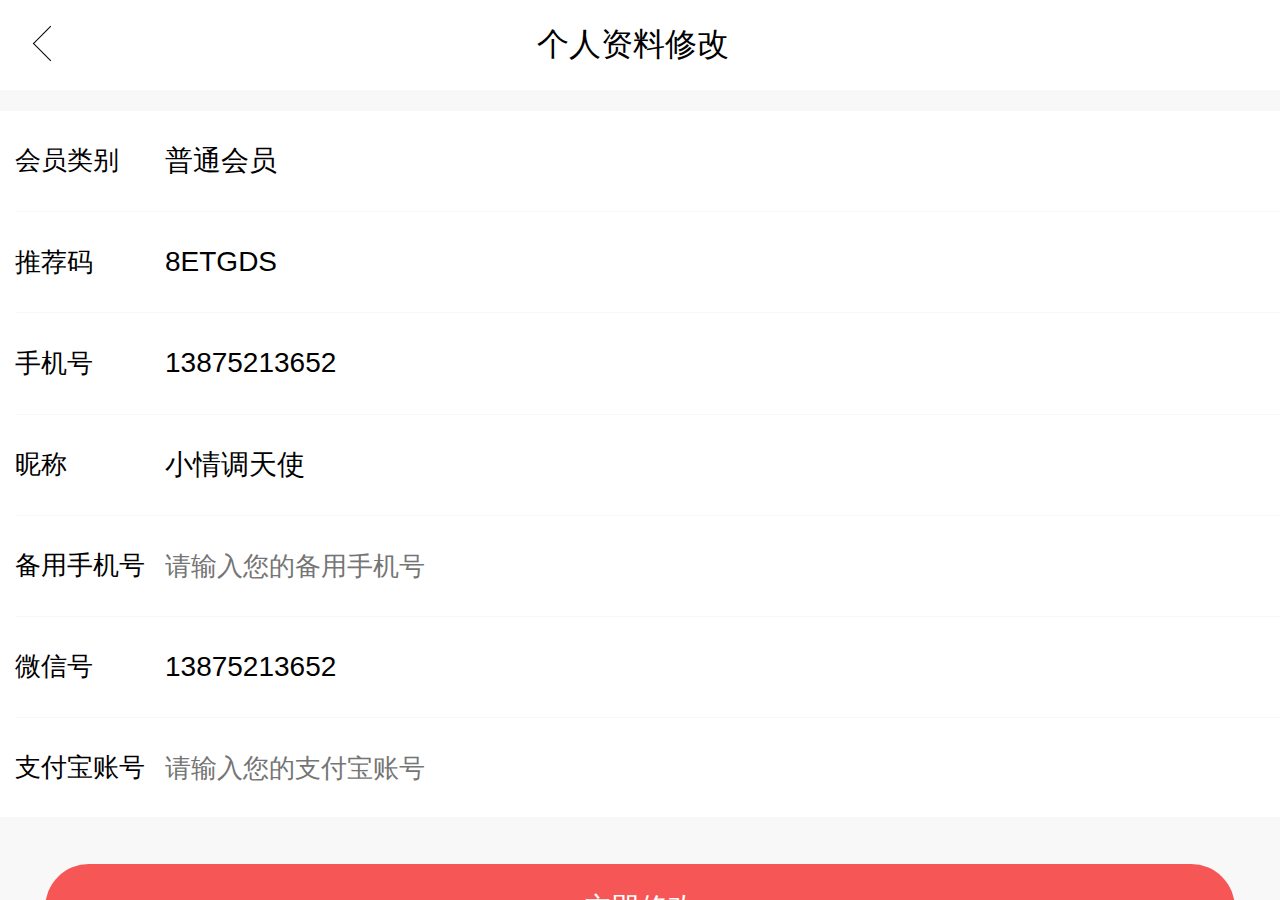
<file: pages/个人资料修改.html>
<!DOCTYPE html>
<html lang="zh-cmn-Hans">
<head>
    <meta charset="UTF-8">
<meta name="viewport" content="width=device-width,initial-scale=1,user-scalable=0,viewport-fit=cover">
<link rel="stylesheet" href="../assets/css/zpui.css"/>
<link rel="stylesheet" href="../assets/css/all.css"/>
<script src="../assets/js/page.js"></script>

    <title> 个人资料修改 </title>
    <style>
        .border-after_none:after {
            border: none!important;
        }
        .weui-label {
            width: 1rem!important;
        }
    </style>
</head>
<body>
<div class="page">
    <div class="page-hd">
        <div class="header">
    <div class="header-left">
        <a href="javascript:history.go(-1)" class="left-arrow"></a>
    </div>
    <div class="header-title">个人资料修改</div>
    <div class="header-right">
        <div class="right_menu">
            
        </div>
    </div>
</div>
    </div>
    <div class="page-bd">
        <!-- 页面内容-->
        <div class="weui-cells bg-fff">
            <div class="weui-cell">
                <div class="weui-cell__hd">
                    <label class="weui-label">会员类别</label>
                </div>
                <div class="weui-cell__bd">
                    <span>普通会员</span>
                </div>
            </div>
            <div class="weui-cell">
                <div class="weui-cell__hd">
                    <label class="weui-label">推荐码</label>
                </div>
                <div class="weui-cell__bd">
                    <span>8ETGDS</span>
                </div>
            </div>
            <div class="weui-cell">
                <div class="weui-cell__hd">
                    <label class="weui-label">手机号</label>
                </div>
                <div class="weui-cell__bd">
                    <span>13875213652</span>
                </div>
            </div>
            <div class="weui-cell">
                <div class="weui-cell__hd">
                    <label class="weui-label">昵称</label>
                </div>
                <div class="weui-cell__bd">
                    <span>小情调天使</span>
                </div>
            </div>
            <div class="weui-cell">
                <div class="weui-cell__hd">
                    <label class="weui-label">备用手机号</label>
                </div>
                <div class="weui-cell__bd">
                    <input class="weui-input" placeholder="请输入您的备用手机号" type="text">
                </div>
            </div>


            <div class="weui-cell">
                <div class="weui-cell__hd">
                    <label class="weui-label">微信号</label>
                </div>
                <div class="weui-cell__bd">
                    <span>13875213652</span>
                </div>
            </div>
            <div class="weui-cell">
                <div class="weui-cell__hd">
                    <label class="weui-label">支付宝账号</label>
                </div>
                <div class="weui-cell__bd">
                    <input class="weui-input phone_input" placeholder="请输入您的支付宝账号" type="password">
                </div>
            </div>
        </div>
        <div class="weui-btn-area">
            <a href="首页.html" class="weui-btn weui-btn_primary">立即修改</a>
        </div>
    </div>
</div>
<script src="../assets/js/lib/jquery-2.1.4.js"></script>
<script src="../assets/js/jquery-weui.min.js"></script>
<script>
    
// 举报，加入黑名单
$(function () {
    $(".header-right").on("click", ".more_icon", function (e) {
        $(".right_menu").slideToggle(200);
    })
    $(document).bind("click", function (e) {
        var flas = $(".right_menu").css("display");
        if (flas === "block") {
            if ($(e.target).closest(".header-right").length === 0) {
                $(".right_menu").slideToggle(200);
            }
        }

    });

    $("#report").on("click", function () {
        $.actions({
            onClose: function () {
                console.log("close");
            },
            actions: [
                {
                    text: "淫秽色情",
                    onClick: function () {
                        $.alert("举报内容‘淫秽色情’", "举报已提交");
                    }
                },
                {
                    text: "政治反动",
                    onClick: function () {
                        $.alert("举报内容‘政治反动’", "举报已提交");
                    }
                },
                {
                    text: "恶意谩骂",
                    onClick: function () {
                        $.alert("举报内容‘恶意谩骂’", "举报已提交");
                    }
                },
                {
                    text: "违法犯罪",
                    onClick: function () {
                        $.alert("举报内容‘违法犯罪’", "举报已提交");
                    }
                },
                {
                    text: "虚假信息",
                    onClick: function () {
                        $.alert("举报内容‘虚假信息’", "举报已提交");
                    }
                },
                {
                    text: "其他",
                    onClick: function () {
                        $.alert("举报内容‘其他’", "举报已提交");
                    }
                }
            ]
        });
    })

    $("#blacklist").on("click", function () {
        $.confirm({
            title: '加入黑名单',
            text: '你将不再收到对方发布的任何消息',
            onOK: function () {
                //点击确认
            },
            onCancel: function () {
            }
        });
    })

})
</script>
<script>

</script>
</body>
</html>
</file>
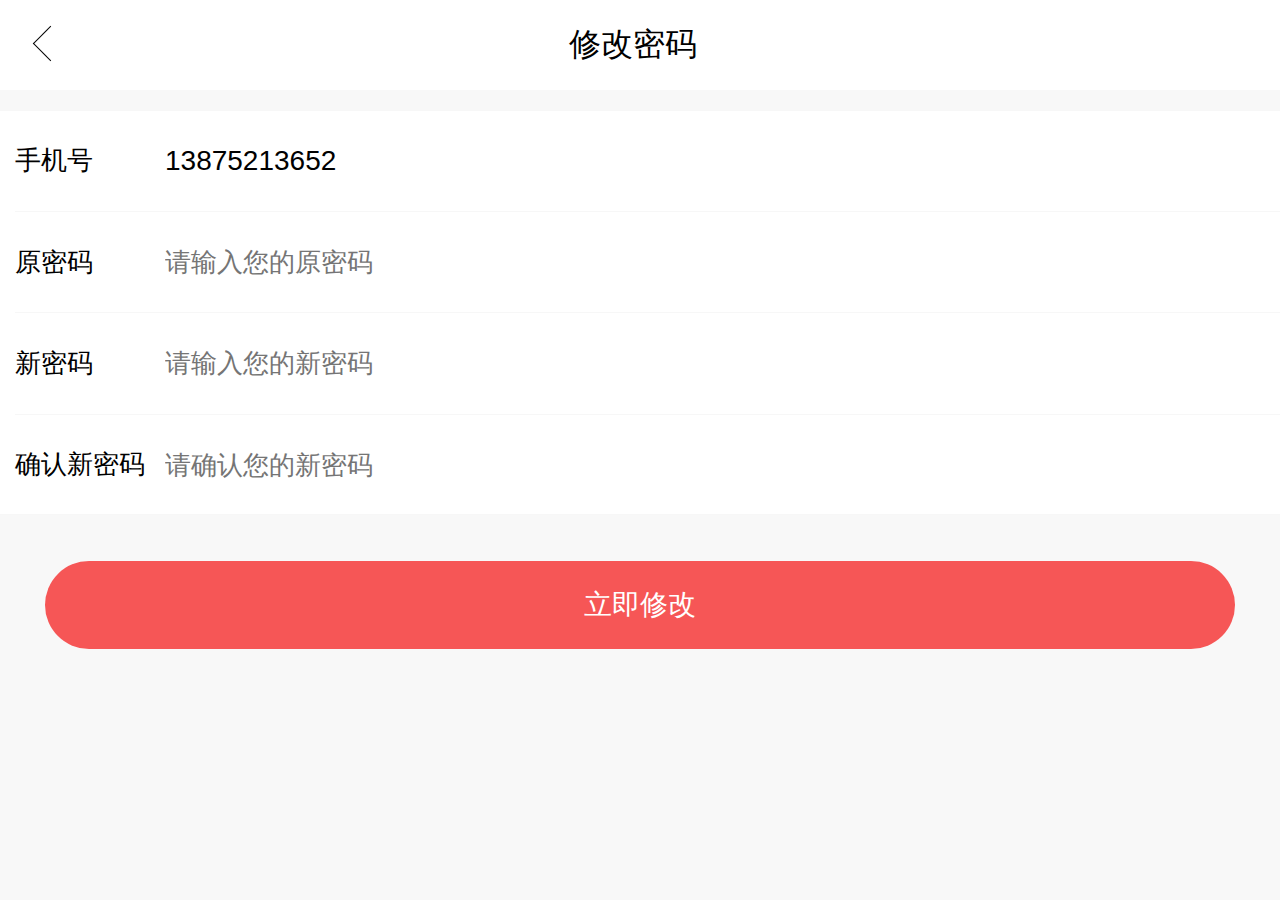
<file: pages/修改密码.html>
<!DOCTYPE html>
<html lang="zh-cmn-Hans">
<head>
    <meta charset="UTF-8">
<meta name="viewport" content="width=device-width,initial-scale=1,user-scalable=0,viewport-fit=cover">
<link rel="stylesheet" href="../assets/css/zpui.css"/>
<link rel="stylesheet" href="../assets/css/all.css"/>
<script src="../assets/js/page.js"></script>

    <title> 修改密码 </title>
    <style>
        .border-after_none:after {
            border: none!important;
        }
        .weui-label {
            width: 1rem!important;
        }
    </style>
</head>
<body>
<div class="page">
    <div class="page-hd">
        <div class="header">
    <div class="header-left">
        <a href="javascript:history.go(-1)" class="left-arrow"></a>
    </div>
    <div class="header-title">修改密码</div>
    <div class="header-right">
        <div class="right_menu">
            
        </div>
    </div>
</div>
    </div>
    <div class="page-bd">
        <!-- 页面内容-->
        <div class="weui-cells bg-fff">
            <div class="weui-cell">
                <div class="weui-cell__hd">
                    <label class="weui-label">手机号</label>
                </div>
                <div class="weui-cell__bd">
                    <span>13875213652</span>
                </div>
            </div>
            <div class="weui-cell">
                <div class="weui-cell__hd">
                    <label class="weui-label">原密码</label>
                </div>
                <div class="weui-cell__bd">
                    <input class="weui-input" placeholder="请输入您的原密码" type="password">
                </div>
            </div>
            <div class="weui-cell">
                <div class="weui-cell__hd">
                    <label class="weui-label">新密码</label>
                </div>
                <div class="weui-cell__bd">
                    <input class="weui-input" placeholder="请输入您的新密码" type="password">
                </div>
            </div>
            <div class="weui-cell">
                <div class="weui-cell__hd">
                    <label class="weui-label">确认新密码</label>
                </div>
                <div class="weui-cell__bd">
                    <input class="weui-input" placeholder="请确认您的新密码" type="password">
                </div>
            </div>
        </div>
        <div class="weui-btn-area">
            <a href="首页.html" class="weui-btn weui-btn_primary">立即修改</a>
        </div>
    </div>
</div>
<script src="../assets/js/lib/jquery-2.1.4.js"></script>
<script src="../assets/js/jquery-weui.min.js"></script>
<script>
    
// 举报，加入黑名单
$(function () {
    $(".header-right").on("click", ".more_icon", function (e) {
        $(".right_menu").slideToggle(200);
    })
    $(document).bind("click", function (e) {
        var flas = $(".right_menu").css("display");
        if (flas === "block") {
            if ($(e.target).closest(".header-right").length === 0) {
                $(".right_menu").slideToggle(200);
            }
        }

    });

    $("#report").on("click", function () {
        $.actions({
            onClose: function () {
                console.log("close");
            },
            actions: [
                {
                    text: "淫秽色情",
                    onClick: function () {
                        $.alert("举报内容‘淫秽色情’", "举报已提交");
                    }
                },
                {
                    text: "政治反动",
                    onClick: function () {
                        $.alert("举报内容‘政治反动’", "举报已提交");
                    }
                },
                {
                    text: "恶意谩骂",
                    onClick: function () {
                        $.alert("举报内容‘恶意谩骂’", "举报已提交");
                    }
                },
                {
                    text: "违法犯罪",
                    onClick: function () {
                        $.alert("举报内容‘违法犯罪’", "举报已提交");
                    }
                },
                {
                    text: "虚假信息",
                    onClick: function () {
                        $.alert("举报内容‘虚假信息’", "举报已提交");
                    }
                },
                {
                    text: "其他",
                    onClick: function () {
                        $.alert("举报内容‘其他’", "举报已提交");
                    }
                }
            ]
        });
    })

    $("#blacklist").on("click", function () {
        $.confirm({
            title: '加入黑名单',
            text: '你将不再收到对方发布的任何消息',
            onOK: function () {
                //点击确认
            },
            onCancel: function () {
            }
        });
    })

})
</script>
<script>

</script>
</body>
</html>
</file>
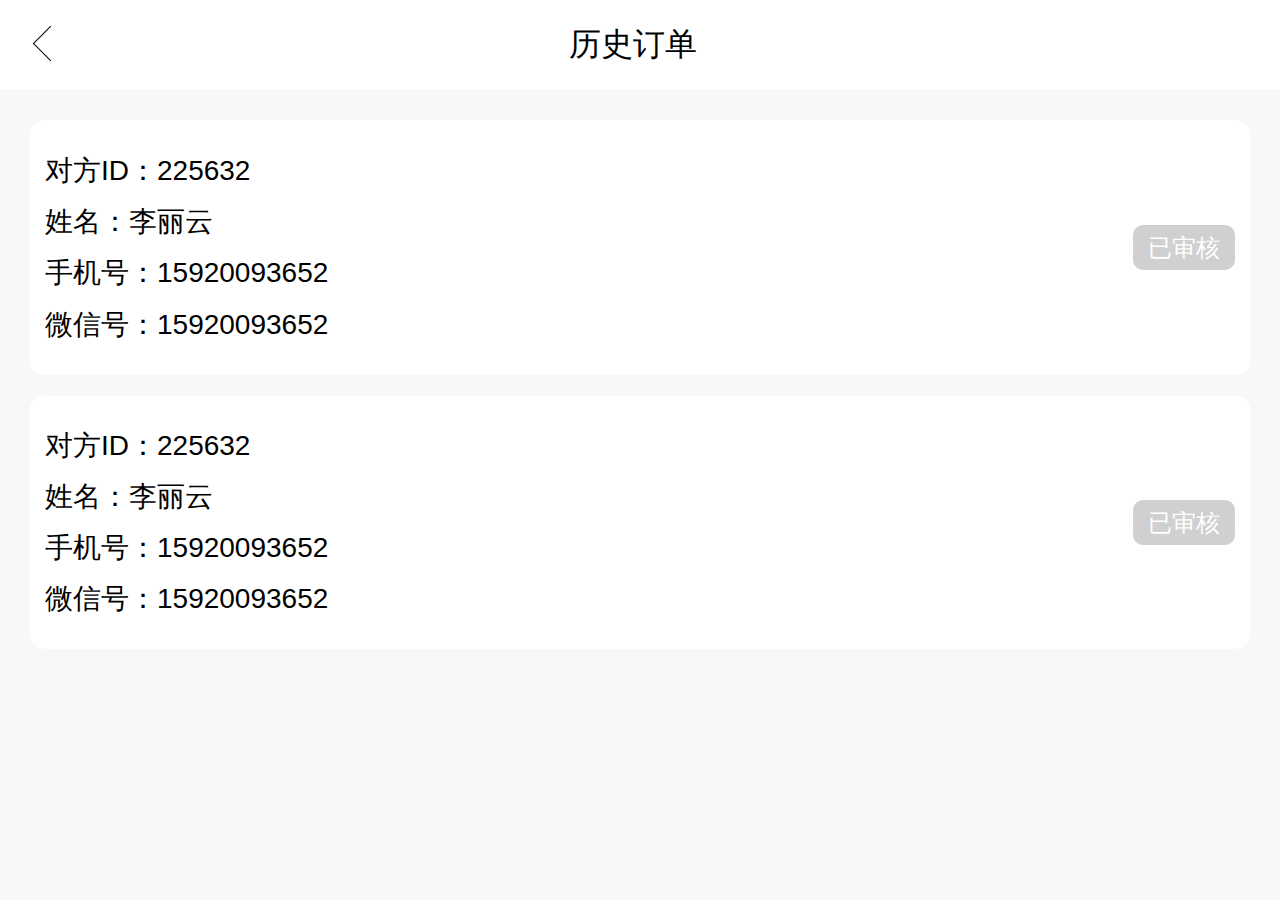
<file: pages/历史订单.html>
<!DOCTYPE html>
<html lang="zh-cmn-Hans">
<head>
    <meta charset="UTF-8">
<meta name="viewport" content="width=device-width,initial-scale=1,user-scalable=0,viewport-fit=cover">
<link rel="stylesheet" href="../assets/css/zpui.css"/>
<link rel="stylesheet" href="../assets/css/all.css"/>
<script src="../assets/js/page.js"></script>

    <title> 历史订单 </title>
    <style>
        .weui-btn {
            color: #ffffff;
            background-color: #fff;
            height: .3rem;
            min-width: .65rem;
            background-color: #d0d0d0;
            padding:0px .1rem;
            line-height:.3rem;
            border: none;
        }
    </style>
</head>
<body>
<div class="page">
    <div class="page-hd">
        <div class="header">
    <div class="header-left">
        <a href="javascript:history.go(-1)" class="left-arrow"></a>
    </div>
    <div class="header-title">历史订单</div>
    <div class="header-right">
        <div class="right_menu">
            
        </div>
    </div>
</div>
    </div>
    <div class="page-bd">
        <!-- 页面内容-->
        <div class="weui-cells pd30 mt0 border-after_none" style="background: none;">
            <div class="weui-cell bg-fff border-radius15 mb20" style="align-items: center;">
                <div class="weui-cell__bd">
                    <p>对方ID：<span>225632</span></p>
                    <p class="mt10">姓名：<span>李丽云</span></p>
                    <p class="mt10">手机号：<span>15920093652</span></p>
                    <p class="mt10">微信号：<span>15920093652</span></p>
                </div>
                <div class="weui-cell__ft" style="justify-content: space-between;align-items: center;">
                    <a href="#" class="weui-btn weui-btn_plain-default border-radius10 fs24">已审核</a>
                </div>
            </div>
            <div class="weui-cell bg-fff border-radius15 mb20" style="align-items: center;">
                <div class="weui-cell__bd">
                    <p>对方ID：<span>225632</span></p>
                    <p class="mt10">姓名：<span>李丽云</span></p>
                    <p class="mt10">手机号：<span>15920093652</span></p>
                    <p class="mt10">微信号：<span>15920093652</span></p>
                </div>
                <div class="weui-cell__ft" style="justify-content: space-between;align-items: center;">
                    <a href="#" class="weui-btn weui-btn_plain-default border-radius10 fs24">已审核</a>
                </div>
            </div>
        </div>
    </div>
</div>
<script src="../assets/js/lib/jquery-2.1.4.js"></script>
<script src="../assets/js/jquery-weui.min.js"></script>
<script>
    
// 举报，加入黑名单
$(function () {
    $(".header-right").on("click", ".more_icon", function (e) {
        $(".right_menu").slideToggle(200);
    })
    $(document).bind("click", function (e) {
        var flas = $(".right_menu").css("display");
        if (flas === "block") {
            if ($(e.target).closest(".header-right").length === 0) {
                $(".right_menu").slideToggle(200);
            }
        }

    });

    $("#report").on("click", function () {
        $.actions({
            onClose: function () {
                console.log("close");
            },
            actions: [
                {
                    text: "淫秽色情",
                    onClick: function () {
                        $.alert("举报内容‘淫秽色情’", "举报已提交");
                    }
                },
                {
                    text: "政治反动",
                    onClick: function () {
                        $.alert("举报内容‘政治反动’", "举报已提交");
                    }
                },
                {
                    text: "恶意谩骂",
                    onClick: function () {
                        $.alert("举报内容‘恶意谩骂’", "举报已提交");
                    }
                },
                {
                    text: "违法犯罪",
                    onClick: function () {
                        $.alert("举报内容‘违法犯罪’", "举报已提交");
                    }
                },
                {
                    text: "虚假信息",
                    onClick: function () {
                        $.alert("举报内容‘虚假信息’", "举报已提交");
                    }
                },
                {
                    text: "其他",
                    onClick: function () {
                        $.alert("举报内容‘其他’", "举报已提交");
                    }
                }
            ]
        });
    })

    $("#blacklist").on("click", function () {
        $.confirm({
            title: '加入黑名单',
            text: '你将不再收到对方发布的任何消息',
            onOK: function () {
                //点击确认
            },
            onCancel: function () {
            }
        });
    })

})
</script>
<script>
    $(function () {

    });
</script>
</body>
</html>
</file>
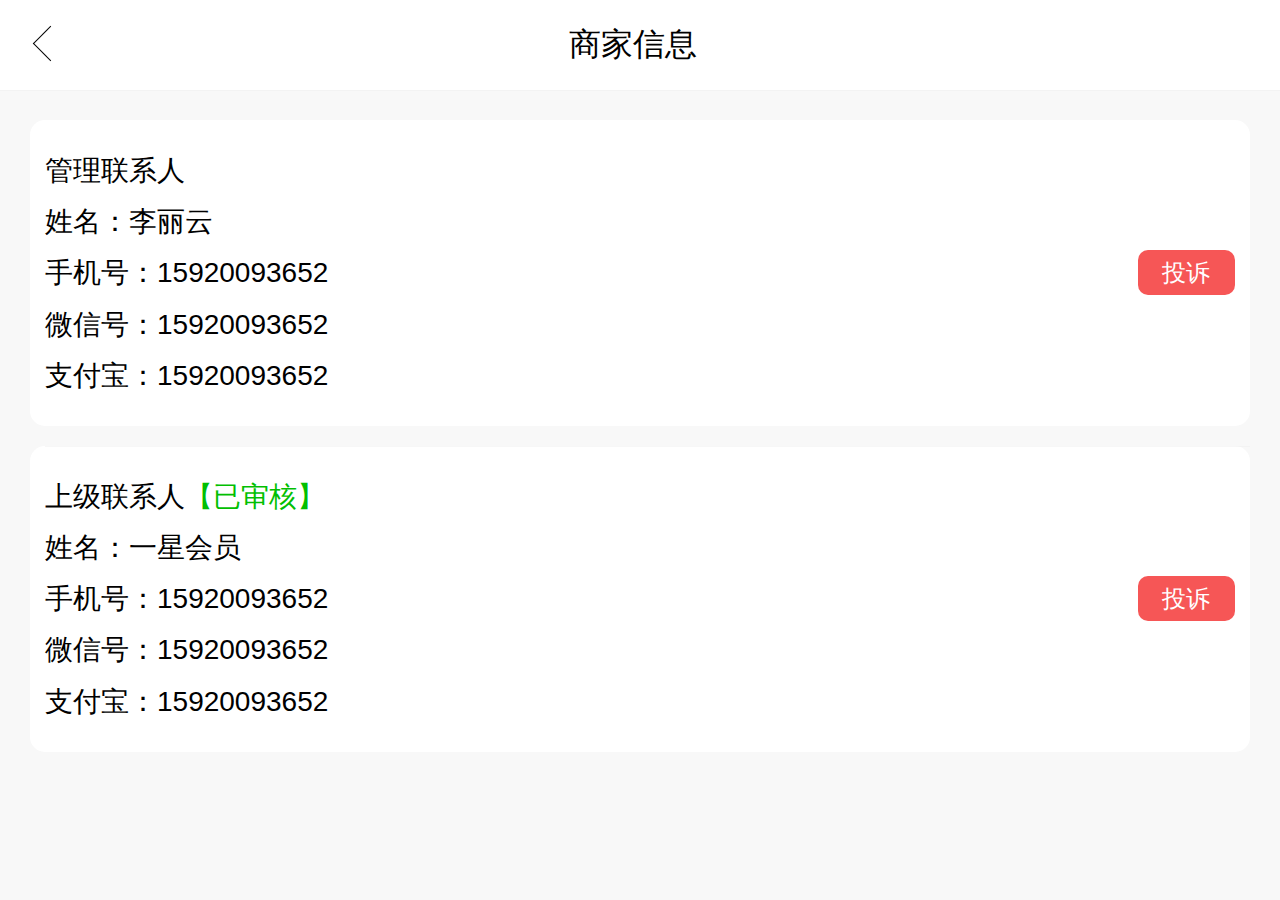
<file: pages/商家信息.html>
<!DOCTYPE html>
<html lang="zh-cmn-Hans">
<head>
    <meta charset="UTF-8">
<meta name="viewport" content="width=device-width,initial-scale=1,user-scalable=0,viewport-fit=cover">
<link rel="stylesheet" href="../assets/css/zpui.css"/>
<link rel="stylesheet" href="../assets/css/all.css"/>
<script src="../assets/js/page.js"></script>

    <title> 商家信息 </title>
    <style>
        .weui-cells .weui-btn {
            color: #ffffff;
            background-color: #fff;
            height: .3rem;
            min-width: .65rem;
            background-color: #d0d0d0;
            padding:0px .1rem;
            line-height:.3rem;
            border: none;
        }
    </style>
</head>
<body>
<div class="page">

    <div class="page-hd">
        <div class="header">
    <div class="header-left">
        <a href="javascript:history.go(-1)" class="left-arrow"></a>
    </div>
    <div class="header-title">商家信息</div>
    <div class="header-right">
        <div class="right_menu">
            
        </div>
    </div>
</div>
    </div>
    <div class="page-bd">
        <!-- 页面内容-->
        <div class="weui-cells pd30 mt0 border-after_none" style="background: none;">
            <div class="weui-cell bg-fff border-radius15 mb20" style="align-items: center;">
                <div class="weui-cell__bd">
                    <p>管理联系人</p>
                    <p class="mt10">姓名：<span>李丽云</span></p>
                    <p class="mt10">手机号：<span>15920093652</span></p>
                    <p class="mt10">微信号：<span>15920093652</span></p>
                    <p class="mt10">支付宝：<span>15920093652</span></p>
                </div>
                <div class="weui-cell__ft" style="justify-content: space-between;align-items: center;">
                    <a href="#" class="weui-btn weui-btn_plain-default border-radius10 fs24 bg-color">投诉</a>
                </div>
            </div>
            <div class="weui-cell bg-fff border-radius15 mb20" style="align-items: center;">
                <div class="weui-cell__bd">
                    <p>上级联系人<span class="color2">【已审核】</span></p>
                    <p class="mt10">姓名：<span>一星会员</span></p>
                    <p class="mt10">手机号：<span>15920093652</span></p>
                    <p class="mt10">微信号：<span>15920093652</span></p>
                    <p class="mt10">支付宝：<span>15920093652</span></p>
                </div>
                <div class="weui-cell__ft" style="justify-content: space-between;align-items: center;">
                    <a href="#" class="weui-btn weui-btn_plain-default border-radius10 fs24 bg-color">投诉</a>
                </div>
            </div>
        </div>
        <div class="fixed_style1">
            <a href="首页.html" class="weui-btn weui-btn_plain-primary weui-btn_class1">首页</a>
        </div>
    </div>
</div>
<script src="../assets/js/lib/jquery-2.1.4.js"></script>
<script src="../assets/js/jquery-weui.min.js"></script>
<script>
    
// 举报，加入黑名单
$(function () {
    $(".header-right").on("click", ".more_icon", function (e) {
        $(".right_menu").slideToggle(200);
    })
    $(document).bind("click", function (e) {
        var flas = $(".right_menu").css("display");
        if (flas === "block") {
            if ($(e.target).closest(".header-right").length === 0) {
                $(".right_menu").slideToggle(200);
            }
        }

    });

    $("#report").on("click", function () {
        $.actions({
            onClose: function () {
                console.log("close");
            },
            actions: [
                {
                    text: "淫秽色情",
                    onClick: function () {
                        $.alert("举报内容‘淫秽色情’", "举报已提交");
                    }
                },
                {
                    text: "政治反动",
                    onClick: function () {
                        $.alert("举报内容‘政治反动’", "举报已提交");
                    }
                },
                {
                    text: "恶意谩骂",
                    onClick: function () {
                        $.alert("举报内容‘恶意谩骂’", "举报已提交");
                    }
                },
                {
                    text: "违法犯罪",
                    onClick: function () {
                        $.alert("举报内容‘违法犯罪’", "举报已提交");
                    }
                },
                {
                    text: "虚假信息",
                    onClick: function () {
                        $.alert("举报内容‘虚假信息’", "举报已提交");
                    }
                },
                {
                    text: "其他",
                    onClick: function () {
                        $.alert("举报内容‘其他’", "举报已提交");
                    }
                }
            ]
        });
    })

    $("#blacklist").on("click", function () {
        $.confirm({
            title: '加入黑名单',
            text: '你将不再收到对方发布的任何消息',
            onOK: function () {
                //点击确认
            },
            onCancel: function () {
            }
        });
    })

})
</script>
<script>
    $(function () {

    });
</script>
</body>
</html>
</file>
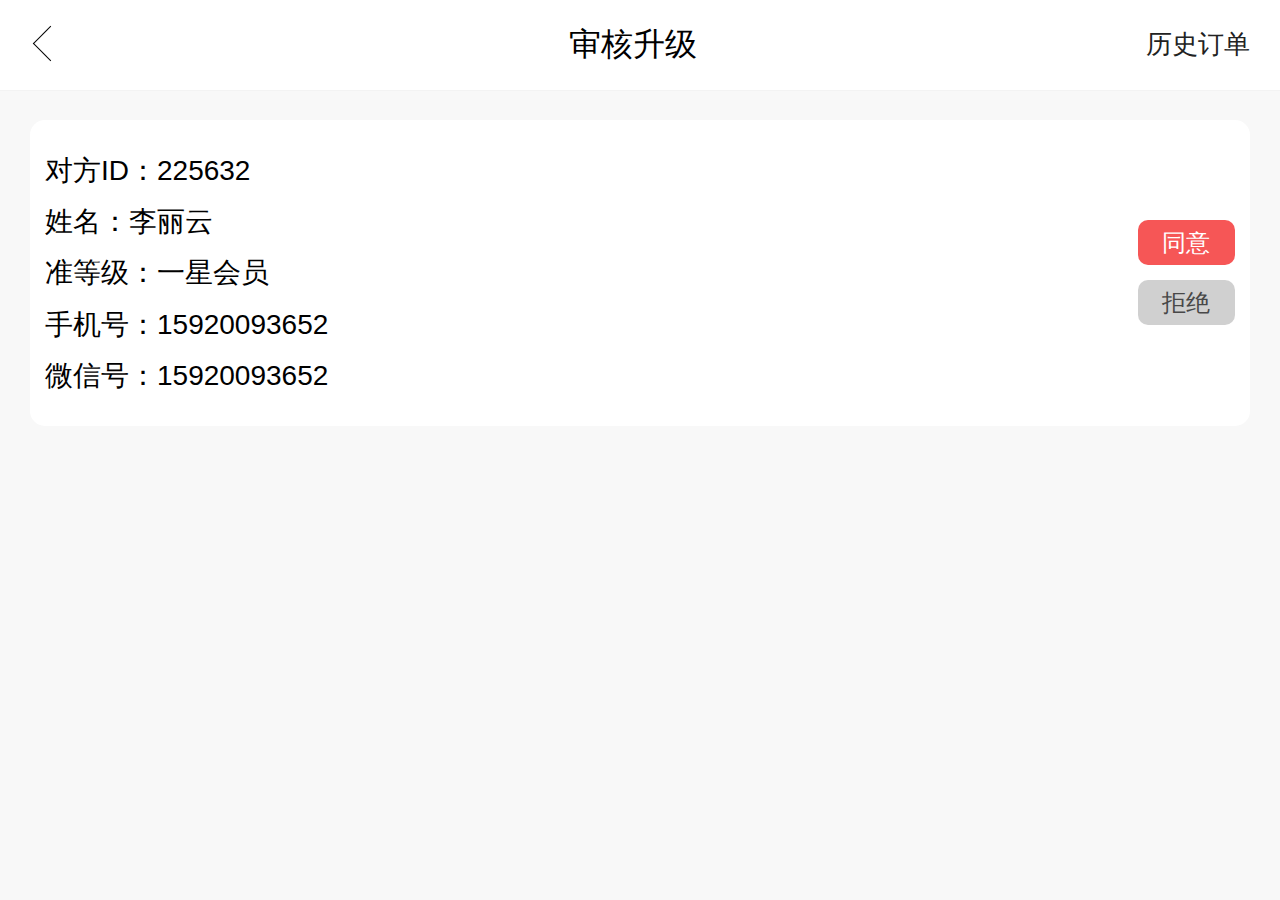
<file: pages/审核升级.html>
<!DOCTYPE html>
<html lang="zh-cmn-Hans">
<head>
    <meta charset="UTF-8">
<meta name="viewport" content="width=device-width,initial-scale=1,user-scalable=0,viewport-fit=cover">
<link rel="stylesheet" href="../assets/css/zpui.css"/>
<link rel="stylesheet" href="../assets/css/all.css"/>
<script src="../assets/js/page.js"></script>

    <title> 审核升级 </title>
    <style>
        .weui-btn {
            color: #ffffff;
            background-color: #fff;
            height: .3rem;
            min-width: .65rem;
            background-color: #d0d0d0;
            padding:0px .1rem;
            line-height:.3rem;
            border: none;
        }
    </style>
</head>
<body>
<div class="page">

    <div class="page-hd">
        <div class="header">
    <div class="header-left">
        <a href="javascript:history.go(-1)" class="left-arrow"></a>
    </div>
    <div class="header-title">审核升级</div>
    <div class="header-right">
        <div class="right_menu">
            <a href='历史订单.html'>历史订单</a>
        </div>
    </div>
</div>
    </div>
    <div class="page-bd">
        <!-- 页面内容-->
        <div class="weui-cells pd30 mt0 border-after_none" style="background: none;">
            <div class="weui-cell bg-fff border-radius15 mb20" style="align-items: center;">
                <div class="weui-cell__bd">
                    <p>对方ID：<span>225632</span></p>
                    <p class="mt10">姓名：<span>李丽云</span></p>
                    <p class="mt10">准等级：<span>一星会员</span></p>
                    <p class="mt10">手机号：<span>15920093652</span></p>
                    <p class="mt10">微信号：<span>15920093652</span></p>
                </div>
                <div class="weui-cell__ft" style="justify-content: space-between;align-items: center;">
                    <a href="#" class="weui-btn weui-btn_plain-default border-radius10 fs24 bg-color">同意</a>
                    <a href="#" class="weui-btn weui-btn_plain-default border-radius10 fs24" style="color: #484848;">拒绝</a>
                </div>
            </div>
        </div>
    </div>
</div>
<script src="../assets/js/lib/jquery-2.1.4.js"></script>
<script src="../assets/js/jquery-weui.min.js"></script>
<script>
    
// 举报，加入黑名单
$(function () {
    $(".header-right").on("click", ".more_icon", function (e) {
        $(".right_menu").slideToggle(200);
    })
    $(document).bind("click", function (e) {
        var flas = $(".right_menu").css("display");
        if (flas === "block") {
            if ($(e.target).closest(".header-right").length === 0) {
                $(".right_menu").slideToggle(200);
            }
        }

    });

    $("#report").on("click", function () {
        $.actions({
            onClose: function () {
                console.log("close");
            },
            actions: [
                {
                    text: "淫秽色情",
                    onClick: function () {
                        $.alert("举报内容‘淫秽色情’", "举报已提交");
                    }
                },
                {
                    text: "政治反动",
                    onClick: function () {
                        $.alert("举报内容‘政治反动’", "举报已提交");
                    }
                },
                {
                    text: "恶意谩骂",
                    onClick: function () {
                        $.alert("举报内容‘恶意谩骂’", "举报已提交");
                    }
                },
                {
                    text: "违法犯罪",
                    onClick: function () {
                        $.alert("举报内容‘违法犯罪’", "举报已提交");
                    }
                },
                {
                    text: "虚假信息",
                    onClick: function () {
                        $.alert("举报内容‘虚假信息’", "举报已提交");
                    }
                },
                {
                    text: "其他",
                    onClick: function () {
                        $.alert("举报内容‘其他’", "举报已提交");
                    }
                }
            ]
        });
    })

    $("#blacklist").on("click", function () {
        $.confirm({
            title: '加入黑名单',
            text: '你将不再收到对方发布的任何消息',
            onOK: function () {
                //点击确认
            },
            onCancel: function () {
            }
        });
    })

})
</script>
<script>
    $(function () {

    });
</script>
</body>
</html>
</file>
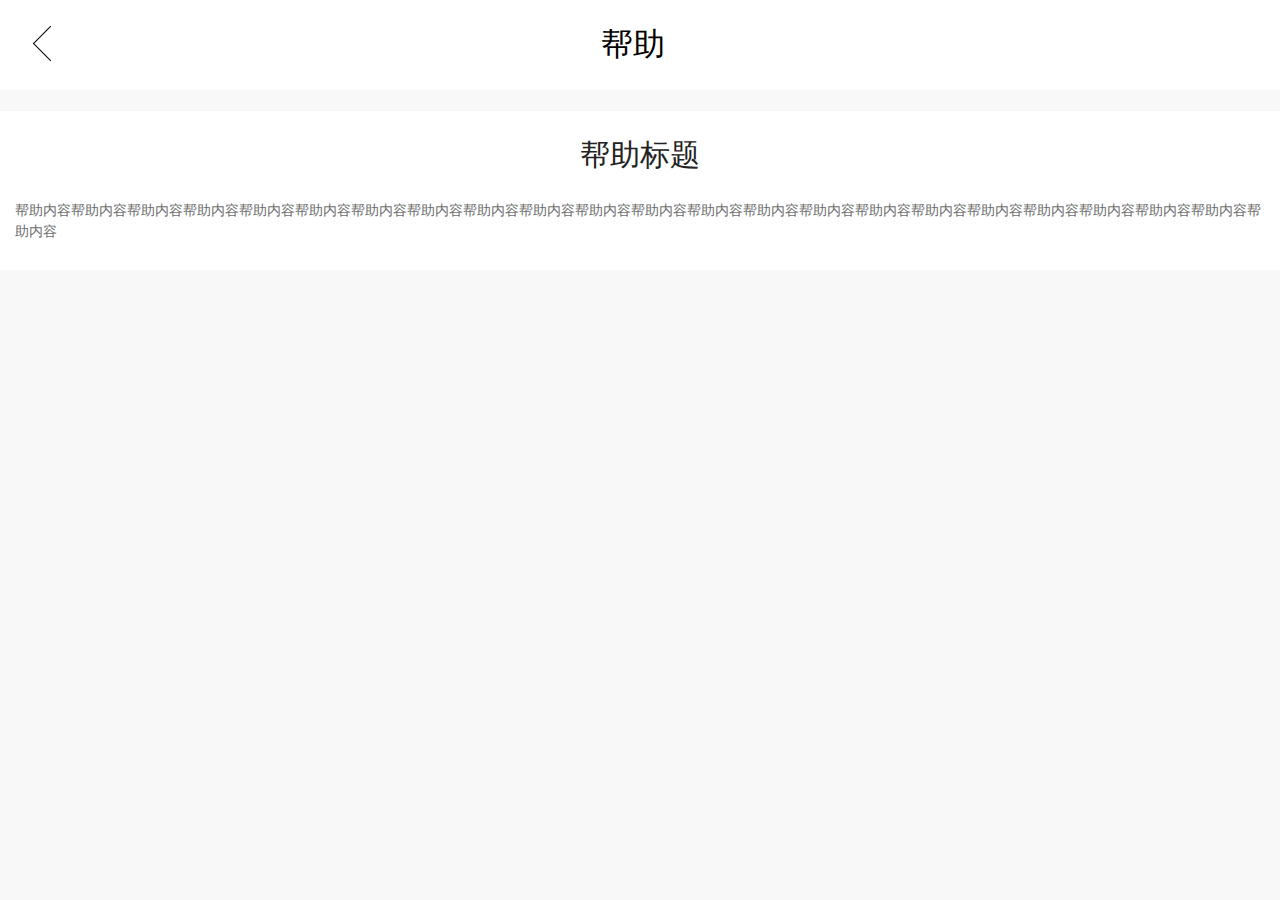
<file: pages/帮助.html>
<!DOCTYPE html>
<html lang="zh-cmn-Hans">
<head>
    <meta charset="UTF-8">
<meta name="viewport" content="width=device-width,initial-scale=1,user-scalable=0,viewport-fit=cover">
<link rel="stylesheet" href="../assets/css/zpui.css"/>
<link rel="stylesheet" href="../assets/css/all.css"/>
<script src="../assets/js/page.js"></script>

    <title> 帮助 </title>
    <style>
        .border-after_none:after {
            border: none!important;
        }
        .weui-label {
            width: 1rem!important;
        }
        .weui-agree__checkbox:checked:before {
            font-weight: bold;
        }
    </style>
</head>
<body>
<div class="page">
    <div class="page-hd">
        <div class="header">
    <div class="header-left">
        <a href="javascript:history.go(-1)" class="left-arrow"></a>
    </div>
    <div class="header-title">帮助</div>
    <div class="header-right">
        <div class="right_menu">
            
        </div>
    </div>
</div>
    </div>
    <div class="page-bd">
        <!-- 页面内容-->
        <div class="weui-cells bg-fff pb30">
            <div class="weui-cells__title tc fs30">
                帮助标题
            </div>
            <div class="weui-cells__tips">
                帮助内容帮助内容帮助内容帮助内容帮助内容帮助内容帮助内容帮助内容帮助内容帮助内容帮助内容帮助内容帮助内容帮助内容帮助内容帮助内容帮助内容帮助内容帮助内容帮助内容帮助内容帮助内容帮助内容
            </div>
        </div>
    </div>
</div>
<script src="../assets/js/lib/jquery-2.1.4.js"></script>
<script src="../assets/js/jquery-weui.min.js"></script>
<script>
    
// 举报，加入黑名单
$(function () {
    $(".header-right").on("click", ".more_icon", function (e) {
        $(".right_menu").slideToggle(200);
    })
    $(document).bind("click", function (e) {
        var flas = $(".right_menu").css("display");
        if (flas === "block") {
            if ($(e.target).closest(".header-right").length === 0) {
                $(".right_menu").slideToggle(200);
            }
        }

    });

    $("#report").on("click", function () {
        $.actions({
            onClose: function () {
                console.log("close");
            },
            actions: [
                {
                    text: "淫秽色情",
                    onClick: function () {
                        $.alert("举报内容‘淫秽色情’", "举报已提交");
                    }
                },
                {
                    text: "政治反动",
                    onClick: function () {
                        $.alert("举报内容‘政治反动’", "举报已提交");
                    }
                },
                {
                    text: "恶意谩骂",
                    onClick: function () {
                        $.alert("举报内容‘恶意谩骂’", "举报已提交");
                    }
                },
                {
                    text: "违法犯罪",
                    onClick: function () {
                        $.alert("举报内容‘违法犯罪’", "举报已提交");
                    }
                },
                {
                    text: "虚假信息",
                    onClick: function () {
                        $.alert("举报内容‘虚假信息’", "举报已提交");
                    }
                },
                {
                    text: "其他",
                    onClick: function () {
                        $.alert("举报内容‘其他’", "举报已提交");
                    }
                }
            ]
        });
    })

    $("#blacklist").on("click", function () {
        $.confirm({
            title: '加入黑名单',
            text: '你将不再收到对方发布的任何消息',
            onOK: function () {
                //点击确认
            },
            onCancel: function () {
            }
        });
    })

})
</script>
<script>

</script>
</body>
</html>
</file>
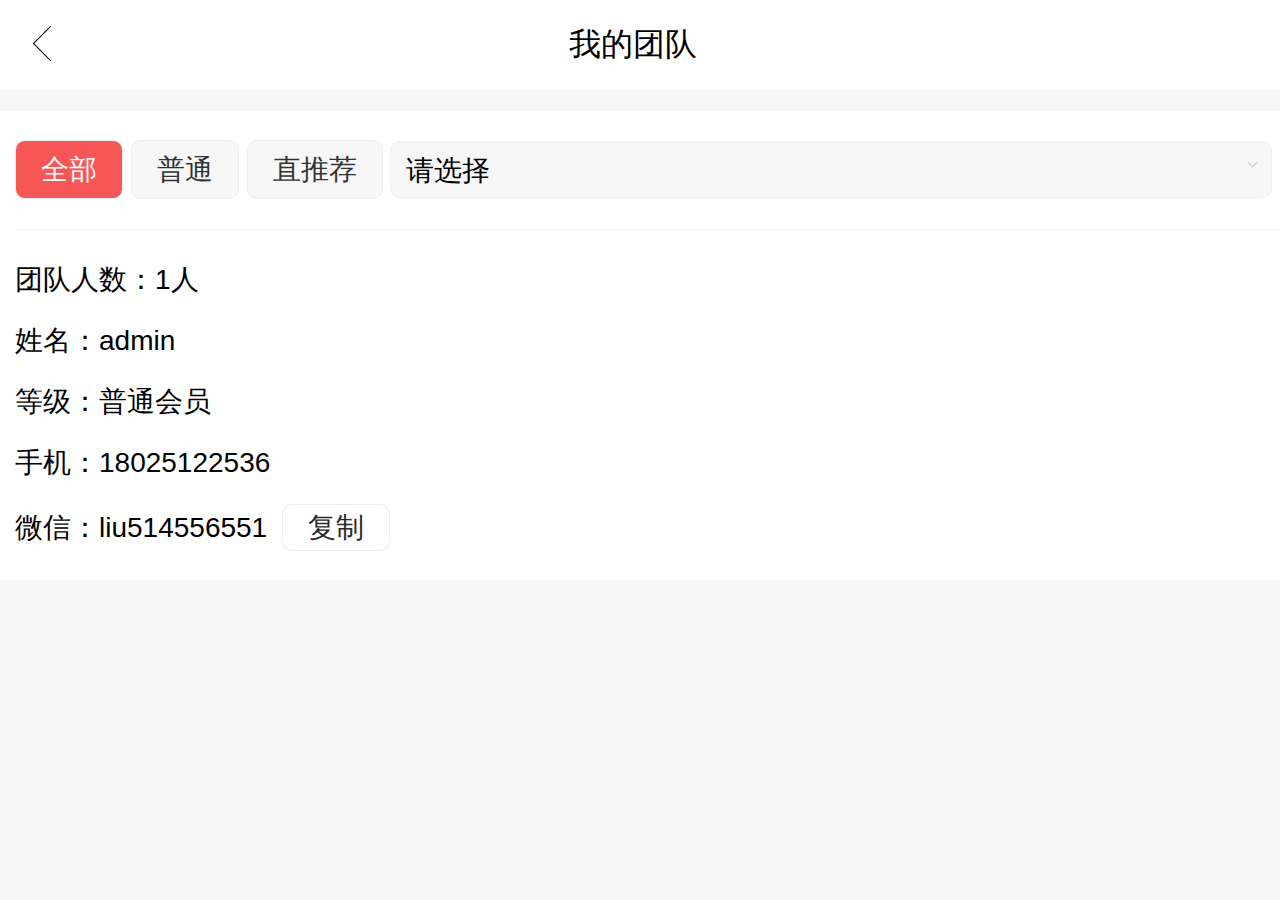
<file: pages/我的团队.html>
<!DOCTYPE html>
<html lang="zh-cmn-Hans">
<head>
    <meta charset="UTF-8">
<meta name="viewport" content="width=device-width,initial-scale=1,user-scalable=0,viewport-fit=cover">
<link rel="stylesheet" href="../assets/css/zpui.css"/>
<link rel="stylesheet" href="../assets/css/all.css"/>
<script src="../assets/js/page.js"></script>

    <title> 我的团队 </title>
    <style>
        .weui-btn_class1 {
            background-color: #f7f7f7;
            border: solid 1px #eeeeee;
            color: #333333;
        }

    </style>
</head>
<body>
<div class="page">
    <div class="page-hd">
        <div class="header">
    <div class="header-left">
        <a href="javascript:history.go(-1)" class="left-arrow"></a>
    </div>
    <div class="header-title">我的团队</div>
    <div class="header-right">
        <div class="right_menu">
            
        </div>
    </div>
</div>
    </div>
    <div class="page-bd">
        <!-- 页面内容-->
        <div class="weui-cells bg-fff">
            <div class="weui-cell">
                <div class="weui-cell__hd">
                    <a href="javascript:;" class="weui-btn_class1 border-radius10 weui-btn_active">全部</a>
                    <a href="javascript:;" class="weui-btn_class1 border-radius10">普通</a>
                    <a href="javascript:;" class="weui-btn_class1 border-radius10">直推荐</a>
                </div>
                <div class="weui-cell__bd">
                    <div class="select-btn" onclick="$('#select-box').popup();">
                        请选择
                    </div>
                </div>
            </div>
            <div class="weui-cell" style="flex-flow: column;">
                <div class="weui-cell__hd w100">
                    <p>团队人数：<span>1</span>人</p>
                </div>
                <div class="weui-cell__bd w100">
                    <p class="mt20">姓名：<span>admin</span></p>
                    <p class="mt20">等级：<span>普通会员</span></p>
                    <p class="mt20">手机：<span>18025122536</span></p>
                    <p class="mt20">微信：<span>liu514556551</span><a href="javascript:;" class="weui-btn_class2 ml15"
                                                                   style="">复制</a></p>
                </div>
            </div>
        </div>
    </div>

    <!--<div id="select-box" class="weui-popup__container popup-bottom">-->
    <div id="select-box" class="weui-popup__container popup-bottom">
        <div class="weui-mask weui-mask--visible"></div>
        <div class="weui-dialog weui-dialog--visible">
            <div class="weui-dialog__bd pt0 pb15">
                <div class="select-box_ctn">
                    <div class="weui-cells weui-cells_checkbox border-none">
                        <label class="weui-cell weui-check__label pr0" for="s11">
                            <div class="weui-cell__bd">
                                <p>请选择</p>
                            </div>
                            <div class="weui-cell__hd">
                                <input type="radio" class="weui-check" name="radio1" id="s11" checked="checked">
                                <i class="weui-icon-checked"></i>
                            </div>
                        </label>
                        <label class="weui-cell weui-check__label pr0" for="s12">
                            <div class="weui-cell__bd">
                                <p>一星会员</p>
                            </div>
                            <div class="weui-cell__hd">
                                <input type="radio" class="weui-check" name="radio1" id="s12">
                                <i class="weui-icon-checked"></i>
                            </div>
                        </label>
                        <label class="weui-cell weui-check__label pr0" for="s13">
                            <div class="weui-cell__bd">
                                <p>二星会员</p>
                            </div>
                            <div class="weui-cell__hd">
                                <input type="radio" class="weui-check" name="radio1" id="s13">
                                <i class="weui-icon-checked"></i>
                            </div>
                        </label>
                        <label class="weui-cell weui-check__label pr0" for="s14">
                            <div class="weui-cell__bd">
                                <p>三星会员</p>
                            </div>
                            <div class="weui-cell__hd">
                                <input type="radio" class="weui-check" name="radio1" id="s14">
                                <i class="weui-icon-checked"></i>
                            </div>
                        </label>
                        <label class="weui-cell weui-check__label pr0" for="s15">
                            <div class="weui-cell__bd">
                                <p>四星会员</p>
                            </div>
                            <div class="weui-cell__hd">
                                <input type="radio" class="weui-check" name="radio1" id="s15">
                                <i class="weui-icon-checked"></i>
                            </div>
                        </label>
                        <label class="weui-cell weui-check__label pr0" for="s16">
                            <div class="weui-cell__bd">
                                <p>五星会员</p>
                            </div>
                            <div class="weui-cell__hd">
                                <input type="radio" class="weui-check" name="radio1" id="s16">
                                <i class="weui-icon-checked"></i>
                            </div>
                        </label>
                        <label class="weui-cell weui-check__label pr0" for="s17">
                            <div class="weui-cell__bd">
                                <p>六星会员</p>
                            </div>
                            <div class="weui-cell__hd">
                                <input type="radio" class="weui-check" name="radio1" id="s17">
                                <i class="weui-icon-checked"></i>
                            </div>
                        </label>
                        <label class="weui-cell weui-check__label pr0" for="s18">
                            <div class="weui-cell__bd">
                                <p>七星会员</p>
                            </div>
                            <div class="weui-cell__hd">
                                <input type="radio" class="weui-check" name="radio1" id="s18">
                                <i class="weui-icon-checked"></i>
                            </div>
                        </label>
                        <label class="weui-cell weui-check__label pr0" for="s19">
                            <div class="weui-cell__bd">
                                <p>八星会员</p>
                            </div>
                            <div class="weui-cell__hd">
                                <input type="radio" class="weui-check" name="radio1" id="s19">
                                <i class="weui-icon-checked"></i>
                            </div>
                        </label>
                        <label class="weui-cell weui-check__label pr0" for="s20">
                            <div class="weui-cell__bd">
                                <p>九星会员</p>
                            </div>
                            <div class="weui-cell__hd">
                                <input type="radio" class="weui-check" name="radio1" id="s20">
                                <i class="weui-icon-checked"></i>
                            </div>
                        </label>
                    </div>
                </div>

            </div>
            <div class="weui-dialog__ft">
                <a href="javascript:;" class="weui-dialog__btn" onclick="$('#select-box').fadeOut();">取消</a>
                <a href="javascript:;" class="weui-dialog__btn" onclick="$('#select-box').fadeOut();">确认</a>
            </div>
        </div>
    </div>
    <script src="../assets/js/lib/jquery-2.1.4.js"></script>
<script src="../assets/js/jquery-weui.min.js"></script>
<script>
    
// 举报，加入黑名单
$(function () {
    $(".header-right").on("click", ".more_icon", function (e) {
        $(".right_menu").slideToggle(200);
    })
    $(document).bind("click", function (e) {
        var flas = $(".right_menu").css("display");
        if (flas === "block") {
            if ($(e.target).closest(".header-right").length === 0) {
                $(".right_menu").slideToggle(200);
            }
        }

    });

    $("#report").on("click", function () {
        $.actions({
            onClose: function () {
                console.log("close");
            },
            actions: [
                {
                    text: "淫秽色情",
                    onClick: function () {
                        $.alert("举报内容‘淫秽色情’", "举报已提交");
                    }
                },
                {
                    text: "政治反动",
                    onClick: function () {
                        $.alert("举报内容‘政治反动’", "举报已提交");
                    }
                },
                {
                    text: "恶意谩骂",
                    onClick: function () {
                        $.alert("举报内容‘恶意谩骂’", "举报已提交");
                    }
                },
                {
                    text: "违法犯罪",
                    onClick: function () {
                        $.alert("举报内容‘违法犯罪’", "举报已提交");
                    }
                },
                {
                    text: "虚假信息",
                    onClick: function () {
                        $.alert("举报内容‘虚假信息’", "举报已提交");
                    }
                },
                {
                    text: "其他",
                    onClick: function () {
                        $.alert("举报内容‘其他’", "举报已提交");
                    }
                }
            ]
        });
    })

    $("#blacklist").on("click", function () {
        $.confirm({
            title: '加入黑名单',
            text: '你将不再收到对方发布的任何消息',
            onOK: function () {
                //点击确认
            },
            onCancel: function () {
            }
        });
    })

})
</script>
    <script>

    </script>
</body>
</html>
</file>
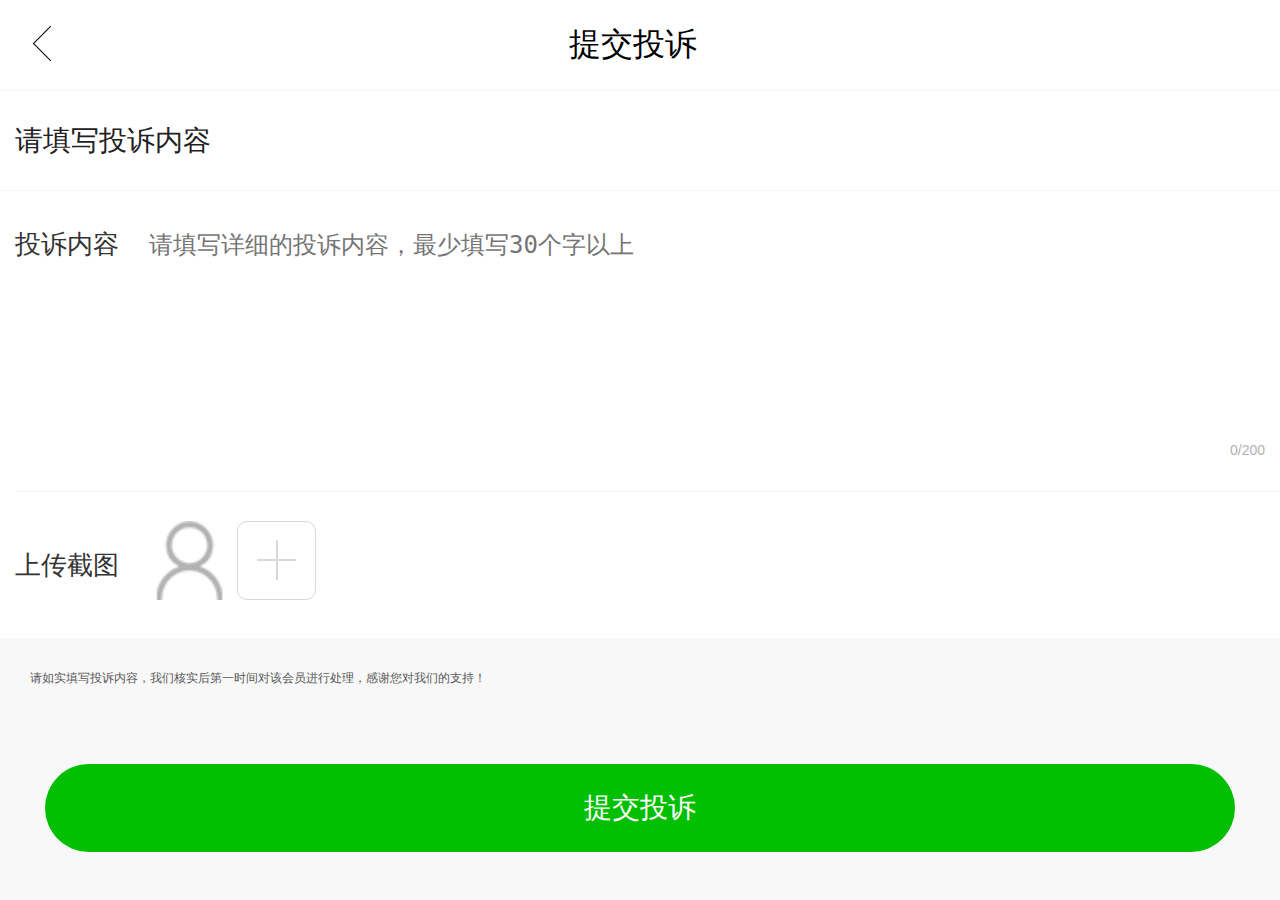
<file: pages/提交投诉.html>
<!DOCTYPE html>
<html lang="zh-cmn-Hans">
<head>
    <meta charset="UTF-8">
<meta name="viewport" content="width=device-width,initial-scale=1,user-scalable=0,viewport-fit=cover">
<link rel="stylesheet" href="../assets/css/zpui.css"/>
<link rel="stylesheet" href="../assets/css/all.css"/>
<script src="../assets/js/page.js"></script>

    <title> 提交投诉 </title>
</head>
<body>
<div class="page">
    <div class="page-hd">
        <div class="header">
    <div class="header-left">
        <a href="javascript:history.go(-1)" class="left-arrow"></a>
    </div>
    <div class="header-title">提交投诉</div>
    <div class="header-right">
        <div class="right_menu">
            
        </div>
    </div>
</div>
    </div>
    <div class="page-bd">
        <!-- 页面内容-->
        <div class="weui-cells mt0">
            <div class="weui-cells__title bor-1px-b pt30 pb30 fs28" style="margin: 0px;">
                <span>请填写投诉内容</span>
            </div>
            <div class="weui-cells__tips pd0">
                <div class="weui-cell" style="align-items: baseline;">
                    <div class="weui-cell__hd mr30">
                        <span style="color: #333333;" class="fs26">投诉内容</span>
                    </div>
                    <div class="weui-cell__bd">
                        <textarea class="weui-textarea" placeholder="请填写详细的投诉内容，最少填写30个字以上" rows="6"></textarea>
                        <div class="weui-textarea-counter"><span>0</span>/200</div>
                    </div>
                </div>
                <div class="weui-cell">
                    <div class="weui-cell__hd mr30">
                        <span style="color: #333333;" class="fs26">上传截图</span>
                    </div>
                    <div class="weui-cell__bd">
                        <ul class="weui-uploader__files" id="uploaderFiles">
                            <li class="weui-uploader__file" style="background-image:url(../assets/images/icon_3.png)">

                            </li>
                        </ul>
                        <div class="weui-uploader__input-box border-radius10" style="border-style: solid;">
                            <input id="uploaderInput" class="weui-uploader__input" type="file" accept="image/*" multiple="">
                        </div>
                    </div>
                </div>
            </div>
        </div>
        <p class="pd30" style="color: #575757;">请如实填写投诉内容，我们核实后第一时间对该会员进行处理，感谢您对我们的支持！</p>
        <div class="weui-btn-area">
            <a href="提交投诉.html" class="weui-btn weui-btn_primary bg-danger">提交投诉</a>
        </div>
        <div class="fixed_style1">
            <a href="首页.html" class="weui-btn weui-btn_plain-primary weui-btn_class1">首页</a>
        </div>

    </div>
    <script src="../assets/js/lib/jquery-2.1.4.js"></script>
<script src="../assets/js/jquery-weui.min.js"></script>
<script>
    
// 举报，加入黑名单
$(function () {
    $(".header-right").on("click", ".more_icon", function (e) {
        $(".right_menu").slideToggle(200);
    })
    $(document).bind("click", function (e) {
        var flas = $(".right_menu").css("display");
        if (flas === "block") {
            if ($(e.target).closest(".header-right").length === 0) {
                $(".right_menu").slideToggle(200);
            }
        }

    });

    $("#report").on("click", function () {
        $.actions({
            onClose: function () {
                console.log("close");
            },
            actions: [
                {
                    text: "淫秽色情",
                    onClick: function () {
                        $.alert("举报内容‘淫秽色情’", "举报已提交");
                    }
                },
                {
                    text: "政治反动",
                    onClick: function () {
                        $.alert("举报内容‘政治反动’", "举报已提交");
                    }
                },
                {
                    text: "恶意谩骂",
                    onClick: function () {
                        $.alert("举报内容‘恶意谩骂’", "举报已提交");
                    }
                },
                {
                    text: "违法犯罪",
                    onClick: function () {
                        $.alert("举报内容‘违法犯罪’", "举报已提交");
                    }
                },
                {
                    text: "虚假信息",
                    onClick: function () {
                        $.alert("举报内容‘虚假信息’", "举报已提交");
                    }
                },
                {
                    text: "其他",
                    onClick: function () {
                        $.alert("举报内容‘其他’", "举报已提交");
                    }
                }
            ]
        });
    })

    $("#blacklist").on("click", function () {
        $.confirm({
            title: '加入黑名单',
            text: '你将不再收到对方发布的任何消息',
            onOK: function () {
                //点击确认
            },
            onCancel: function () {
            }
        });
    })

})
</script>
    <script>

    </script>
</body>
</html>
</file>
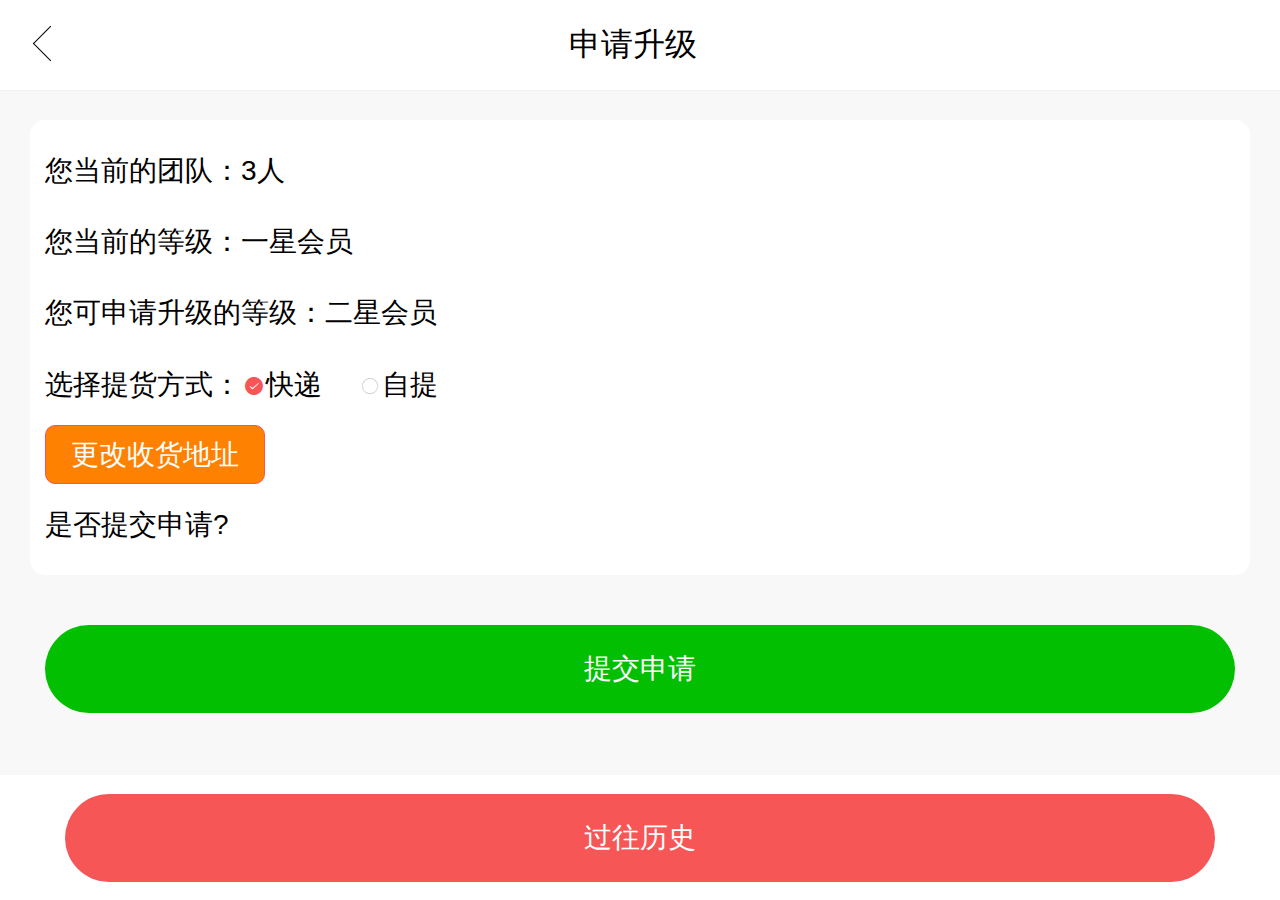
<file: pages/申请升级.html>
<!DOCTYPE html>
<html lang="zh-cmn-Hans">
<head>
    <meta charset="UTF-8">
<meta name="viewport" content="width=device-width,initial-scale=1,user-scalable=0,viewport-fit=cover">
<link rel="stylesheet" href="../assets/css/zpui.css"/>
<link rel="stylesheet" href="../assets/css/all.css"/>
<script src="../assets/js/page.js"></script>

    <title> 申请升级 </title>
    <style>
        .weui-cells_checkbox .weui-icon-checked:before {
            font-size: 18px!important;
        }
    </style>
</head>
<body>
<div class="page">
    <div class="page-hd">
        <div class="header">
    <div class="header-left">
        <a href="javascript:history.go(-1)" class="left-arrow"></a>
    </div>
    <div class="header-title">申请升级</div>
    <div class="header-right">
        <div class="right_menu">
            
        </div>
    </div>
</div>
    </div>
    <div class="page-bd">
        <!-- 页面内容-->
        <div class="weui-cells pd30 mt0 border-after_none" style="background: none;">
            <div class="weui-cell bg-fff border-radius15 mb20" style="flex-flow: column;align-items: baseline;">
                <div class="weui-cell__bd w100">
                    <p>您当前的团队：<span>3人</span></p>
                    <p class="mt30">您当前的等级：<span>一星会员</span></p>
                    <p class="mt30">您可申请升级的等级：<span>二星会员</span></p>
                    <div class="weui-cell pd0 mt30 border-before_none">
                        <div class="weui-cell_hd">
                            <span>选择提货方式：</span>
                        </div>
                        <div class="weui-cell_bd" style="flex: 1;">
                            <div class="weui-cells weui-cells_checkbox border-none weui-flex mt0">
                                <label class="weui-cell weui-check__label border-before_none pd0" for="s11">
                                    <div class="weui-cell__hd pr0">
                                        <input type="radio" class="weui-check" name="radio1" id="s11" checked="checked" data-index="1">
                                        <i class="weui-icon-checked"></i>
                                    </div>
                                    <div class="weui-cell__bd">
                                        <p>快递</p>
                                    </div>
                                </label>
                                <label class="weui-cell weui-check__label border-before_none pd0 pl35" for="s12">
                                    <div class="weui-cell__hd pr0">
                                        <input type="radio" name="radio1" class="weui-check" id="s12" data-index="2">
                                        <i class="weui-icon-checked"></i>
                                    </div>
                                    <div class="weui-cell__bd">
                                        <p>自提</p>
                                    </div>
                                </label>
                            </div>

                        </div>
                    </div>
                    <div class="ti-type">
                        <div class="ti-type_ctn" style="display: none;">
                            <div class="weui-cell pd0 mt30 border-before_none">
                                <div class="weui-cell_hd">
                                    <span>收货人姓名：</span>
                                </div>
                                <div class="weui-cell_bd" style="flex: 1;">
                                    <input type="text" placeholder="请输入收货人姓名" class="weui-input w100">
                                </div>
                            </div>
                            <div class="weui-cell pd0 mt30 border-before_none">
                                <div class="weui-cell_hd">
                                    <span>收货人电话：</span>
                                </div>
                                <div class="weui-cell_bd" style="flex: 1;">
                                    <input type="tel" placeholder="请输入收货人电话" class="weui-input w100">
                                </div>
                            </div>
                            <div class="weui-cell pd0 mt30 border-before_none">
                                <div class="weui-cell_hd">
                                    <span>收货人地址：</span>
                                </div>
                                <div class="weui-cell_bd" style="flex: 1;">
                                    <input type="text" placeholder="请输入收货人地址" class="weui-input w100">
                                </div>
                            </div>
                        </div>
                        <p class="weui-btn_class1 border-radius10 mt20" style="background-color: #ff8101;color: #ffffff;" onclick="$('.ti-type_ctn').show();">更改收货地址</p>
                    </div>
                    <p class="mt20">是否提交申请?</p>
                </div>
            </div>
        </div>
        <div class="weui-btn-area mt0">
            <a href="首页.html" class="weui-btn weui-btn_primary bg-danger">提交申请</a>
        </div>
        <div class="fixed_style1" style="bottom: 1rem;">
            <a href="首页.html" class="weui-btn weui-btn_plain-primary weui-btn_class1">首页</a>
        </div>
        <div class="bottom-btn-wrap">
            <div class="bottom-btn">
                <a href="历史订单.html" class="weui-btn weui-btn_primary">过往历史</a>
            </div>
        </div>
    </div>
</div>
<script src="../assets/js/lib/jquery-2.1.4.js"></script>
<script src="../assets/js/jquery-weui.min.js"></script>
<script>
    
// 举报，加入黑名单
$(function () {
    $(".header-right").on("click", ".more_icon", function (e) {
        $(".right_menu").slideToggle(200);
    })
    $(document).bind("click", function (e) {
        var flas = $(".right_menu").css("display");
        if (flas === "block") {
            if ($(e.target).closest(".header-right").length === 0) {
                $(".right_menu").slideToggle(200);
            }
        }

    });

    $("#report").on("click", function () {
        $.actions({
            onClose: function () {
                console.log("close");
            },
            actions: [
                {
                    text: "淫秽色情",
                    onClick: function () {
                        $.alert("举报内容‘淫秽色情’", "举报已提交");
                    }
                },
                {
                    text: "政治反动",
                    onClick: function () {
                        $.alert("举报内容‘政治反动’", "举报已提交");
                    }
                },
                {
                    text: "恶意谩骂",
                    onClick: function () {
                        $.alert("举报内容‘恶意谩骂’", "举报已提交");
                    }
                },
                {
                    text: "违法犯罪",
                    onClick: function () {
                        $.alert("举报内容‘违法犯罪’", "举报已提交");
                    }
                },
                {
                    text: "虚假信息",
                    onClick: function () {
                        $.alert("举报内容‘虚假信息’", "举报已提交");
                    }
                },
                {
                    text: "其他",
                    onClick: function () {
                        $.alert("举报内容‘其他’", "举报已提交");
                    }
                }
            ]
        });
    })

    $("#blacklist").on("click", function () {
        $.confirm({
            title: '加入黑名单',
            text: '你将不再收到对方发布的任何消息',
            onOK: function () {
                //点击确认
            },
            onCancel: function () {
            }
        });
    })

})
</script>
<script>
    $(function () {
        $("input[name='radio1']").change(function(){
            console.log($(this).data("index"));
            if($(this).data("index") == 2){
                $(".ti-type").hide();
            }
            else {
                $(".ti-type").show();
            }
        })
    });
</script>
</body>
</html>
</file>
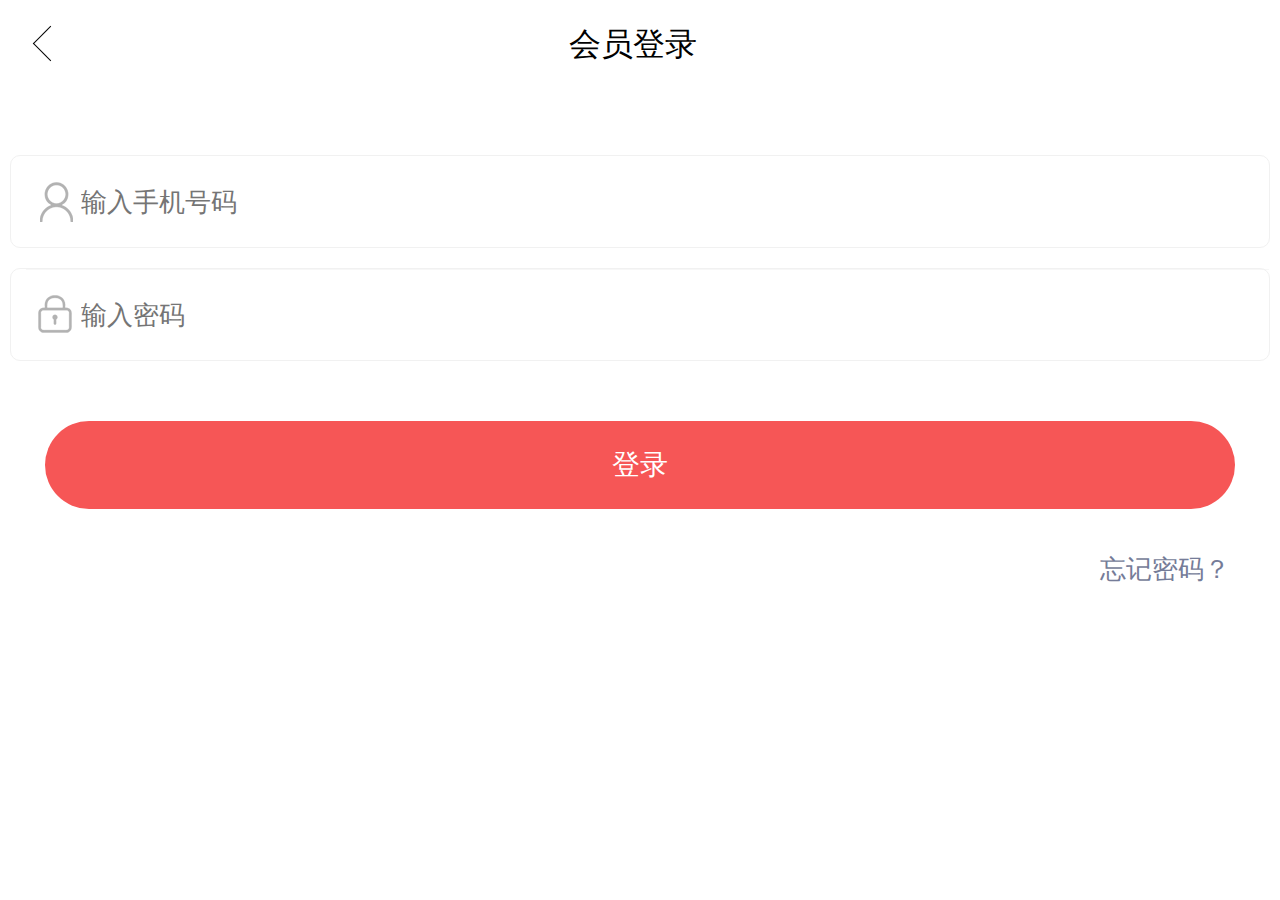
<file: pages/登录.html>
<!DOCTYPE html>
<html lang="zh-cmn-Hans">
<head>
    <meta charset="UTF-8">
<meta name="viewport" content="width=device-width,initial-scale=1,user-scalable=0,viewport-fit=cover">
<link rel="stylesheet" href="../assets/css/zpui.css"/>
<link rel="stylesheet" href="../assets/css/all.css"/>
<script src="../assets/js/page.js"></script>

    <title> 登录 </title>

</head>
<body>
<div class="page">
    <div class="page-hd">
        <div class="header">
    <div class="header-left">
        <a href="javascript:history.go(-1)" class="left-arrow"></a>
    </div>
    <div class="header-title">会员登录</div>
    <div class="header-right">
        <div class="right_menu">
            
        </div>
    </div>
</div>
    </div>
    <div class="page-bd bg-fff">
        <!-- 页面内容-->
        <div class="weui-cells pd-15 border-after_none border-before_none mt50" style="background: none;">
            <div class="weui-cell border-radius10 pd25" style="border: solid 1px #f1f1f1;">
                <div class="weui-cell__hd">
                    <img src="../assets/images/icon_3.png" alt="" class="img-40">
                </div>
                <div class="weui-cell__bd">
                    <input class="weui-input phone_input" placeholder="输入手机号码" type="tel">
                </div>
            </div>
            <div class="weui-cell mt20 border-radius10 pd25" style="border: solid 1px #f1f1f1;">
                <div class="weui-cell__hd">
                    <img src="../assets/images/icon_4.png" alt="" class="img-40">
                </div>
                <div class="weui-cell__bd">
                    <input class="weui-input phone_input" placeholder="输入密码" type="password">
                </div>
            </div>
        </div>
        <div class="weui-btn-area md45">
            <a href="首页.html" class="weui-btn weui-btn_primary">登录</a>
        </div>
        <div class="weui-cell border-none pt0 pr50" style="margin-top: -5px;">
            <div class="weui-cell__ft" style="display: block;width: 100%;">
                <a href="#" class="fs26 tr" style="color: #757c98;">忘记密码？</a>
            </div>
        </div>
    </div>
</div>
<script src="../assets/js/lib/jquery-2.1.4.js"></script>
<script src="../assets/js/jquery-weui.min.js"></script>
<script src="../assets/js/lib/fastclick.js"></script>
<script>
  $(function() {
    FastClick.attach(document.body);
  });
</script>
<script>
    $(function () {
        // 切换密码框是否可见
        $(".input_password").on('click', '.eye', function () {
            var $this = $(this);
            if ($this.hasClass('close')) {
                $this.removeClass('close');
                $this.parents('.input_password').find('input').attr('type', 'password');
            } else {
                $this.addClass('close');
                $this.parents('.input_password').find('input').attr('type', 'text');
            }
        });
    });
</script>
</body>
</html>
</file>
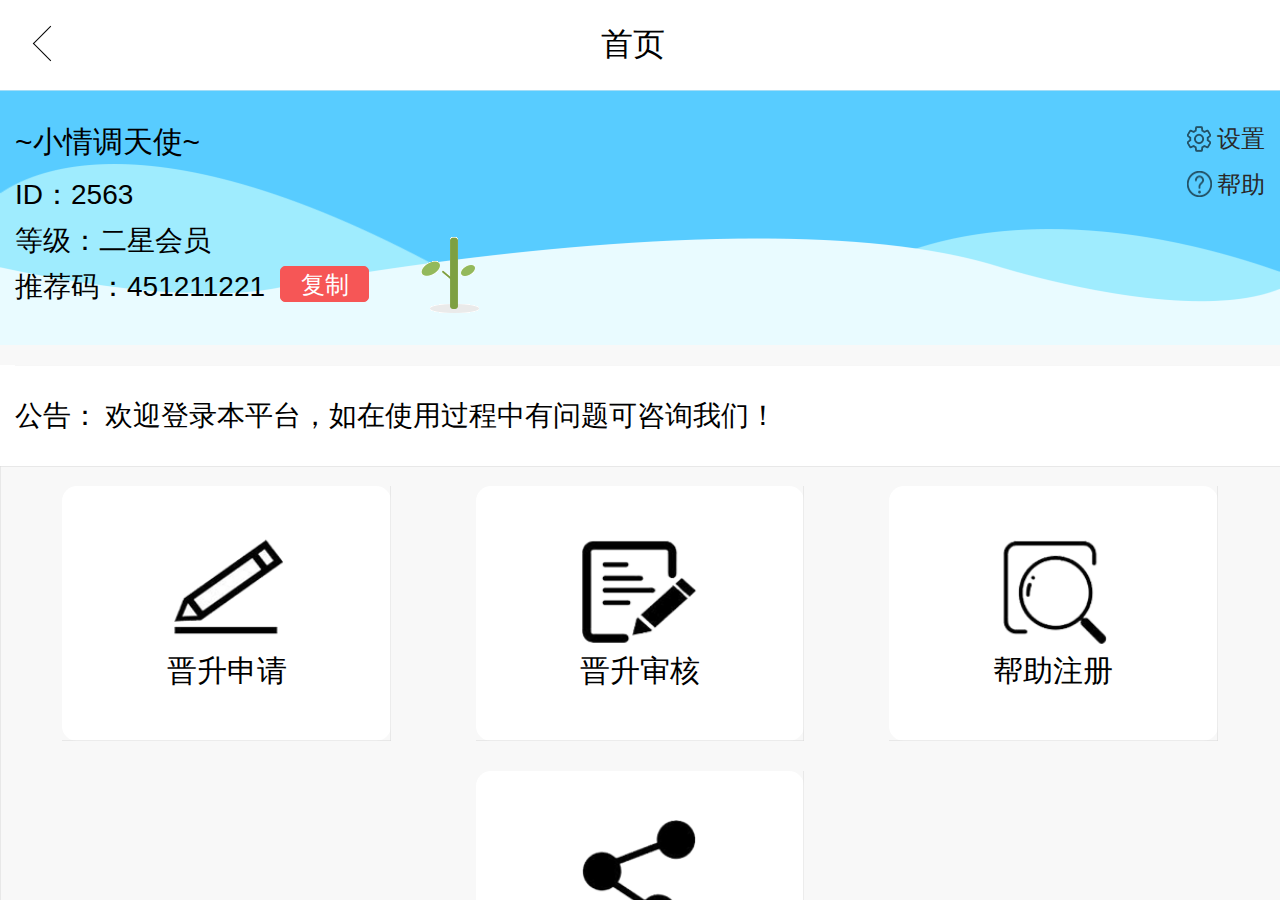
<file: pages/首页.html>
<!DOCTYPE html>
<html lang="zh-cmn-Hans">
<head>
    <meta charset="UTF-8">
<meta name="viewport" content="width=device-width,initial-scale=1,user-scalable=0,viewport-fit=cover">
<link rel="stylesheet" href="../assets/css/zpui.css"/>
<link rel="stylesheet" href="../assets/css/all.css"/>
<script src="../assets/js/page.js"></script>

    <title> 首页 </title>
    <style>
        .weui-grid {
            width: 2.193333rem;
            height: 1.7rem;
            background-color: #ffffff;
            border-radius: 0.1rem;
            display: flex;
            flex-flow: column;
            justify-content: center;
        }
    </style>
</head>
<body>
<div class="page">
    <div class="page-hd">
        <div class="header">
    <div class="header-left">
        <a href="javascript:history.go(-1)" class="left-arrow"></a>
    </div>
    <div class="header-title">首页</div>
    <div class="header-right">
        <div class="right_menu">
            
        </div>
    </div>
</div>
    </div>
    <div class="page-bd">
        <!-- 页面内容-->
        <div class="weui-cells mt0" style="background-color: transparent;">
            <div class="weui-cell home-hd">
                <div class="weui-cell__bd">
                    <p class="fs30">~小情调天使~</p>
                    <p class="mt10">ID：<span>2563</span></p>
                    <p class="mt5">等级：<span>二星会员</span></p>
                    <p class="weui-flex mt5" style="position: relative;">推荐码：<span>451211221</span>
                        <a href="#" class="weui-btn weui-btn_plain-default fs24 ml15 mr20">复制</a>
                        <img src="../assets/images/xsm.gif" alt="" class="xsm-style">
                    </p>
                </div>
                <div class="weui-cell__ft" style="color: #3d3d3d;">
                    <a href="会员设置.html" class="weui-flex mb10" style="align-items: center;"><i class="icon_set"></i><span class="ml5">设置</span></a>
                    <a href="帮助.html"  class="weui-flex" style="align-items: center;"><i class="icon_bz"></i><span class="ml5">帮助</span></a>
                </div>
            </div>
            <div class="weui-cell mt20 bg-fff">
                <div class="weui-cell__hd" style="min-width: .6rem;">
                    <span>公告：</span>
                </div>
                <div class="weui-cell__bd" style="overflow: hidden;white-space: nowrap;text-overflow:ellipsis;">
                    <p  class="w100" style="overflow: hidden;white-space: nowrap;text-overflow:ellipsis;">欢迎登录本平台，如在使用过程中有问题可咨询我们！</p>
                </div>
            </div>
            <div class="weui-grids pd20" style="background-color: transparent;display: flex;flex-wrap: wrap;justify-content: space-around;">
                <a href="申请升级.html" class="weui-grid js_grid mb30">
                    <div class="weui-grid__icon img115">
                        <img src="../assets/images/icon_5.png" alt="">
                    </div>
                    <p class="weui-grid__label fs30 mt0">
                        晋升申请
                    </p>
                </a>
                <a href="审核升级.html" class="weui-grid js_grid mb30">
                    <div class="weui-grid__icon img115">
                        <img src="../assets/images/icon_6.png" alt="">
                    </div>
                    <p class="weui-grid__label fs30 mt0">
                        晋升审核
                    </p>
                </a>
                <a href="帮助注册.html" class="weui-grid js_grid">
                    <div class="weui-grid__icon img115">
                        <img src="../assets/images/icon_7.png" alt="">
                    </div>
                    <p class="weui-grid__label fs30 mt0">
                        帮助注册
                    </p>
                </a>
                <a href="我的团队.html" class="weui-grid js_grid">
                    <div class="weui-grid__icon img115">
                        <img src="../assets/images/icon_8.png" alt="">
                    </div>
                    <p class="weui-grid__label fs30 mt0">
                        我的团队
                    </p>
                </a>
            </div>
        </div>
        <div class="weui-cells mt0 mb30">
            <div class="weui-cell">
                <div class="weui-cell__bd">
                    <span>客服</span>
                </div>
                <div class="weui-cell__ft">
                    <span style="color: #696969;">526542114</span>
                </div>
            </div>
            <a href="公告.html" class="weui-cell weui-cell_access">
                <div class="weui-cell__bd">
                    <span>公告</span>
                </div>
                <div class="weui-cell__ft">
                </div>
            </a>
            <a href="提交投诉.html" class="weui-cell weui-cell_access">
                <div class="weui-cell__bd">
                    <span>我要投诉</span>
                </div>
                <div class="weui-cell__ft">
                </div>
            </a>
            <a href="登录.html" class="weui-cell weui-cell_access">
                <div class="weui-cell__bd">
                    <span>退出登录</span>
                </div>
                <div class="weui-cell__ft">
                </div>
            </a>
        </div>
    </div>
</div>..
<script src="../assets/js/lib/jquery-2.1.4.js"></script>
<script src="../assets/js/jquery-weui.min.js"></script>
<script>
    
// 举报，加入黑名单
$(function () {
    $(".header-right").on("click", ".more_icon", function (e) {
        $(".right_menu").slideToggle(200);
    })
    $(document).bind("click", function (e) {
        var flas = $(".right_menu").css("display");
        if (flas === "block") {
            if ($(e.target).closest(".header-right").length === 0) {
                $(".right_menu").slideToggle(200);
            }
        }

    });

    $("#report").on("click", function () {
        $.actions({
            onClose: function () {
                console.log("close");
            },
            actions: [
                {
                    text: "淫秽色情",
                    onClick: function () {
                        $.alert("举报内容‘淫秽色情’", "举报已提交");
                    }
                },
                {
                    text: "政治反动",
                    onClick: function () {
                        $.alert("举报内容‘政治反动’", "举报已提交");
                    }
                },
                {
                    text: "恶意谩骂",
                    onClick: function () {
                        $.alert("举报内容‘恶意谩骂’", "举报已提交");
                    }
                },
                {
                    text: "违法犯罪",
                    onClick: function () {
                        $.alert("举报内容‘违法犯罪’", "举报已提交");
                    }
                },
                {
                    text: "虚假信息",
                    onClick: function () {
                        $.alert("举报内容‘虚假信息’", "举报已提交");
                    }
                },
                {
                    text: "其他",
                    onClick: function () {
                        $.alert("举报内容‘其他’", "举报已提交");
                    }
                }
            ]
        });
    })

    $("#blacklist").on("click", function () {
        $.confirm({
            title: '加入黑名单',
            text: '你将不再收到对方发布的任何消息',
            onOK: function () {
                //点击确认
            },
            onCancel: function () {
            }
        });
    })

})
</script>
<script>
    $(function () {
        // 切换密码框是否可见
        $(".input_password").on('click', '.eye', function () {
            var $this = $(this);
            if ($this.hasClass('close')) {
                $this.removeClass('close');
                $this.parents('.input_password').find('input').attr('type', 'password');
            } else {
                $this.addClass('close');
                $this.parents('.input_password').find('input').attr('type', 'text');
            }
        });
    });
</script>
</body>
</html>
</file>
<file: assets/css/zpui.css>
html {
  -ms-text-size-adjust: 100%;
  -webkit-text-size-adjust: 100%;
}

body {
  line-height: 1.6;
  font-family: "PingFang SC", "Hiragino Sans GB", "Microsoft YaHei", sans-serif;
  font-size: 12px;
  background-color: #f8f8f8;
}

* {
  margin: 0;
  padding: 0;
}

a img {
  border: 0;
}

a {
  text-decoration: none;
  -webkit-tap-highlight-color: rgba(0, 0, 0, 0);
  color: #292828;
}

.bor-1px,
.bor-1px-t,
.bor-1px-b,
.bor-1px-tb,
.bor-1px-l,
.bor-1px-r {
  position: relative;
}

.bor-1px:before {
  content: " ";
  position: absolute;
  left: 0;
  top: 0;
  width: 200%;
  height: 1px;
  border: 1px solid #eee;
  color: #eee;
  height: 200%;
  -webkit-transform-origin: left top;
          transform-origin: left top;
  -webkit-transform: scale(0.5);
          transform: scale(0.5);
}

.bor-1px-t:before {
  content: " ";
  position: absolute;
  left: 0;
  top: 0;
  right: 0;
  height: 0.006667rem;
  border-top: 0.006667rem solid #eee;
  color: #eee;
  -webkit-transform-origin: 0 0;
          transform-origin: 0 0;
  -webkit-transform: scaleY(0.5);
          transform: scaleY(0.5);
}

.bor-1px-b:after {
  content: " ";
  position: absolute;
  left: 0;
  bottom: 0;
  right: 0;
  height: 0.006667rem;
  border-bottom: 0.006667rem solid #eee;
  color: #eee;
  -webkit-transform-origin: 0 100%;
          transform-origin: 0 100%;
  -webkit-transform: scaleY(0.5);
          transform: scaleY(0.5);
}

.bor-1px-tb:before {
  content: " ";
  position: absolute;
  left: 0;
  top: 0;
  right: 0;
  height: 0.006667rem;
  border-top: 0.006667rem solid #eee;
  color: #eee;
  -webkit-transform-origin: 0 0;
          transform-origin: 0 0;
  -webkit-transform: scaleY(0.5);
          transform: scaleY(0.5);
}

.bor-1px-tb:after {
  content: " ";
  position: absolute;
  left: 0;
  bottom: 0;
  right: 0;
  height: 0.006667rem;
  border-bottom: 0.006667rem solid #eee;
  color: #eee;
  -webkit-transform-origin: 0 100%;
          transform-origin: 0 100%;
  -webkit-transform: scaleY(0.5);
          transform: scaleY(0.5);
}

.bor-1px-l:before {
  content: " ";
  position: absolute;
  left: 0;
  top: 0;
  width: 0.006667rem;
  bottom: 0;
  border-left: 0.006667rem solid #eee;
  color: #eee;
  -webkit-transform-origin: 0 0;
          transform-origin: 0 0;
  -webkit-transform: scaleX(0.5);
          transform: scaleX(0.5);
}

.bor-1px-r:after {
  content: " ";
  position: absolute;
  right: 0;
  top: 0;
  width: 0.006667rem;
  bottom: 0;
  border-right: 0.006667rem solid #eee;
  color: #eee;
  -webkit-transform-origin: 100% 0;
          transform-origin: 100% 0;
  -webkit-transform: scaleX(0.5);
          transform: scaleX(0.5);
}

@font-face {
  font-weight: normal;
  font-style: normal;
  font-family: "weui";
  src: url('[data-uri]') format('truetype');
}

[class^="weui-icon-"],
[class*=" weui-icon-"] {
  display: inline-block;
  vertical-align: middle;
  font: normal normal normal 14px/1 "weui";
  font-size: inherit;
  text-rendering: auto;
  -webkit-font-smoothing: antialiased;
}

[class^="weui-icon-"]:before,
[class*=" weui-icon-"]:before {
  display: inline-block;
  margin-left: .2em;
  margin-right: .2em;
}

.weui-icon-circle:before {
  content: "\EA01";
}

/* '' */

.weui-icon-download:before {
  content: "\EA02";
}

/* '' */

.weui-icon-info:before {
  content: "\EA03";
}

/* '' */

.weui-icon-safe-success:before {
  content: "\EA04";
}

/* '' */

.weui-icon-safe-warn:before {
  content: "\EA05";
}

/* '' */

.weui-icon-success:before {
  content: "\EA06";
}

/* '' */

.weui-icon-success-circle:before {
  content: "\EA07";
}

/* '' */

.weui-icon-success-no-circle:before {
  content: "\EA08";
}

/* '' */

.weui-icon-waiting:before {
  content: "\EA09";
}

/* '' */

.weui-icon-waiting-circle:before {
  content: "\EA0A";
}

/* '' */

.weui-icon-warn:before {
  content: "\EA0B";
}

/* '' */

.weui-icon-info-circle:before {
  content: "\EA0C";
}

/* '' */

.weui-icon-cancel:before {
  content: "\EA0D";
}

/* '' */

.weui-icon-search:before {
  content: "\EA0E";
}

/* '' */

.weui-icon-clear:before {
  content: "\EA0F";
}

/* '' */

.weui-icon-back:before {
  content: "\EA10";
}

/* '' */

.weui-icon-delete:before {
  content: "\EA11";
}

/* '' */

[class^="weui-icon_"]:before,
[class*=" weui-icon_"]:before {
  margin: 0;
}

.weui-icon-success {
  font-size: 23px;
  color: #09BB07;
}

.weui-icon-waiting {
  font-size: 23px;
  color: #10AEFF;
}

.weui-icon-warn {
  font-size: 23px;
  color: #F43530;
}

.weui-icon-info {
  font-size: 23px;
  color: #10AEFF;
}

.weui-icon-success-circle {
  font-size: 23px;
  color: #09BB07;
}

.weui-icon-success-no-circle {
  font-size: 23px;
  color: #09BB07;
}

.weui-icon-waiting-circle {
  font-size: 23px;
  color: #10AEFF;
}

.weui-icon-circle {
  font-size: 23px;
  color: #C9C9C9;
}

.weui-icon-download {
  font-size: 23px;
  color: #09BB07;
}

.weui-icon-info-circle {
  font-size: 23px;
  color: #09BB07;
}

.weui-icon-safe-success {
  color: #09BB07;
}

.weui-icon-safe-warn {
  color: #FFBE00;
}

.weui-icon-cancel {
  color: #F43530;
  font-size: 22px;
}

.weui-icon-search {
  color: #B2B2B2;
  font-size: 14px;
}

.weui-icon-clear {
  color: #B2B2B2;
  font-size: 14px;
}

.weui-icon-delete.weui-icon_gallery-delete {
  color: #FFFFFF;
  font-size: 22px;
}

.weui-icon_msg {
  font-size: 93px;
}

.weui-icon_msg.weui-icon-warn {
  color: #F76260;
}

.weui-icon_msg-primary {
  font-size: 93px;
}

.weui-icon_msg-primary.weui-icon-warn {
  color: #FFBE00;
}

.weui-btn {
  position: relative;
  display: block;
  margin-left: auto;
  margin-right: auto;
  padding-left: 14px;
  padding-right: 14px;
  box-sizing: border-box;
  font-size: 18px;
  text-align: center;
  text-decoration: none;
  color: #FFFFFF;
  line-height: 2.55555556;
  /*no*/
  border-radius: 5px;
  -webkit-tap-highlight-color: rgba(0, 0, 0, 0);
  overflow: hidden;
}

.weui-btn:after {
  display: none;
  content: " ";
  width: 200%;
  height: 200%;
  position: absolute;
  top: 0;
  left: 0;
  border: 1px solid rgba(0, 0, 0, 0.2);
  -webkit-transform: scale(0.5);
          transform: scale(0.5);
  -webkit-transform-origin: 0 0;
          transform-origin: 0 0;
  box-sizing: border-box;
  border-radius: 10px;
}

.weui-btn_inline {
  display: inline-block;
}

.weui-btn_default {
  color: #000000;
  background-color: #F8F8F8;
}

.weui-btn_default:not(.weui-btn_disabled):visited {
  color: #000000;
}

.weui-btn_default:not(.weui-btn_disabled):active {
  color: rgba(0, 0, 0, 0.6);
  background-color: #DEDEDE;
}

.weui-btn_primary {
  background-color: #1AAD19;
}

.weui-btn_primary:not(.weui-btn_disabled):visited {
  color: #FFFFFF;
}

.weui-btn_primary:not(.weui-btn_disabled):active {
  color: rgba(255, 255, 255, 0.6);
  background-color: #179B16;
}

.weui-btn_warn {
  background-color: #E64340;
}

.weui-btn_warn:not(.weui-btn_disabled):visited {
  color: #FFFFFF;
}

.weui-btn_warn:not(.weui-btn_disabled):active {
  color: rgba(255, 255, 255, 0.6);
  background-color: #CE3C39;
}

.weui-btn_disabled {
  color: rgba(255, 255, 255, 0.6);
}

.weui-btn_disabled.weui-btn_default {
  color: rgba(0, 0, 0, 0.3);
  background-color: #F7F7F7;
}

.weui-btn_disabled.weui-btn_primary {
  background-color: #9ED99D;
}

.weui-btn_disabled.weui-btn_warn {
  background-color: #EC8B89;
}

.weui-btn_loading .weui-loading {
  margin: -0.2em 0.34em 0 0;
}

.weui-btn_loading.weui-btn_primary,
.weui-btn_loading.weui-btn_warn {
  color: rgba(255, 255, 255, 0.6);
}

.weui-btn_loading.weui-btn_primary {
  background-color: #179B16;
}

.weui-btn_loading.weui-btn_warn {
  background-color: #CE3C39;
}

.weui-btn_plain-primary {
  color: #1aad19;
  border: 0.006667rem solid #1aad19;
}

.weui-btn_plain-primary:not(.weui-btn_plain-disabled):active {
  color: rgba(26, 173, 25, 0.6);
  border-color: rgba(26, 173, 25, 0.6);
}

.weui-btn_plain-primary:after {
  border-width: 0;
}

.weui-btn_plain-default {
  color: #353535;
  border: 0.006667rem solid #353535;
}

.weui-btn_plain-default:not(.weui-btn_plain-disabled):active {
  color: rgba(53, 53, 53, 0.6);
  border-color: rgba(53, 53, 53, 0.6);
}

.weui-btn_plain-default:after {
  border-width: 0;
}

.weui-btn_plain-disabled {
  color: rgba(0, 0, 0, 0.2);
  border-color: rgba(0, 0, 0, 0.2);
}

button.weui-btn,
input.weui-btn {
  width: 100%;
  border-width: 0;
  outline: 0;
  -webkit-appearance: none;
}

button.weui-btn:focus,
input.weui-btn:focus {
  outline: 0;
}

button.weui-btn_inline,
input.weui-btn_inline,
button.weui-btn_mini,
input.weui-btn_mini {
  width: auto;
}

button.weui-btn_plain-primary,
input.weui-btn_plain-primary,
button.weui-btn_plain-default,
input.weui-btn_plain-default {
  border-width: 1px;
  background-color: transparent;
}

button {
  display: inline-block;
  border: 1px solid #eee;
  background-color: #fff;
  border-radius: 3px;
  position: relative;
  height: 36px;
  line-height: 36px;
  min-width: 60px;
}

.weui-btn_mini {
  display: inline-block;
  padding: 0 1.32em;
  line-height: 2.3;
  font-size: 0.086667rem;
}

/*gap between btn*/

.weui-btn + .weui-btn {
  margin-top: 0.1rem;
}

.weui-btn.weui-btn_inline + .weui-btn.weui-btn_inline {
  margin-top: auto;
  margin-left: 0.1rem;
}

.weui-btn-area {
  margin: 1.17647059em 0.1rem 0.3em;
}

.weui-btn-area_inline {
  display: -webkit-box;
  display: -webkit-flex;
  display: flex;
}

.weui-btn-area_inline .weui-btn {
  margin-top: auto;
  margin-right: 0.1rem;
  width: 100%;
  -webkit-box-flex: 1;
  -webkit-flex: 1;
          flex: 1;
}

.weui-btn-area_inline .weui-btn:last-child {
  margin-right: 0;
}

/*
z-index:
0: .weui-swiped-btn
1: .weui-cell_swiped .weui-cell__bd
2: .weui-cells和.weui-cell的1px线
*/

.weui-cells {
  margin-top: 1.17647059em;
  /*no*/
  background-color: #FFFFFF;
  line-height: 1.47058824;
  /*no*/
  font-size: 17px;
  overflow: hidden;
  position: relative;
}

.weui-cells:before {
  content: " ";
  position: absolute;
  left: 0;
  top: 0;
  right: 0;
  height: 0.006667rem;
  border-top: 0.006667rem solid #eeeeee;
  color: #eeeeee;
  -webkit-transform-origin: 0 0;
          transform-origin: 0 0;
  -webkit-transform: scaleY(0.5);
          transform: scaleY(0.5);
  z-index: 2;
}

.weui-cells:after {
  content: " ";
  position: absolute;
  left: 0;
  bottom: 0;
  right: 0;
  height: 0.006667rem;
  border-bottom: 0.006667rem solid #eeeeee;
  color: #eeeeee;
  -webkit-transform-origin: 0 100%;
          transform-origin: 0 100%;
  -webkit-transform: scaleY(0.5);
          transform: scaleY(0.5);
  z-index: 2;
}

.weui-cells__title {
  margin-top: .77em;
  margin-bottom: .77em;
  padding-left: 15px;
  padding-right: 15px;
  color: #6e6e6e;
  font-size: 14px;
}

.weui-cells__title + .weui-cells {
  margin-top: 0;
}

.weui-cells__tips {
  margin-top: .3em;
  color: #6e6e6e;
  padding-left: 15px;
  padding-right: 15px;
  font-size: 14px;
}

.weui-cell {
  padding: 10px 15px;
  position: relative;
  display: -webkit-box;
  display: -webkit-flex;
  display: flex;
  -webkit-box-align: center;
  -webkit-align-items: center;
          align-items: center;
}

.weui-cell:before {
  content: " ";
  position: absolute;
  left: 0;
  top: 0;
  right: 0;
  height: 0.006667rem;
  border-top: 0.006667rem solid #eeeeee;
  color: #eeeeee;
  -webkit-transform-origin: 0 0;
          transform-origin: 0 0;
  -webkit-transform: scaleY(0.5);
          transform: scaleY(0.5);
  left: 15px;
  z-index: 2;
}

.weui-cell:first-child:before {
  display: none;
}

.weui-cell_primary {
  -webkit-box-align: start;
  -webkit-align-items: flex-start;
          align-items: flex-start;
}

.weui-cell__bd {
  -webkit-box-flex: 1;
  -webkit-flex: 1;
          flex: 1;
}

.weui-cell__ft {
  text-align: right;
  color: #6e6e6e;
}

.weui-cell_swiped {
  display: block;
  padding: 0;
}

.weui-cell_swiped > .weui-cell__bd {
  position: relative;
  z-index: 1;
  background-color: #FFFFFF;
}

.weui-cell_swiped > .weui-cell__ft {
  position: absolute;
  right: 0;
  top: 0;
  bottom: 0;
  display: -webkit-box;
  display: -webkit-flex;
  display: flex;
  color: #FFFFFF;
}

.weui-swiped-btn {
  display: block;
  padding: 0.066667rem 1em;
  line-height: 1.47058824;
  /*no*/
  color: inherit;
}

.weui-swiped-btn_default {
  background-color: #C7C7CC;
}

.weui-swiped-btn_warn {
  background-color: #FF3B30;
}

.weui-cell_access {
  -webkit-tap-highlight-color: rgba(0, 0, 0, 0);
  color: inherit;
}

.weui-cell_access:active {
  background-color: rgba(246, 246, 246, 0.6);
}

.weui-cell_access .weui-cell__ft {
  padding-right: 13px;
  position: relative;
}

.weui-cell_access .weui-cell__ft:after {
  content: " ";
  display: inline-block;
  height: 6px;
  width: 6px;
  border-width: 0.006667rem 0.006667rem 0 0;
  border-color: #C8C8CD;
  border-style: solid;
  -webkit-transform: matrix(0.71, 0.71, -0.71, 0.71, 0, 0);
          transform: matrix(0.71, 0.71, -0.71, 0.71, 0, 0);
  position: relative;
  top: -2px;
  /*no*/
  position: absolute;
  top: 50%;
  margin-top: -4px;
  right: 2px;
}

.weui-cell_link {
  color: #586C94;
  font-size: 14px;
}

.weui-cell_link:first-child:before {
  display: block;
}

.weui-check__label {
  -webkit-tap-highlight-color: rgba(0, 0, 0, 0);
}

.weui-check__label:active {
  background-color: rgba(246, 246, 246, 0.6);
}

.weui-check {
  position: absolute;
  left: -9999em;
}

.weui-cells_radio .weui-cell__ft {
  padding-left: 0.35em;
  /*no*/
}

.weui-cells_radio .weui-check:checked + .weui-icon-checked:before {
  display: block;
  content: '\EA08';
  color: #09BB07;
  font-size: 16px;
}

.weui-cells_checkbox .weui-cell__hd {
  padding-right: 0.35em;
  /*no*/
}

.weui-cells_checkbox .weui-icon-checked:before {
  content: '\EA01';
  color: #C9C9C9;
  font-size: 23px;
  display: block;
}

.weui-cells_checkbox .weui-check:checked + .weui-icon-checked:before {
  content: '\EA06';
  color: #ff768d;
}

.weui-label {
  display: block;
  width: 0.7rem;
  word-wrap: break-word;
  word-break: break-all;
}

.weui-input {
  width: 100%;
  border: 0;
  outline: 0;
  -webkit-appearance: none;
  background-color: transparent;
  font-size: inherit;
  color: inherit;
  height: 1.47058824em;
  /*no*/
  line-height: 1.47058824;
  /*no*/
  font-family: "PingFang SC", "Hiragino Sans GB", "Microsoft YaHei";
}

.weui-input::-webkit-outer-spin-button,
.weui-input::-webkit-inner-spin-button {
  -webkit-appearance: none;
  margin: 0;
}

.weui-textarea {
  display: block;
  border: 0;
  resize: none;
  width: 100%;
  color: inherit;
  font-size: 1em;
  line-height: inherit;
  outline: 0;
}

.weui-textarea-counter {
  color: #B2B2B2;
  text-align: right;
}

.weui-cell_warn .weui-textarea-counter {
  color: #E64340;
}

.weui-toptips {
  display: none;
  position: fixed;
  -webkit-transform: translateZ(0);
          transform: translateZ(0);
  top: 0;
  left: 0;
  right: 0;
  padding: 5px;
  font-size: 14px;
  text-align: center;
  color: #FFF;
  z-index: 5000;
  word-wrap: break-word;
  word-break: break-all;
}

.weui-toptips_warn {
  background-color: #E64340;
}

.weui-cells_form .weui-cell__ft {
  font-size: 0;
}

.weui-cells_form .weui-icon-warn {
  display: none;
}

.weui-cells_form input,
.weui-cells_form textarea,
.weui-cells_form label[for] {
  -webkit-tap-highlight-color: rgba(0, 0, 0, 0);
}

.weui-cell_warn {
  color: #E64340;
}

.weui-cell_warn .weui-icon-warn {
  display: inline-block;
}

.weui-form-preview {
  position: relative;
  background-color: #FFFFFF;
}

.weui-form-preview:before {
  content: " ";
  position: absolute;
  left: 0;
  top: 0;
  right: 0;
  height: 0.006667rem;
  border-top: 0.006667rem solid #eeeeee;
  color: #eeeeee;
  -webkit-transform-origin: 0 0;
          transform-origin: 0 0;
  -webkit-transform: scaleY(0.5);
          transform: scaleY(0.5);
}

.weui-form-preview:after {
  content: " ";
  position: absolute;
  left: 0;
  bottom: 0;
  right: 0;
  height: 0.006667rem;
  border-bottom: 0.006667rem solid #eeeeee;
  color: #eeeeee;
  -webkit-transform-origin: 0 100%;
          transform-origin: 0 100%;
  -webkit-transform: scaleY(0.5);
          transform: scaleY(0.5);
}

.weui-form-preview__hd {
  position: relative;
  padding: 0.066667rem 0.1rem;
  text-align: right;
  line-height: 2.5em;
}

.weui-form-preview__hd:after {
  content: " ";
  position: absolute;
  left: 0;
  bottom: 0;
  right: 0;
  height: 0.006667rem;
  border-bottom: 0.006667rem solid #eeeeee;
  color: #eeeeee;
  -webkit-transform-origin: 0 100%;
          transform-origin: 0 100%;
  -webkit-transform: scaleY(0.5);
          transform: scaleY(0.5);
  left: 0.1rem;
}

.weui-form-preview__hd .weui-form-preview__value {
  font-style: normal;
  font-size: 1.6em;
}

.weui-form-preview__bd {
  padding: 0.066667rem 0.1rem;
  font-size: .9em;
  text-align: right;
  color: #6e6e6e;
  line-height: 2;
}

.weui-form-preview__ft {
  position: relative;
  line-height: 50px;
  display: -webkit-box;
  display: -webkit-flex;
  display: flex;
}

.weui-form-preview__ft:before {
  content: " ";
  position: absolute;
  left: 0;
  top: 0;
  right: 0;
  height: 0.006667rem;
  border-top: 0.006667rem solid #D5D5D6;
  color: #D5D5D6;
  -webkit-transform-origin: 0 0;
          transform-origin: 0 0;
  -webkit-transform: scaleY(0.5);
          transform: scaleY(0.5);
}

.weui-form-preview__item {
  overflow: hidden;
}

.weui-form-preview__label {
  float: left;
  margin-right: 1em;
  min-width: 4em;
  color: #6e6e6e;
  text-align: justify;
  text-align-last: justify;
}

.weui-form-preview__value {
  display: block;
  overflow: hidden;
  word-break: normal;
  word-wrap: break-word;
}

.weui-form-preview__btn {
  position: relative;
  display: block;
  -webkit-box-flex: 1;
  -webkit-flex: 1;
          flex: 1;
  color: #3CC51F;
  text-align: center;
  -webkit-tap-highlight-color: rgba(0, 0, 0, 0);
}

button.weui-form-preview__btn {
  background-color: transparent;
  border: 0;
  outline: 0;
  line-height: inherit;
  font-size: inherit;
}

.weui-form-preview__btn:active {
  background-color: #EEEEEE;
}

.weui-form-preview__btn:after {
  content: " ";
  position: absolute;
  left: 0;
  top: 0;
  width: 0.006667rem;
  bottom: 0;
  border-left: 0.006667rem solid #D5D5D6;
  color: #D5D5D6;
  -webkit-transform-origin: 0 0;
          transform-origin: 0 0;
  -webkit-transform: scaleX(0.5);
          transform: scaleX(0.5);
}

.weui-form-preview__btn:first-child:after {
  display: none;
}

.weui-form-preview__btn_default {
  color: #6e6e6e;
}

.weui-form-preview__btn_primary {
  color: #0BB20C;
}

.weui-cell_select {
  padding: 0;
}

.weui-cell_select .weui-select {
  padding-right: 30px;
}

.weui-cell_select .weui-cell__bd:after {
  content: " ";
  display: inline-block;
  height: 6px;
  width: 6px;
  border-width: 0.013333rem 0.013333rem 0 0;
  border-color: #C8C8CD;
  border-style: solid;
  -webkit-transform: matrix(0.71, 0.71, -0.71, 0.71, 0, 0);
          transform: matrix(0.71, 0.71, -0.71, 0.71, 0, 0);
  position: relative;
  top: -2px;
  /*no*/
  position: absolute;
  top: 50%;
  right: 0.1rem;
  margin-top: -4px;
}

.weui-select {
  -webkit-appearance: none;
  border: 0;
  outline: 0;
  background-color: transparent;
  width: 100%;
  font-size: inherit;
  height: 45px;
  line-height: 45px;
  position: relative;
  z-index: 1;
  padding-left: 15px;
}

.weui-cell_select-before {
  padding-right: 15px;
}

.weui-cell_select-before .weui-select {
  width: 105px;
  box-sizing: border-box;
}

.weui-cell_select-before .weui-cell__hd {
  position: relative;
}

.weui-cell_select-before .weui-cell__hd:after {
  content: " ";
  position: absolute;
  right: 0;
  top: 0;
  width: 0.006667rem;
  bottom: 0;
  border-right: 0.006667rem solid #eeeeee;
  color: #eeeeee;
  -webkit-transform-origin: 100% 0;
          transform-origin: 100% 0;
  -webkit-transform: scaleX(0.5);
          transform: scaleX(0.5);
}

.weui-cell_select-before .weui-cell__hd:before {
  content: " ";
  display: inline-block;
  height: 6px;
  width: 6px;
  border-width: 0.013333rem 0.013333rem 0 0;
  border-color: #C8C8CD;
  border-style: solid;
  -webkit-transform: matrix(0.71, 0.71, -0.71, 0.71, 0, 0);
          transform: matrix(0.71, 0.71, -0.71, 0.71, 0, 0);
  position: relative;
  top: -2px;
  /*no*/
  position: absolute;
  top: 50%;
  right: 0.1rem;
  margin-top: -4px;
}

.weui-cell_select-before .weui-cell__bd {
  padding-left: 0.1rem;
}

.weui-cell_select-before .weui-cell__bd:after {
  display: none;
}

.weui-cell_select-after {
  padding-left: 0.1rem;
}

.weui-cell_select-after .weui-select {
  padding-left: 0;
}

.weui-cell_vcode {
  padding-top: 0;
  padding-right: 0;
  padding-bottom: 0;
}

.weui-vcode-img {
  margin-left: 5px;
  height: 0.3rem;
  vertical-align: middle;
}

.weui-vcode-btn {
  display: inline-block;
  height: 45px;
  margin-left: 5px;
  padding: 0 0.6em 0 0.7em;
  border-left: 1px solid #E5E5E5;
  line-height: 45px;
  vertical-align: middle;
  font-size: 17px;
  color: #3CC51F;
}

button.weui-vcode-btn {
  background-color: transparent;
  border-top: 0;
  border-right: 0;
  border-bottom: 0;
  outline: 0;
}

.weui-vcode-btn:active {
  color: #52a341;
}

/*no*/

.weui-gallery {
  display: none;
  position: fixed;
  top: 0;
  right: 0;
  bottom: 0;
  left: 0;
  background-color: #000000;
  z-index: 1000;
}

.weui-gallery__img {
  position: absolute;
  top: 0;
  right: 0;
  bottom: 0.4rem;
  left: 0;
  background: center center no-repeat;
  background-size: contain;
}

.weui-gallery__opr {
  position: absolute;
  right: 0;
  bottom: 0;
  left: 0;
  background-color: #0D0D0D;
  color: #FFFFFF;
  line-height: 0.4rem;
  text-align: center;
}

.weui-gallery__del {
  display: block;
}

.weui-cell_switch {
  padding-top: 6.5px;
  padding-bottom: 6.5px;
}

.weui-switch {
  -webkit-appearance: none;
          appearance: none;
}

.weui-switch,
.weui-switch-cp__box {
  position: relative;
  width: 52px;
  height: 0.213333rem;
  border: 0.006667rem solid #DFDFDF;
  outline: 0;
  border-radius: 16px;
  box-sizing: border-box;
  background-color: #DFDFDF;
  -webkit-transition: background-color 0.1s, border 0.1s;
  transition: background-color 0.1s, border 0.1s;
}

.weui-switch:before,
.weui-switch-cp__box:before {
  content: " ";
  position: absolute;
  top: 0;
  left: 0;
  width: 50px;
  height: 0.2rem;
  border-radius: 15px;
  background-color: #FDFDFD;
  -webkit-transition: -webkit-transform 0.35s cubic-bezier(0.45, 1, 0.4, 1);
  transition: -webkit-transform 0.35s cubic-bezier(0.45, 1, 0.4, 1);
  transition: transform 0.35s cubic-bezier(0.45, 1, 0.4, 1);
  transition: transform 0.35s cubic-bezier(0.45, 1, 0.4, 1), -webkit-transform 0.35s cubic-bezier(0.45, 1, 0.4, 1);
}

.weui-switch:after,
.weui-switch-cp__box:after {
  content: " ";
  position: absolute;
  top: 0;
  left: 0;
  width: 0.2rem;
  height: 0.2rem;
  border-radius: 0.1rem;
  background-color: #FFFFFF;
  box-shadow: 0 1px 3px rgba(0, 0, 0, 0.4);
  -webkit-transition: -webkit-transform 0.35s cubic-bezier(0.4, 0.4, 0.25, 1.35);
  transition: -webkit-transform 0.35s cubic-bezier(0.4, 0.4, 0.25, 1.35);
  transition: transform 0.35s cubic-bezier(0.4, 0.4, 0.25, 1.35);
  transition: transform 0.35s cubic-bezier(0.4, 0.4, 0.25, 1.35), -webkit-transform 0.35s cubic-bezier(0.4, 0.4, 0.25, 1.35);
}

.weui-switch:checked,
.weui-switch-cp__input:checked ~ .weui-switch-cp__box {
  border-color: #04BE02;
  background-color: #04BE02;
}

.weui-switch:checked:before,
.weui-switch-cp__input:checked ~ .weui-switch-cp__box:before {
  -webkit-transform: scale(0);
          transform: scale(0);
}

.weui-switch:checked:after,
.weui-switch-cp__input:checked ~ .weui-switch-cp__box:after {
  -webkit-transform: translateX(20px);
          transform: translateX(20px);
}

.weui-switch-cp__input {
  position: absolute;
  left: -9999px;
}

.weui-switch-cp__box {
  display: block;
}

.weui-uploader__hd {
  display: -webkit-box;
  display: -webkit-flex;
  display: flex;
  padding-bottom: 10px;
  -webkit-box-align: center;
  -webkit-align-items: center;
          align-items: center;
}

.weui-uploader__title {
  -webkit-box-flex: 1;
  -webkit-flex: 1;
          flex: 1;
}

.weui-uploader__info {
  color: #B2B2B2;
}

.weui-uploader__bd {
  margin-bottom: -4px;
  margin-right: -9px;
  overflow: hidden;
}

.weui-uploader__files {
  list-style: none;
}

.weui-uploader__file {
  float: left;
  margin-right: 9px;
  margin-bottom: 9px;
  width: 79px;
  height: 79px;
  background: no-repeat center center;
  background-size: cover;
}

.weui-uploader__file_status {
  position: relative;
}

.weui-uploader__file_status:before {
  content: " ";
  position: absolute;
  top: 0;
  right: 0;
  bottom: 0;
  left: 0;
  background-color: rgba(0, 0, 0, 0.5);
}

.weui-uploader__file_status .weui-uploader__file-content {
  display: block;
}

.weui-uploader__file-content {
  display: none;
  position: absolute;
  top: 50%;
  left: 50%;
  -webkit-transform: translate(-50%, -50%);
          transform: translate(-50%, -50%);
  color: #FFFFFF;
}

.weui-uploader__file-content .weui-icon-warn {
  display: inline-block;
}

.weui-uploader__input-box {
  float: left;
  position: relative;
  margin-right: 9px;
  margin-bottom: 9px;
  width: 77px;
  height: 77px;
  border: 1px solid #D9D9D9;
}

.weui-uploader__input-box:before,
.weui-uploader__input-box:after {
  content: " ";
  position: absolute;
  top: 50%;
  left: 50%;
  -webkit-transform: translate(-50%, -50%);
          transform: translate(-50%, -50%);
  background-color: #D9D9D9;
}

.weui-uploader__input-box:before {
  width: 2px;
  height: 39.5px;
}

.weui-uploader__input-box:after {
  width: 39.5px;
  height: 2px;
}

.weui-uploader__input-box:active {
  border-color: #999999;
}

.weui-uploader__input-box:active:before,
.weui-uploader__input-box:active:after {
  background-color: #999999;
}

.weui-uploader__input {
  position: absolute;
  z-index: 1;
  top: 0;
  left: 0;
  width: 100%;
  height: 100%;
  opacity: 0;
  -webkit-tap-highlight-color: rgba(0, 0, 0, 0);
}

.weui-msg {
  padding-top: 36px;
  text-align: center;
}

.weui-msg__icon-area {
  margin-bottom: 30px;
}

.weui-msg__text-area {
  margin-bottom: 25px;
  padding: 0 20px;
}

.weui-msg__text-area a {
  color: #586C94;
}

.weui-msg__title {
  margin-bottom: 5px;
  font-weight: 400;
  font-size: 20px;
}

.weui-msg__desc {
  font-size: 14px;
  color: #6e6e6e;
}

.weui-msg__opr-area {
  margin-bottom: 25px;
}

.weui-msg__extra-area {
  margin-bottom: 15px;
  font-size: 14px;
  color: #6e6e6e;
}

.weui-msg__extra-area a {
  color: #586C94;
}

@media screen and (min-height: 438px) {
  .weui-msg__extra-area {
    position: fixed;
    left: 0;
    bottom: 0;
    width: 100%;
    text-align: center;
  }
}

.weui-article {
  padding: 20px 15px;
  font-size: 15px;
}

.weui-article section {
  margin-bottom: 1.5em;
}

.weui-article h1 {
  font-size: 18px;
  font-weight: 400;
  margin-bottom: .9em;
}

.weui-article h2 {
  font-size: 16px;
  font-weight: 400;
  margin-bottom: .34em;
}

.weui-article h3 {
  font-weight: 400;
  font-size: 15px;
  margin-bottom: .34em;
}

.weui-article * {
  max-width: 100%;
  box-sizing: border-box;
  word-wrap: break-word;
}

.weui-article p {
  margin: 0 0 .8em;
}

.weui-tabbar {
  display: -webkit-box;
  display: -webkit-flex;
  display: flex;
  position: absolute;
  z-index: 500;
  bottom: 0;
  width: 100%;
  background-color: #F7F7FA;
}

.weui-tabbar__item {
  display: block;
  -webkit-box-flex: 1;
  -webkit-flex: 1;
          flex: 1;
  padding: 5px 0 0;
  font-size: 0;
  color: #6e6e6e;
  text-align: center;
  -webkit-tap-highlight-color: rgba(0, 0, 0, 0);
}

.weui-tabbar__item.weui-bar__item_on .weui-tabbar__icon,
.weui-tabbar__item.weui-bar__item_on .weui-tabbar__icon > i,
.weui-tabbar__item.weui-bar__item_on .weui-tabbar__label {
  color: #09BB07;
}

.weui-tabbar__icon {
  display: inline-block;
  width: 27px;
  height: 27px;
}

i.weui-tabbar__icon,
.weui-tabbar__icon > i {
  font-size: 24px;
  color: #6e6e6e;
}

.weui-tabbar__icon img {
  width: 100%;
  height: 100%;
}

.weui-tabbar__label {
  text-align: center;
  color: #6e6e6e;
  font-size: 10px;
  line-height: 1.8;
}

.weui-navbar {
  display: -webkit-box;
  display: -webkit-flex;
  display: flex;
  position: absolute;
  z-index: 500;
  top: 0;
  width: 100%;
  background-color: #fff;
}

.weui-navbar + .weui-tab__panel {
  padding-top: 50px;
  padding-bottom: 0;
}

.weui-navbar__item {
  position: relative;
  display: block;
  -webkit-box-flex: 1;
  -webkit-flex: 1;
          flex: 1;
  text-align: center;
  font-size: 15px;
  -webkit-tap-highlight-color: rgba(0, 0, 0, 0);
}

.weui-navbar__item:active {
  background-color: #EDEDED;
}

.weui-navbar__item.weui-bar__item_on {
  background-color: #fff;
  color: #ff5a76;
}

.weui-tab {
  position: relative;
  height: 100%;
}

.weui-tab__panel {
  box-sizing: border-box;
  height: 100%;
  padding-bottom: 50px;
  overflow: auto;
  -webkit-overflow-scrolling: touch;
}

.weui-tab__content {
  display: none;
}

.weui-progress {
  display: -webkit-box;
  display: -webkit-flex;
  display: flex;
  -webkit-box-align: center;
  -webkit-align-items: center;
          align-items: center;
}

.weui-progress__bar {
  background-color: #EBEBEB;
  height: 3px;
  -webkit-box-flex: 1;
  -webkit-flex: 1;
          flex: 1;
}

.weui-progress__inner-bar {
  width: 0;
  height: 100%;
  background-color: #09BB07;
}

.weui-progress__opr {
  display: block;
  margin-left: 15px;
  font-size: 0;
}

.weui-panel {
  background-color: #FFFFFF;
  margin-top: 10px;
  position: relative;
  overflow: hidden;
}

.weui-panel:before {
  content: " ";
  position: absolute;
  left: 0;
  top: 0;
  right: 0;
  height: 0.006667rem;
  border-top: 0.006667rem solid #f5f5f5;
  color: #f5f5f5;
  -webkit-transform-origin: 0 0;
          transform-origin: 0 0;
  -webkit-transform: scaleY(0.5);
          transform: scaleY(0.5);
}

.weui-panel:after {
  content: " ";
  position: absolute;
  left: 0;
  bottom: 0;
  right: 0;
  height: 0.006667rem;
  border-bottom: 0.006667rem solid #f5f5f5;
  color: #f5f5f5;
  -webkit-transform-origin: 0 100%;
          transform-origin: 0 100%;
  -webkit-transform: scaleY(0.5);
          transform: scaleY(0.5);
}

.weui-panel__hd {
  padding: 14px 15px 14px;
  color: #6e6e6e;
  font-size: 13px;
  position: relative;
  display: -webkit-box;
  display: -webkit-flex;
  display: flex;
  -webkit-box-pack: justify;
  -webkit-justify-content: space-between;
          justify-content: space-between;
}

.weui-panel__hd:after {
  content: " ";
  position: absolute;
  left: 0;
  bottom: 0;
  right: 0;
  height: 0.006667rem;
  border-bottom: 0.006667rem solid #f5f5f5;
  color: #f5f5f5;
  -webkit-transform-origin: 0 100%;
          transform-origin: 0 100%;
  -webkit-transform: scaleY(0.5);
          transform: scaleY(0.5);
  left: 15px;
}

.weui-media-box {
  padding: 15px;
  position: relative;
}

.weui-media-box:before {
  content: " ";
  position: absolute;
  left: 0;
  top: 0;
  right: 0;
  height: 0.006667rem;
  border-top: 0.006667rem solid #f5f5f5;
  color: #f5f5f5;
  -webkit-transform-origin: 0 0;
          transform-origin: 0 0;
  -webkit-transform: scaleY(0.5);
          transform: scaleY(0.5);
  left: 15px;
}

.weui-media-box:first-child:before {
  display: none;
}

a.weui-media-box {
  color: #000000;
  -webkit-tap-highlight-color: rgba(0, 0, 0, 0);
}

a.weui-media-box:active {
  background-color: rgba(246, 246, 246, 0.6);
}

.weui-media-box__title {
  font-weight: 400;
  font-size: 17px;
  width: auto;
  overflow: hidden;
  text-overflow: ellipsis;
  white-space: nowrap;
  word-wrap: normal;
  word-wrap: break-word;
  word-break: break-all;
}

.weui-media-box__desc {
  color: #6e6e6e;
  font-size: 13px;
  line-height: 1.2;
  overflow: hidden;
  text-overflow: ellipsis;
  display: -webkit-box;
  -webkit-box-orient: vertical;
  -webkit-line-clamp: 2;
}

.weui-media-box__info {
  margin-top: 15px;
  padding-bottom: 5px;
  font-size: 13px;
  color: #CECECE;
  line-height: 1em;
  list-style: none;
  overflow: hidden;
}

.weui-media-box__info__meta {
  float: left;
  padding-right: 1em;
}

.weui-media-box__info__meta_extra {
  padding-left: 1em;
  border-left: 1px solid #CECECE;
}

.weui-media-box_text .weui-media-box__title {
  margin-bottom: 8px;
}

.weui-media-box_appmsg {
  display: -webkit-box;
  display: -webkit-flex;
  display: flex;
  -webkit-box-align: center;
  -webkit-align-items: center;
          align-items: center;
}

.weui-media-box_appmsg .weui-media-box__hd {
  margin-right: .8em;
  width: 60px;
  height: 60px;
  line-height: 60px;
  text-align: center;
}

.weui-media-box_appmsg .weui-media-box__thumb {
  width: 100%;
  max-height: 100%;
  vertical-align: top;
}

.weui-media-box_appmsg .weui-media-box__bd {
  -webkit-box-flex: 1;
  -webkit-flex: 1;
          flex: 1;
  min-width: 0;
}

.weui-media-box_small-appmsg {
  padding: 0;
}

.weui-media-box_small-appmsg .weui-cells {
  margin-top: 0;
}

.weui-media-box_small-appmsg .weui-cells:before {
  display: none;
}

.weui-grids {
  position: relative;
  overflow: hidden;
}

.weui-grids:before {
  content: " ";
  position: absolute;
  left: 0;
  top: 0;
  right: 0;
  height: 0.006667rem;
  border-top: 0.006667rem solid #D9D9D9;
  color: #D9D9D9;
  -webkit-transform-origin: 0 0;
          transform-origin: 0 0;
  -webkit-transform: scaleY(0.5);
          transform: scaleY(0.5);
}

.weui-grids:after {
  content: " ";
  position: absolute;
  left: 0;
  top: 0;
  width: 0.006667rem;
  bottom: 0;
  border-left: 0.006667rem solid #D9D9D9;
  color: #D9D9D9;
  -webkit-transform-origin: 0 0;
          transform-origin: 0 0;
  -webkit-transform: scaleX(0.5);
          transform: scaleX(0.5);
}

.weui-grid {
  position: relative;
  float: left;
  padding: 20px 10px;
  width: 33.33333333%;
  /*no*/
  box-sizing: border-box;
}

.weui-grid:before {
  content: " ";
  position: absolute;
  right: 0;
  top: 0;
  width: 0.006667rem;
  bottom: 0;
  border-right: 0.006667rem solid #D9D9D9;
  color: #D9D9D9;
  -webkit-transform-origin: 100% 0;
          transform-origin: 100% 0;
  -webkit-transform: scaleX(0.5);
          transform: scaleX(0.5);
}

.weui-grid:after {
  content: " ";
  position: absolute;
  left: 0;
  bottom: 0;
  right: 0;
  height: 0.006667rem;
  border-bottom: 0.006667rem solid #D9D9D9;
  color: #D9D9D9;
  -webkit-transform-origin: 0 100%;
          transform-origin: 0 100%;
  -webkit-transform: scaleY(0.5);
          transform: scaleY(0.5);
}

.weui-grid:active {
  background-color: #ECECEC;
}

.weui-grid__icon {
  width: 28px;
  height: 28px;
  margin: 0 auto;
}

.weui-grid__icon img {
  display: block;
  width: 100%;
  height: 100%;
}

.weui-grid__icon + .weui-grid__label {
  margin-top: 5px;
}

.weui-grid__label {
  display: block;
  text-align: center;
  color: #000000;
  font-size: 14px;
  white-space: nowrap;
  text-overflow: ellipsis;
  overflow: hidden;
}

.weui-footer {
  color: #6e6e6e;
  font-size: 14px;
  text-align: center;
}

.weui-footer a {
  color: #586C94;
}

.weui-footer_fixed-bottom {
  position: fixed;
  bottom: .52em;
  left: 0;
  right: 0;
}

.weui-footer__links {
  font-size: 0;
}

.weui-footer__link {
  display: inline-block;
  vertical-align: top;
  margin: 0 .62em;
  position: relative;
  font-size: 14px;
}

.weui-footer__link:before {
  content: " ";
  position: absolute;
  left: 0;
  top: 0;
  width: 0.006667rem;
  bottom: 0;
  border-left: 0.006667rem solid #eee;
  color: #eee;
  -webkit-transform-origin: 0 0;
          transform-origin: 0 0;
  -webkit-transform: scaleX(0.5);
          transform: scaleX(0.5);
  left: -0.65em;
  top: .36em;
  bottom: .36em;
}

.weui-footer__link:first-child:before {
  display: none;
}

.weui-footer__text {
  padding: 0 .34em;
  font-size: 12px;
}

.weui-flex {
  display: -webkit-box;
  display: -webkit-flex;
  display: flex;
}

.weui-flex__item {
  -webkit-box-flex: 1;
  -webkit-flex: 1;
          flex: 1;
}

.weui-dialog {
  position: fixed;
  z-index: 5000;
  width: 80%;
  max-width: 300px;
  top: 50%;
  left: 50%;
  -webkit-transform: translate(-50%, -50%);
          transform: translate(-50%, -50%);
  background-color: #FFFFFF;
  text-align: center;
  border-radius: 3px;
  overflow: hidden;
}

.weui-dialog__hd {
  padding: 1.3em 1.6em 0.5em;
}

.weui-dialog__title {
  font-weight: 400;
  font-size: 18px;
}

.weui-dialog__bd {
  padding: 0 1.6em 0.8em;
  min-height: 40px;
  font-size: 15px;
  line-height: 1.3;
  word-wrap: break-word;
  word-break: break-all;
  color: #6e6e6e;
}

.weui-dialog__bd:first-child {
  padding: 2.7em 0.133333rem 1.7em;
  color: #353535;
}

.weui-dialog__ft {
  position: relative;
  line-height: 48px;
  font-size: 18px;
  display: -webkit-box;
  display: -webkit-flex;
  display: flex;
}

.weui-dialog__ft:after {
  content: " ";
  position: absolute;
  left: 0;
  top: 0;
  right: 0;
  height: 0.006667rem;
  border-top: 0.006667rem solid #D5D5D6;
  color: #D5D5D6;
  -webkit-transform-origin: 0 0;
          transform-origin: 0 0;
  -webkit-transform: scaleY(0.5);
          transform: scaleY(0.5);
}

.weui-dialog__btn {
  display: block;
  -webkit-box-flex: 1;
  -webkit-flex: 1;
          flex: 1;
  color: #3CC51F;
  text-decoration: none;
  -webkit-tap-highlight-color: rgba(0, 0, 0, 0);
  position: relative;
}

.weui-dialog__btn:active {
  background-color: #EEEEEE;
}

.weui-dialog__btn:after {
  content: " ";
  position: absolute;
  left: 0;
  top: 0;
  width: 0.006667rem;
  bottom: 0;
  border-left: 0.006667rem solid #D5D5D6;
  color: #D5D5D6;
  -webkit-transform-origin: 0 0;
          transform-origin: 0 0;
  -webkit-transform: scaleX(0.5);
          transform: scaleX(0.5);
}

.weui-dialog__btn:first-child:after {
  display: none;
}

.weui-dialog__btn_default {
  color: #353535;
}

.weui-dialog__btn_primary {
  color: #0BB20C;
}

.weui-skin_android .weui-dialog {
  text-align: left;
  box-shadow: 0 6px 30px 0 rgba(0, 0, 0, 0.1);
}

.weui-skin_android .weui-dialog__title {
  font-size: 21px;
}

.weui-skin_android .weui-dialog__hd {
  text-align: left;
}

.weui-skin_android .weui-dialog__bd {
  color: #6e6e6e;
  padding: 0.25em 1.6em 2em;
  font-size: 17px;
  text-align: left;
}

.weui-skin_android .weui-dialog__bd:first-child {
  padding: 1.6em 1.6em 2em;
  color: #353535;
}

.weui-skin_android .weui-dialog__ft {
  display: block;
  text-align: right;
  line-height: 42px;
  font-size: 16px;
  padding: 0 1.6em 0.7em;
  /*no*/
}

.weui-skin_android .weui-dialog__ft:after {
  display: none;
}

.weui-skin_android .weui-dialog__btn {
  display: inline-block;
  vertical-align: top;
  padding: 0 .8em;
}

.weui-skin_android .weui-dialog__btn:after {
  display: none;
}

.weui-skin_android .weui-dialog__btn:active {
  background-color: rgba(0, 0, 0, 0.06);
}

.weui-skin_android .weui-dialog__btn:visited {
  background-color: rgba(0, 0, 0, 0.06);
}

.weui-skin_android .weui-dialog__btn:last-child {
  margin-right: -0.8em;
}

.weui-skin_android .weui-dialog__btn_default {
  color: #808080;
}

@media screen and (min-width: 1024px) {
  .weui-dialog {
    width: 35%;
  }
}

.weui-toast {
  position: fixed;
  z-index: 5000;
  width: 7.6em;
  min-height: 7.6em;
  top: 180px;
  left: 50%;
  margin-left: -3.8em;
  background: rgba(17, 17, 17, 0.7);
  text-align: center;
  border-radius: 5px;
  color: #FFFFFF;
}

.weui-icon_toast {
  margin: 22px 0 0;
  display: block;
}

.weui-icon_toast.weui-icon-success-no-circle:before {
  color: #FFFFFF;
  font-size: 55px;
}

.weui-icon_toast.weui-loading {
  margin: 30px 0 0;
  width: 38px;
  height: 38px;
  vertical-align: baseline;
}

.weui-toast__content {
  margin: 0 0 15px;
}

.weui-mask {
  position: fixed;
  z-index: 1000;
  top: 0;
  right: 0;
  left: 0;
  bottom: 0;
  background: rgba(0, 0, 0, 0.6);
}

.weui-mask_transparent {
  position: fixed;
  z-index: 1000;
  top: 0;
  right: 0;
  left: 0;
  bottom: 0;
}

.weui-actionsheet {
  position: fixed;
  left: 0;
  bottom: 0;
  -webkit-transform: translate(0, 100%);
          transform: translate(0, 100%);
  -webkit-backface-visibility: hidden;
          backface-visibility: hidden;
  z-index: 5000;
  width: 100%;
  background-color: #EFEFF4;
  -webkit-transition: -webkit-transform .3s;
  transition: -webkit-transform .3s;
  transition: transform .3s;
  transition: transform .3s, -webkit-transform .3s;
}

.weui-actionsheet__title {
  position: relative;
  height: 65px;
  padding: 0 20px;
  line-height: 1.4;
  display: -webkit-box;
  display: -webkit-flex;
  display: flex;
  -webkit-box-pack: center;
  -webkit-justify-content: center;
          justify-content: center;
  -webkit-box-orient: vertical;
  -webkit-box-direction: normal;
  -webkit-flex-direction: column;
          flex-direction: column;
  text-align: center;
  font-size: 14px;
  color: #888;
  background: #FCFCFD;
}

.weui-actionsheet__title:before {
  content: " ";
  position: absolute;
  left: 0;
  bottom: 0;
  right: 0;
  height: 0.006667rem;
  border-bottom: 0.006667rem solid #eeeeee;
  color: #eeeeee;
  -webkit-transform-origin: 0 100%;
          transform-origin: 0 100%;
  -webkit-transform: scaleY(0.5);
          transform: scaleY(0.5);
}

.weui-actionsheet__title .weui-actionsheet__title-text {
  overflow: hidden;
  text-overflow: ellipsis;
  display: -webkit-box;
  -webkit-box-orient: vertical;
  -webkit-line-clamp: 2;
}

.weui-actionsheet__menu {
  background-color: #FCFCFD;
}

.weui-actionsheet__action {
  margin-top: 6px;
  background-color: #FCFCFD;
}

.weui-actionsheet__cell {
  position: relative;
  padding: 0.066667rem 0;
  text-align: center;
  font-size: 18px;
}

.weui-actionsheet__cell:before {
  content: " ";
  position: absolute;
  left: 0;
  top: 0;
  right: 0;
  height: 0.006667rem;
  border-top: 0.006667rem solid #eeeeee;
  color: #eeeeee;
  -webkit-transform-origin: 0 0;
          transform-origin: 0 0;
  -webkit-transform: scaleY(0.5);
          transform: scaleY(0.5);
}

.weui-actionsheet__cell:active {
  background-color: #ECECEC;
}

.weui-actionsheet__cell:first-child:before {
  display: none;
}

.weui-skin_android .weui-actionsheet {
  position: fixed;
  left: 50%;
  top: 50%;
  bottom: auto;
  -webkit-transform: translate(-50%, -50%);
          transform: translate(-50%, -50%);
  width: 274px;
  box-sizing: border-box;
  -webkit-backface-visibility: hidden;
          backface-visibility: hidden;
  background: transparent;
  -webkit-transition: -webkit-transform .3s;
  transition: -webkit-transform .3s;
  transition: transform .3s;
  transition: transform .3s, -webkit-transform .3s;
}

.weui-skin_android .weui-actionsheet__action {
  display: none;
}

.weui-skin_android .weui-actionsheet__menu {
  border-radius: 0.013333rem;
  box-shadow: 0 6px 30px 0 rgba(0, 0, 0, 0.1);
}

.weui-skin_android .weui-actionsheet__cell {
  padding: 13px 24px;
  font-size: 16px;
  line-height: 1.4;
  text-align: left;
}

.weui-skin_android .weui-actionsheet__cell:first-child {
  border-top-left-radius: 2px;
  border-top-right-radius: 2px;
}

.weui-skin_android .weui-actionsheet__cell:last-child {
  border-bottom-left-radius: 2px;
  border-bottom-right-radius: 2px;
}

.weui-actionsheet_toggle {
  -webkit-transform: translate(0, 0);
          transform: translate(0, 0);
}

.weui-loadmore {
  width: 65%;
  margin: 1.5em auto;
  line-height: 1.6em;
  font-size: 14px;
  text-align: center;
}

.weui-loadmore__tips {
  display: inline-block;
  vertical-align: middle;
}

.weui-loadmore_line {
  border-top: 1px solid #E5E5E5;
  margin-top: 2.4em;
}

.weui-loadmore_line .weui-loadmore__tips {
  position: relative;
  top: -0.9em;
  padding: 0 .55em;
  background-color: #FFFFFF;
  color: #6e6e6e;
}

.weui-loadmore_dot .weui-loadmore__tips {
  padding: 0 .16em;
}

.weui-loadmore_dot .weui-loadmore__tips:before {
  content: " ";
  width: 4px;
  height: 4px;
  border-radius: 50%;
  background-color: #E5E5E5;
  display: inline-block;
  position: relative;
  vertical-align: 0;
  top: -0.16em;
}

.weui-badge {
  display: inline-block;
  padding: .15em .4em;
  min-width: 8px;
  border-radius: 18px;
  background-color: #F43530;
  color: #FFFFFF;
  line-height: 1.2;
  text-align: center;
  font-size: 12px;
  vertical-align: middle;
}

.weui-badge_dot {
  padding: .4em;
  min-width: 0;
}

.weui-search-bar {
  position: relative;
  padding: 8px 10px;
  display: -webkit-box;
  display: -webkit-flex;
  display: flex;
  box-sizing: border-box;
  background-color: #EFEFF4;
}

.weui-search-bar:before {
  content: " ";
  position: absolute;
  left: 0;
  top: 0;
  right: 0;
  height: 0.006667rem;
  border-top: 0.006667rem solid #D7D6DC;
  color: #D7D6DC;
  -webkit-transform-origin: 0 0;
          transform-origin: 0 0;
  -webkit-transform: scaleY(0.5);
          transform: scaleY(0.5);
}

.weui-search-bar:after {
  content: " ";
  position: absolute;
  left: 0;
  bottom: 0;
  right: 0;
  height: 0.006667rem;
  border-bottom: 0.006667rem solid #D7D6DC;
  color: #D7D6DC;
  -webkit-transform-origin: 0 100%;
          transform-origin: 0 100%;
  -webkit-transform: scaleY(0.5);
          transform: scaleY(0.5);
}

.weui-search-bar.weui-search-bar_focusing .weui-search-bar__cancel-btn {
  display: block;
}

.weui-search-bar.weui-search-bar_focusing .weui-search-bar__label {
  display: none;
}

.weui-search-bar__form {
  position: relative;
  -webkit-box-flex: 1;
  -webkit-flex: auto;
          flex: auto;
  background-color: #EFEFF4;
}

.weui-search-bar__form:after {
  content: '';
  position: absolute;
  left: 0;
  top: 0;
  width: 200%;
  height: 200%;
  -webkit-transform: scale(0.5);
          transform: scale(0.5);
  -webkit-transform-origin: 0 0;
          transform-origin: 0 0;
  border-radius: 0.066667rem;
  border: 1px solid #E6E6EA;
  box-sizing: border-box;
  background: #FFFFFF;
}

.weui-search-bar__box {
  position: relative;
  padding-left: 30px;
  padding-right: 30px;
  height: 100%;
  width: 100%;
  box-sizing: border-box;
  z-index: 1;
}

.weui-search-bar__box .weui-search-bar__input {
  padding: 4px 0;
  width: 100%;
  height: 1.42857143em;
  border: 0;
  font-size: 14px;
  line-height: 1.42857143em;
  box-sizing: content-box;
  background: transparent;
}

.weui-search-bar__box .weui-search-bar__input:focus {
  outline: none;
}

.weui-search-bar__box .weui-icon-search {
  position: absolute;
  left: 10px;
  top: 0;
  line-height: 28px;
}

.weui-search-bar__box .weui-icon-clear {
  position: absolute;
  top: 0;
  right: 0;
  padding: 0 10px;
  line-height: 28px;
}

.weui-search-bar__label {
  position: absolute;
  top: 1px;
  right: 1px;
  bottom: 1px;
  left: 1px;
  z-index: 2;
  border-radius: 3px;
  text-align: center;
  color: #9B9B9B;
  background: #FFFFFF;
}

.weui-search-bar__label span {
  display: inline-block;
  font-size: 14px;
  vertical-align: middle;
}

.weui-search-bar__label .weui-icon-search {
  margin-right: 5px;
}

.weui-search-bar__cancel-btn {
  display: none;
  margin-left: 10px;
  line-height: 28px;
  color: #09BB07;
  white-space: nowrap;
}

.weui-search-bar__input:not(:valid) ~ .weui-icon-clear {
  display: none;
}

input[type="search"]::-webkit-search-decoration,
input[type="search"]::-webkit-search-cancel-button,
input[type="search"]::-webkit-search-results-button,
input[type="search"]::-webkit-search-results-decoration {
  display: none;
}

.weui-picker {
  position: fixed;
  width: 100%;
  left: 0;
  bottom: 0;
  z-index: 5000;
  -webkit-backface-visibility: hidden;
          backface-visibility: hidden;
  -webkit-transform: translate(0, 100%);
          transform: translate(0, 100%);
  -webkit-transition: -webkit-transform .3s;
  transition: -webkit-transform .3s;
  transition: transform .3s;
  transition: transform .3s, -webkit-transform .3s;
}

.weui-picker__hd {
  display: -webkit-box;
  display: -webkit-flex;
  display: flex;
  padding: 9px 15px;
  background-color: #fff;
  position: relative;
  text-align: center;
  font-size: 17px;
}

.weui-picker__hd:after {
  content: " ";
  position: absolute;
  left: 0;
  bottom: 0;
  right: 0;
  height: 0.006667rem;
  border-bottom: 0.006667rem solid #E5E5E5;
  color: #E5E5E5;
  -webkit-transform-origin: 0 100%;
          transform-origin: 0 100%;
  -webkit-transform: scaleY(0.5);
          transform: scaleY(0.5);
}

.weui-picker__action {
  display: block;
  -webkit-box-flex: 1;
  -webkit-flex: 1;
          flex: 1;
  color: #1AAD19;
}

.weui-picker__action:first-child {
  text-align: left;
  color: #888;
}

.weui-picker__action:last-child {
  text-align: right;
}

.weui-picker__bd {
  display: -webkit-box;
  display: -webkit-flex;
  display: flex;
  position: relative;
  background-color: #fff;
  height: 1.586667rem;
  overflow: hidden;
}

.weui-picker__group {
  -webkit-box-flex: 1;
  -webkit-flex: 1;
          flex: 1;
  position: relative;
  height: 100%;
}

.weui-picker__mask {
  position: absolute;
  top: 0;
  left: 0;
  width: 100%;
  height: 100%;
  margin: 0 auto;
  z-index: 3;
  background: -webkit-linear-gradient(top, rgba(255, 255, 255, 0.95), rgba(255, 255, 255, 0.6)), -webkit-linear-gradient(bottom, rgba(255, 255, 255, 0.95), rgba(255, 255, 255, 0.6));
  background: linear-gradient(180deg, rgba(255, 255, 255, 0.95), rgba(255, 255, 255, 0.6)), linear-gradient(0deg, rgba(255, 255, 255, 0.95), rgba(255, 255, 255, 0.6));
  background-position: top, bottom;
  background-size: 100% 0.68rem;
  background-repeat: no-repeat;
  -webkit-transform: translateZ(0);
          transform: translateZ(0);
}

.weui-picker__indicator {
  width: 100%;
  height: 0.226667rem;
  position: absolute;
  left: 0;
  top: 0.68rem;
  z-index: 3;
}

.weui-picker__indicator:before {
  content: " ";
  position: absolute;
  left: 0;
  top: 0;
  right: 0;
  height: 0.006667rem;
  border-top: 0.006667rem solid #E5E5E5;
  color: #E5E5E5;
  -webkit-transform-origin: 0 0;
          transform-origin: 0 0;
  -webkit-transform: scaleY(0.5);
          transform: scaleY(0.5);
}

.weui-picker__indicator:after {
  content: " ";
  position: absolute;
  left: 0;
  bottom: 0;
  right: 0;
  height: 0.006667rem;
  border-bottom: 0.006667rem solid #E5E5E5;
  color: #E5E5E5;
  -webkit-transform-origin: 0 100%;
          transform-origin: 0 100%;
  -webkit-transform: scaleY(0.5);
          transform: scaleY(0.5);
}

.weui-picker__content {
  position: absolute;
  top: 0;
  left: 0;
  width: 100%;
}

.weui-picker__item {
  padding: 0;
  height: 0.226667rem;
  line-height: 0.226667rem;
  text-align: center;
  color: #000;
  text-overflow: ellipsis;
  white-space: nowrap;
  overflow: hidden;
}

.weui-picker__item_disabled {
  color: #6e6e6e;
}

.picker-mask.picker-mask--visible {
  opacity: 1;
  visibility: visible;
}

.picker-mask {
  opacity: 0;
  -webkit-transition-duration: .3s;
  transition-duration: .3s;
  visibility: hidden;
  background: rgba(0, 0, 0, 0.6);
  position: fixed;
  top: 0;
  right: 0;
  left: 0;
  bottom: 0;
  z-index: 1000;
}

@-webkit-keyframes slideUp {
  from {
    -webkit-transform: translate3d(0, 100%, 0);
            transform: translate3d(0, 100%, 0);
  }

  to {
    -webkit-transform: translate3d(0, 0, 0);
            transform: translate3d(0, 0, 0);
  }
}

@keyframes slideUp {
  from {
    -webkit-transform: translate3d(0, 100%, 0);
            transform: translate3d(0, 100%, 0);
  }

  to {
    -webkit-transform: translate3d(0, 0, 0);
            transform: translate3d(0, 0, 0);
  }
}

.weui-animate-slide-up {
  -webkit-animation: slideUp ease .3s forwards;
          animation: slideUp ease .3s forwards;
}

@-webkit-keyframes slideDown {
  from {
    -webkit-transform: translate3d(0, 0, 0);
            transform: translate3d(0, 0, 0);
  }

  to {
    -webkit-transform: translate3d(0, 100%, 0);
            transform: translate3d(0, 100%, 0);
  }
}

@keyframes slideDown {
  from {
    -webkit-transform: translate3d(0, 0, 0);
            transform: translate3d(0, 0, 0);
  }

  to {
    -webkit-transform: translate3d(0, 100%, 0);
            transform: translate3d(0, 100%, 0);
  }
}

.weui-animate-slide-down {
  -webkit-animation: slideDown ease .3s forwards;
          animation: slideDown ease .3s forwards;
}

@-webkit-keyframes fadeIn {
  from {
    opacity: 0;
  }

  to {
    opacity: 1;
  }
}

@keyframes fadeIn {
  from {
    opacity: 0;
  }

  to {
    opacity: 1;
  }
}

.weui-animate-fade-in {
  -webkit-animation: fadeIn ease .3s forwards;
          animation: fadeIn ease .3s forwards;
}

@-webkit-keyframes fadeOut {
  from {
    opacity: 1;
  }

  to {
    opacity: 0;
  }
}

@keyframes fadeOut {
  from {
    opacity: 1;
  }

  to {
    opacity: 0;
  }
}

.weui-animate-fade-out {
  -webkit-animation: fadeOut ease .3s forwards;
          animation: fadeOut ease .3s forwards;
}

.weui-agree {
  display: block;
  padding: .5em 15px;
  font-size: 13px;
}

.weui-agree a {
  color: #586C94;
}

.weui-agree__text {
  color: #6e6e6e;
}

.weui-agree__checkbox {
  -webkit-appearance: none;
          appearance: none;
  outline: 0;
  font-size: 0;
  border: 1px solid #D1D1D1;
  background-color: #FFFFFF;
  border-radius: 3px;
  width: 13px;
  height: 13px;
  position: relative;
  vertical-align: 0;
  top: 2px;
}

.weui-agree__checkbox:checked:before {
  font-family: "weui";
  font-style: normal;
  font-weight: normal;
  font-variant: normal;
  text-transform: none;
  text-align: center;
  speak: none;
  display: inline-block;
  vertical-align: middle;
  text-decoration: inherit;
  content: "\EA08";
  color: #09BB07;
  font-size: 13px;
  position: absolute;
  top: 50%;
  left: 50%;
  -webkit-transform: translate(-50%, -48%) scale(0.73);
          transform: translate(-50%, -48%) scale(0.73);
}

.weui-agree__checkbox:disabled {
  background-color: #E1E1E1;
}

.weui-agree__checkbox:disabled:before {
  color: #ADADAD;
}

.weui-loading {
  width: 20px;
  height: 20px;
  display: inline-block;
  vertical-align: middle;
  -webkit-animation: weuiLoading 1s steps(12, end) infinite;
          animation: weuiLoading 1s steps(12, end) infinite;
  background: transparent url("data:image/svg+xml;charset=utf8, %3Csvg xmlns='http://www.w3.org/2000/svg' width='120' height='120' viewBox='0 0 100 100'%3E%3Cpath fill='none' d='M0 0h100v100H0z'/%3E%3Crect width='7' height='20' x='46.5' y='40' fill='%23E9E9E9' rx='5' ry='5' transform='translate(0 -30)'/%3E%3Crect width='7' height='20' x='46.5' y='40' fill='%23989697' rx='5' ry='5' transform='rotate(30 105.98 65)'/%3E%3Crect width='7' height='20' x='46.5' y='40' fill='%239B999A' rx='5' ry='5' transform='rotate(60 75.98 65)'/%3E%3Crect width='7' height='20' x='46.5' y='40' fill='%23A3A1A2' rx='5' ry='5' transform='rotate(90 65 65)'/%3E%3Crect width='7' height='20' x='46.5' y='40' fill='%23ABA9AA' rx='5' ry='5' transform='rotate(120 58.66 65)'/%3E%3Crect width='7' height='20' x='46.5' y='40' fill='%23B2B2B2' rx='5' ry='5' transform='rotate(150 54.02 65)'/%3E%3Crect width='7' height='20' x='46.5' y='40' fill='%23BAB8B9' rx='5' ry='5' transform='rotate(180 50 65)'/%3E%3Crect width='7' height='20' x='46.5' y='40' fill='%23C2C0C1' rx='5' ry='5' transform='rotate(-150 45.98 65)'/%3E%3Crect width='7' height='20' x='46.5' y='40' fill='%23CBCBCB' rx='5' ry='5' transform='rotate(-120 41.34 65)'/%3E%3Crect width='7' height='20' x='46.5' y='40' fill='%23D2D2D2' rx='5' ry='5' transform='rotate(-90 35 65)'/%3E%3Crect width='7' height='20' x='46.5' y='40' fill='%23DADADA' rx='5' ry='5' transform='rotate(-60 24.02 65)'/%3E%3Crect width='7' height='20' x='46.5' y='40' fill='%23E2E2E2' rx='5' ry='5' transform='rotate(-30 -5.98 65)'/%3E%3C/svg%3E") no-repeat;
  background-size: 100%;
}

.weui-loading.weui-loading_transparent,
.weui-btn_loading.weui-btn_primary .weui-loading,
.weui-btn_loading.weui-btn_warn .weui-loading {
  background-image: url("data:image/svg+xml;charset=utf8, %3Csvg xmlns='http://www.w3.org/2000/svg' width='120' height='120' viewBox='0 0 100 100'%3E%3Cpath fill='none' d='M0 0h100v100H0z'/%3E%3Crect xmlns='http://www.w3.org/2000/svg' width='7' height='20' x='46.5' y='40' fill='rgba(255,255,255,.56)' rx='5' ry='5' transform='translate(0 -30)'/%3E%3Crect width='7' height='20' x='46.5' y='40' fill='rgba(255,255,255,.5)' rx='5' ry='5' transform='rotate(30 105.98 65)'/%3E%3Crect width='7' height='20' x='46.5' y='40' fill='rgba(255,255,255,.43)' rx='5' ry='5' transform='rotate(60 75.98 65)'/%3E%3Crect width='7' height='20' x='46.5' y='40' fill='rgba(255,255,255,.38)' rx='5' ry='5' transform='rotate(90 65 65)'/%3E%3Crect width='7' height='20' x='46.5' y='40' fill='rgba(255,255,255,.32)' rx='5' ry='5' transform='rotate(120 58.66 65)'/%3E%3Crect width='7' height='20' x='46.5' y='40' fill='rgba(255,255,255,.28)' rx='5' ry='5' transform='rotate(150 54.02 65)'/%3E%3Crect width='7' height='20' x='46.5' y='40' fill='rgba(255,255,255,.25)' rx='5' ry='5' transform='rotate(180 50 65)'/%3E%3Crect width='7' height='20' x='46.5' y='40' fill='rgba(255,255,255,.2)' rx='5' ry='5' transform='rotate(-150 45.98 65)'/%3E%3Crect width='7' height='20' x='46.5' y='40' fill='rgba(255,255,255,.17)' rx='5' ry='5' transform='rotate(-120 41.34 65)'/%3E%3Crect width='7' height='20' x='46.5' y='40' fill='rgba(255,255,255,.14)' rx='5' ry='5' transform='rotate(-90 35 65)'/%3E%3Crect width='7' height='20' x='46.5' y='40' fill='rgba(255,255,255,.1)' rx='5' ry='5' transform='rotate(-60 24.02 65)'/%3E%3Crect width='7' height='20' x='46.5' y='40' fill='rgba(255,255,255,.03)' rx='5' ry='5' transform='rotate(-30 -5.98 65)'/%3E%3C/svg%3E");
}

@-webkit-keyframes weuiLoading {
  0% {
    -webkit-transform: rotate3d(0, 0, 1, 0deg);
            transform: rotate3d(0, 0, 1, 0deg);
  }

  100% {
    -webkit-transform: rotate3d(0, 0, 1, 360deg);
            transform: rotate3d(0, 0, 1, 360deg);
  }
}

@keyframes weuiLoading {
  0% {
    -webkit-transform: rotate3d(0, 0, 1, 0deg);
            transform: rotate3d(0, 0, 1, 0deg);
  }

  100% {
    -webkit-transform: rotate3d(0, 0, 1, 360deg);
            transform: rotate3d(0, 0, 1, 360deg);
  }
}

.weui-slider {
  padding: 15px 18px;
  -webkit-user-select: none;
          user-select: none;
}

.weui-slider__inner {
  position: relative;
  height: 2px;
  background-color: #E9E9E9;
}

.weui-slider__track {
  height: 2px;
  background-color: #1AAD19;
  width: 0;
}

.weui-slider__handler {
  position: absolute;
  left: 0;
  top: 50%;
  width: 28px;
  height: 28px;
  margin-left: -14px;
  margin-top: -14px;
  border-radius: 50%;
  background-color: #FFFFFF;
  box-shadow: 0 0 4px rgba(0, 0, 0, 0.2);
}

.weui-slider-box {
  display: -webkit-box;
  display: -webkit-flex;
  display: flex;
  -webkit-box-align: center;
  -webkit-align-items: center;
          align-items: center;
}

.weui-slider-box .weui-slider {
  -webkit-box-flex: 1;
  -webkit-flex: 1;
          flex: 1;
}

.weui-slider-box__value {
  margin-left: .5em;
  min-width: 24px;
  color: #888888;
  text-align: center;
  font-size: 14px;
}

.preloader {
  width: 20px;
  height: 0.133333rem;
  -webkit-transform-origin: 50%;
          transform-origin: 50%;
  -webkit-animation: preloader-spin 1s steps(12, end) infinite;
          animation: preloader-spin 1s steps(12, end) infinite;
}

.preloader:after {
  display: block;
  width: 100%;
  height: 100%;
  content: "";
  background-image: url("data:image/svg+xml;charset=utf-8,%3Csvg%20viewBox%3D'0%200%20120%20120'%20xmlns%3D'http%3A%2F%2Fwww.w3.org%2F2000%2Fsvg'%20xmlns%3Axlink%3D'http%3A%2F%2Fwww.w3.org%2F1999%2Fxlink'%3E%3Cdefs%3E%3Cline%20id%3D'l'%20x1%3D'60'%20x2%3D'60'%20y1%3D'7'%20y2%3D'27'%20stroke%3D'%236c6c6c'%20stroke-width%3D'11'%20stroke-linecap%3D'round'%2F%3E%3C%2Fdefs%3E%3Cg%3E%3Cuse%20xlink%3Ahref%3D'%23l'%20opacity%3D'.27'%2F%3E%3Cuse%20xlink%3Ahref%3D'%23l'%20opacity%3D'.27'%20transform%3D'rotate(30%2060%2C60)'%2F%3E%3Cuse%20xlink%3Ahref%3D'%23l'%20opacity%3D'.27'%20transform%3D'rotate(60%2060%2C60)'%2F%3E%3Cuse%20xlink%3Ahref%3D'%23l'%20opacity%3D'.27'%20transform%3D'rotate(90%2060%2C60)'%2F%3E%3Cuse%20xlink%3Ahref%3D'%23l'%20opacity%3D'.27'%20transform%3D'rotate(120%2060%2C60)'%2F%3E%3Cuse%20xlink%3Ahref%3D'%23l'%20opacity%3D'.27'%20transform%3D'rotate(150%2060%2C60)'%2F%3E%3Cuse%20xlink%3Ahref%3D'%23l'%20opacity%3D'.37'%20transform%3D'rotate(180%2060%2C60)'%2F%3E%3Cuse%20xlink%3Ahref%3D'%23l'%20opacity%3D'.46'%20transform%3D'rotate(210%2060%2C60)'%2F%3E%3Cuse%20xlink%3Ahref%3D'%23l'%20opacity%3D'.56'%20transform%3D'rotate(240%2060%2C60)'%2F%3E%3Cuse%20xlink%3Ahref%3D'%23l'%20opacity%3D'.66'%20transform%3D'rotate(270%2060%2C60)'%2F%3E%3Cuse%20xlink%3Ahref%3D'%23l'%20opacity%3D'.75'%20transform%3D'rotate(300%2060%2C60)'%2F%3E%3Cuse%20xlink%3Ahref%3D'%23l'%20opacity%3D'.85'%20transform%3D'rotate(330%2060%2C60)'%2F%3E%3C%2Fg%3E%3C%2Fsvg%3E");
  background-repeat: no-repeat;
  background-position: 50%;
  background-size: 100%;
}

@-webkit-keyframes preloader-spin {
  100% {
    -webkit-transform: rotate(360deg);
            transform: rotate(360deg);
  }
}

@keyframes preloader-spin {
  100% {
    -webkit-transform: rotate(360deg);
            transform: rotate(360deg);
  }
}

/*
.hairline(@position, @color) when (@position = top) {
  border-top: 1px solid @color;
}
.hairline(@position, @color) when (@position = left) {
  border-left: 1px solid @color;
}
.hairline(@position, @color) when (@position = bottom) {
  border-bottom: 1px solid @color;
}
.hairline(@position, @color) when (@position = right) {
  border-right: 1px solid @color;
}
// For right and bottom
.hairline-remove(@position) when not (@position = left) and not (@position = top) {
  border-left: 0;
  border-bottom: 0;
}
// For left and top
.hairline-remove(@position) when not (@position = right) and not (@position = bottom) {
  border-right: 0;
  border-top: 0;
}
// For right and bottom
.hairline-color(@position, @color) when not (@position = left) and not (@position = top) {
  border-right-color: @color;
  border-bottom-color: @color;
}
// For left and top
.hairline-color(@position, @color) when not (@position = right) and not (@position = bottom) {
  border-left-color: @color;
  border-top-color: @color;
}
*/

label > * {
  pointer-events: none;
}

.weui_navbar {
  z-index: 10;
}

.weui-popup-overlay,
.weui-popup-container {
  z-index: 1000;
}

.weui-mask {
  z-index: 1000;
}

/* === Grid === */

.weui-row {
  display: -webkit-box;
  display: -webkit-flex;
  display: flex;
  -webkit-box-pack: justify;
  -webkit-justify-content: space-between;
  justify-content: space-between;
  -webkit-box-lines: multiple;
  -moz-box-lines: multiple;
  -webkit-flex-wrap: wrap;
  flex-wrap: wrap;
  -webkit-box-align: start;
  -webkit-align-items: flex-start;
  align-items: flex-start;
}

.weui-row > [class*="col-"] {
  box-sizing: border-box;
}

.weui-row .col-auto {
  width: 100%;
}

.weui-row .weui-col-100 {
  width: 100%;
  width: calc((100% - 15px*0) / 1);
}

.weui-row.weui-no-gutter .weui-col-100 {
  width: 100%;
  /*no*/
}

.weui-row .weui-col-95 {
  width: 95%;
  width: calc((100% - 15px*0.05263157894736836) / 1.0526315789473684);
}

.weui-row.weui-no-gutter .weui-col-95 {
  width: 95%;
  /*no*/
}

.weui-row .weui-col-90 {
  width: 90%;
  width: calc((100% - 15px*0.11111111111111116) / 1.1111111111111112);
}

.weui-row.weui-no-gutter .weui-col-90 {
  width: 90%;
  /*no*/
}

.weui-row .weui-col-85 {
  width: 85%;
  width: calc((100% - 15px*0.17647058823529416) / 1.1764705882352942);
}

.weui-row.weui-no-gutter .weui-col-85 {
  width: 85%;
  /*no*/
}

.weui-row .weui-col-80 {
  width: 80%;
  width: calc((100% - 15px*0.25) / 1.25);
}

.weui-row.weui-no-gutter .weui-col-80 {
  width: 80%;
  /*no*/
}

.weui-row .weui-col-75 {
  width: 75%;
  width: calc((100% - 15px*0.33333333333333326) / 1.3333333333333333);
}

.weui-row.weui-no-gutter .weui-col-75 {
  width: 75%;
  /*no*/
}

.weui-row .weui-col-66 {
  width: 66.66666666666666%;
  width: calc((100% - 15px*0.5000000000000002) / 1.5000000000000002);
}

.weui-row.weui-no-gutter .weui-col-66 {
  width: 66.66666666666666%;
  /*no*/
}

.weui-row .weui-col-60 {
  width: 60%;
  width: calc((100% - 15px*0.6666666666666667) / 1.6666666666666667);
}

.weui-row.weui-no-gutter .weui-col-60 {
  width: 60%;
  /*no*/
}

.weui-row .weui-col-50 {
  width: 50%;
  width: calc((100% - 15px*1) / 2);
}

.weui-row.weui-no-gutter .weui-col-50 {
  width: 50%;
  /*no*/
}

.weui-row .weui-col-40 {
  width: 40%;
  width: calc((100% - 15px*1.5) / 2.5);
}

.weui-row.weui-no-gutter .weui-col-40 {
  width: 40%;
  /*no*/
}

.weui-row .weui-col-33 {
  width: 33.333333333333336%;
  width: calc((100% - 15px*2) / 3);
}

.weui-row.weui-no-gutter .weui-col-33 {
  width: 33.333333333333336%;
  /*no*/
}

.weui-row .weui-col-25 {
  width: 25%;
  width: calc((100% - 15px*3) / 4);
}

.weui-row.weui-no-gutter .weui-col-25 {
  width: 25%;
  /*no*/
}

.weui-row .weui-col-20 {
  width: 20%;
  width: calc((100% - 15px*4) / 5);
}

.weui-row.weui-no-gutter .weui-col-20 {
  width: 20%;
  /*no*/
}

.weui-row .weui-col-15 {
  width: 15%;
  width: calc((100% - 15px*5.666666666666667) / 6.666666666666667);
}

.weui-row.weui-no-gutter .weui-col-15 {
  width: 15%;
  /*no*/
}

.weui-row .weui-col-10 {
  width: 10%;
  width: calc((100% - 15px*9) / 10);
}

.weui-row.weui-no-gutter .weui-col-10 {
  width: 10%;
  /*no*/
}

.weui-row .weui-col-5 {
  width: 5%;
  width: calc((100% - 15px*19) / 20);
}

.weui-row.weui-no-gutter .weui-col-5 {
  width: 5%;
  /*no*/
}

.weui-row .weui-col-auto:nth-last-child(1),
.weui-row .weui-col-auto:nth-last-child(1) ~ .weui-col-auto {
  width: 100%;
  /*no*/
  width: calc((100% - 15px*0) / 1);
}

.weui-row.weui-no-gutter .weui-col-auto:nth-last-child(1),
.weui-row.weui-no-gutter .weui-col-auto:nth-last-child(1) ~ .weui-col-auto {
  width: 100%;
  /*no*/
}

.weui-row .weui-col-auto:nth-last-child(2),
.weui-row .weui-col-auto:nth-last-child(2) ~ .weui-col-auto {
  width: 50%;
  /*no*/
  width: calc((100% - 15px*1) / 2);
}

.weui-row.weui-no-gutter .weui-col-auto:nth-last-child(2),
.weui-row.weui-no-gutter .weui-col-auto:nth-last-child(2) ~ .weui-col-auto {
  width: 50%;
  /*no*/
}

.weui-row .weui-col-auto:nth-last-child(3),
.weui-row .weui-col-auto:nth-last-child(3) ~ .weui-col-auto {
  width: 33.33333333%;
  /*no*/
  width: calc((100% - 15px*2) / 3);
}

.weui-row.weui-no-gutter .weui-col-auto:nth-last-child(3),
.weui-row.weui-no-gutter .weui-col-auto:nth-last-child(3) ~ .weui-col-auto {
  width: 33.33333333%;
  /*no*/
}

.weui-row .weui-col-auto:nth-last-child(4),
.weui-row .weui-col-auto:nth-last-child(4) ~ .weui-col-auto {
  width: 25%;
  /*no*/
  width: calc((100% - 15px*3) / 4);
}

.weui-row.weui-no-gutter .weui-col-auto:nth-last-child(4),
.weui-row.weui-no-gutter .weui-col-auto:nth-last-child(4) ~ .weui-col-auto {
  width: 25%;
  /*no*/
}

.weui-row .weui-col-auto:nth-last-child(5),
.weui-row .weui-col-auto:nth-last-child(5) ~ .weui-col-auto {
  width: 20%;
  /*no*/
  width: calc((100% - 15px*4) / 5);
}

.weui-row.weui-no-gutter .weui-col-auto:nth-last-child(5),
.weui-row.weui-no-gutter .weui-col-auto:nth-last-child(5) ~ .weui-col-auto {
  width: 20%;
  /*no*/
}

.weui-row .weui-col-auto:nth-last-child(6),
.weui-row .weui-col-auto:nth-last-child(6) ~ .weui-col-auto {
  width: 16.66666667%;
  /*no*/
  width: calc((100% - 15px*5) / 6);
}

.weui-row.weui-no-gutter .weui-col-auto:nth-last-child(6),
.weui-row.weui-no-gutter .weui-col-auto:nth-last-child(6) ~ .weui-col-auto {
  width: 16.66666667%;
  /*no*/
}

.weui-row .weui-col-auto:nth-last-child(7),
.weui-row .weui-col-auto:nth-last-child(7) ~ .weui-col-auto {
  width: 14.28571429%;
  /*no*/
  width: calc((100% - 15px*6) / 7);
}

.weui-row.weui-no-gutter .weui-col-auto:nth-last-child(7),
.weui-row.weui-no-gutter .weui-col-auto:nth-last-child(7) ~ .weui-col-auto {
  width: 14.28571429%;
  /*no*/
}

.weui-row .weui-col-auto:nth-last-child(8),
.weui-row .weui-col-auto:nth-last-child(8) ~ .weui-col-auto {
  width: 12.5%;
  /*no*/
  width: calc((100% - 15px*7) / 8);
}

.weui-row.weui-no-gutter .weui-col-auto:nth-last-child(8),
.weui-row.weui-no-gutter .weui-col-auto:nth-last-child(8) ~ .weui-col-auto {
  width: 12.5%;
  /*no*/
}

.weui-row .weui-col-auto:nth-last-child(9),
.weui-row .weui-col-auto:nth-last-child(9) ~ .weui-col-auto {
  width: 11.11111111%;
  /*no*/
  width: calc((100% - 15px*8) / 9);
}

.weui-row.weui-no-gutter .weui-col-auto:nth-last-child(9),
.weui-row.weui-no-gutter .weui-col-auto:nth-last-child(9) ~ .weui-col-auto {
  width: 11.11111111%;
  /*no*/
}

.weui-row .weui-col-auto:nth-last-child(10),
.weui-row .weui-col-auto:nth-last-child(10) ~ .weui-col-auto {
  width: 10%;
  /*no*/
  width: calc((100% - 15px*9) / 10);
}

.weui-row.weui-no-gutter .weui-col-auto:nth-last-child(10),
.weui-row.weui-no-gutter .weui-col-auto:nth-last-child(10) ~ .weui-col-auto {
  width: 10%;
  /*no*/
}

.weui-row .weui-col-auto:nth-last-child(11),
.weui-row .weui-col-auto:nth-last-child(11) ~ .weui-col-auto {
  width: 9.09090909%;
  /*no*/
  width: calc((100% - 15px*10) / 11);
}

.weui-row.weui-no-gutter .weui-col-auto:nth-last-child(11),
.weui-row.weui-no-gutter .weui-col-auto:nth-last-child(11) ~ .weui-col-auto {
  width: 9.09090909%;
  /*no*/
}

.weui-row .weui-col-auto:nth-last-child(12),
.weui-row .weui-col-auto:nth-last-child(12) ~ .weui-col-auto {
  width: 8.33333333%;
  /*no*/
  width: calc((100% - 15px*11) / 12);
}

.weui-row.weui-no-gutter .weui-col-auto:nth-last-child(12),
.weui-row.weui-no-gutter .weui-col-auto:nth-last-child(12) ~ .weui-col-auto {
  width: 8.33333333%;
  /*no*/
}

.weui-row .weui-col-auto:nth-last-child(13),
.weui-row .weui-col-auto:nth-last-child(13) ~ .weui-col-auto {
  width: 7.69230769%;
  /*no*/
  width: calc((100% - 15px*12) / 13);
}

.weui-row.weui-no-gutter .weui-col-auto:nth-last-child(13),
.weui-row.weui-no-gutter .weui-col-auto:nth-last-child(13) ~ .weui-col-auto {
  width: 7.69230769%;
  /*no*/
}

.weui-row .weui-col-auto:nth-last-child(14),
.weui-row .weui-col-auto:nth-last-child(14) ~ .weui-col-auto {
  width: 7.14285714%;
  /*no*/
  width: calc((100% - 15px*13) / 14);
}

.weui-row.weui-no-gutter .weui-col-auto:nth-last-child(14),
.weui-row.weui-no-gutter .weui-col-auto:nth-last-child(14) ~ .weui-col-auto {
  width: 7.14285714%;
  /*no*/
}

.weui-row .weui-col-auto:nth-last-child(15),
.weui-row .weui-col-auto:nth-last-child(15) ~ .weui-col-auto {
  width: 6.66666667%;
  /*no*/
  width: calc((100% - 15px*14) / 15);
}

.weui-row.weui-no-gutter .weui-col-auto:nth-last-child(15),
.weui-row.weui-no-gutter .weui-col-auto:nth-last-child(15) ~ .weui-col-auto {
  width: 6.66666667%;
  /*no*/
}

@media all and (min-width: 768px) {
  .row .tablet-100 {
    width: 100%;
    /*no*/
    width: calc((100% - 15px*0) / 1);
  }

  .row.no-gutter .tablet-100 {
    width: 100%;
    /*no*/
  }

  .row .tablet-95 {
    width: 95%;
    /*no*/
    width: calc((100% - 15px*0.05263157894736836) / 1.0526315789473684);
  }

  .row.no-gutter .tablet-95 {
    width: 95%;
    /*no*/
  }

  .row .tablet-90 {
    width: 90%;
    /*no*/
    width: calc((100% - 15px*0.11111111111111116) / 1.1111111111111112);
  }

  .row.no-gutter .tablet-90 {
    width: 90%;
    /*no*/
  }

  .row .tablet-85 {
    width: 85%;
    /*no*/
    width: calc((100% - 15px*0.17647058823529416) / 1.1764705882352942);
  }

  .row.no-gutter .tablet-85 {
    width: 85%;
    /*no*/
  }

  .row .tablet-80 {
    width: 80%;
    /*no*/
    width: calc((100% - 15px*0.25) / 1.25);
  }

  .row.no-gutter .tablet-80 {
    width: 80%;
    /*no*/
  }

  .row .tablet-75 {
    width: 75%;
    /*no*/
    width: calc((100% - 15px*0.33333333333333326) / 1.3333333333333333);
  }

  .row.no-gutter .tablet-75 {
    width: 75%;
    /*no*/
  }

  .row .tablet-66 {
    width: 66.66666666666666%;
    /*no*/
    width: calc((100% - 15px*0.5000000000000002) / 1.5000000000000002);
  }

  .row.no-gutter .tablet-66 {
    width: 66.66666666666666%;
    /*no*/
  }

  .row .tablet-60 {
    width: 60%;
    /*no*/
    width: calc((100% - 15px*0.6666666666666667) / 1.6666666666666667);
  }

  .row.no-gutter .tablet-60 {
    width: 60%;
    /*no*/
  }

  .row .tablet-50 {
    width: 50%;
    /*no*/
    width: calc((100% - 15px*1) / 2);
  }

  .row.no-gutter .tablet-50 {
    width: 50%;
    /*no*/
  }

  .row .tablet-40 {
    width: 40%;
    /*no*/
    width: calc((100% - 15px*1.5) / 2.5);
  }

  .row.no-gutter .tablet-40 {
    width: 40%;
    /*no*/
  }

  .row .tablet-33 {
    width: 33.333333333333336%;
    /*no*/
    width: calc((100% - 15px*2) / 3);
  }

  .row.no-gutter .tablet-33 {
    width: 33.333333333333336%;
    /*no*/
  }

  .row .tablet-25 {
    width: 25%;
    /*no*/
    width: calc((100% - 15px*3) / 4);
  }

  .row.no-gutter .tablet-25 {
    width: 25%;
    /*no*/
  }

  .row .tablet-20 {
    width: 20%;
    /*no*/
    width: calc((100% - 15px*4) / 5);
  }

  .row.no-gutter .tablet-20 {
    width: 20%;
    /*no*/
  }

  .row .tablet-15 {
    width: 15%;
    /*no*/
    width: calc((100% - 15px*5.666666666666667) / 6.666666666666667);
  }

  .row.no-gutter .tablet-15 {
    width: 15%;
    /*no*/
  }

  .row .tablet-10 {
    width: 10%;
    /*no*/
    width: calc((100% - 15px*9) / 10);
  }

  .row.no-gutter .tablet-10 {
    width: 10%;
    /*no*/
  }

  .row .tablet-5 {
    width: 5%;
    /*no*/
    width: calc((100% - 15px*19) / 20);
  }

  .row.no-gutter .tablet-5 {
    width: 5%;
    /*no*/
  }

  .row .tablet-auto:nth-last-child(1),
  .row .tablet-auto:nth-last-child(1) ~ .col-auto {
    width: 100%;
    /*no*/
    width: calc((100% - 15px*0) / 1);
  }

  .row.no-gutter .tablet-auto:nth-last-child(1),
  .row.no-gutter .tablet-auto:nth-last-child(1) ~ .tablet-auto {
    width: 100%;
    /*no*/
  }

  .row .tablet-auto:nth-last-child(2),
  .row .tablet-auto:nth-last-child(2) ~ .col-auto {
    width: 50%;
    /*no*/
    width: calc((100% - 15px*1) / 2);
  }

  .row.no-gutter .tablet-auto:nth-last-child(2),
  .row.no-gutter .tablet-auto:nth-last-child(2) ~ .tablet-auto {
    width: 50%;
    /*no*/
  }

  .row .tablet-auto:nth-last-child(3),
  .row .tablet-auto:nth-last-child(3) ~ .col-auto {
    width: 33.33333333%;
    /*no*/
    width: calc((100% - 15px*2) / 3);
  }

  .row.no-gutter .tablet-auto:nth-last-child(3),
  .row.no-gutter .tablet-auto:nth-last-child(3) ~ .tablet-auto {
    width: 33.33333333%;
    /*no*/
  }

  .row .tablet-auto:nth-last-child(4),
  .row .tablet-auto:nth-last-child(4) ~ .col-auto {
    width: 25%;
    /*no*/
    width: calc((100% - 15px*3) / 4);
  }

  .row.no-gutter .tablet-auto:nth-last-child(4),
  .row.no-gutter .tablet-auto:nth-last-child(4) ~ .tablet-auto {
    width: 25%;
    /*no*/
  }

  .row .tablet-auto:nth-last-child(5),
  .row .tablet-auto:nth-last-child(5) ~ .col-auto {
    width: 20%;
    /*no*/
    width: calc((100% - 15px*4) / 5);
  }

  .row.no-gutter .tablet-auto:nth-last-child(5),
  .row.no-gutter .tablet-auto:nth-last-child(5) ~ .tablet-auto {
    width: 20%;
    /*no*/
  }

  .row .tablet-auto:nth-last-child(6),
  .row .tablet-auto:nth-last-child(6) ~ .col-auto {
    width: 16.66666667%;
    /*no*/
    width: calc((100% - 15px*5) / 6);
  }

  .row.no-gutter .tablet-auto:nth-last-child(6),
  .row.no-gutter .tablet-auto:nth-last-child(6) ~ .tablet-auto {
    width: 16.66666667%;
    /*no*/
  }

  .row .tablet-auto:nth-last-child(7),
  .row .tablet-auto:nth-last-child(7) ~ .col-auto {
    width: 14.28571429%;
    /*no*/
    width: calc((100% - 15px*6) / 7);
  }

  .row.no-gutter .tablet-auto:nth-last-child(7),
  .row.no-gutter .tablet-auto:nth-last-child(7) ~ .tablet-auto {
    width: 14.28571429%;
    /*no*/
  }

  .row .tablet-auto:nth-last-child(8),
  .row .tablet-auto:nth-last-child(8) ~ .col-auto {
    width: 12.5%;
    /*no*/
    width: calc((100% - 15px*7) / 8);
  }

  .row.no-gutter .tablet-auto:nth-last-child(8),
  .row.no-gutter .tablet-auto:nth-last-child(8) ~ .tablet-auto {
    width: 12.5%;
    /*no*/
  }

  .row .tablet-auto:nth-last-child(9),
  .row .tablet-auto:nth-last-child(9) ~ .col-auto {
    width: 11.11111111%;
    /*no*/
    width: calc((100% - 15px*8) / 9);
  }

  .row.no-gutter .tablet-auto:nth-last-child(9),
  .row.no-gutter .tablet-auto:nth-last-child(9) ~ .tablet-auto {
    width: 11.11111111%;
    /*no*/
  }

  .row .tablet-auto:nth-last-child(10),
  .row .tablet-auto:nth-last-child(10) ~ .col-auto {
    width: 10%;
    /*no*/
    width: calc((100% - 15px*9) / 10);
  }

  .row.no-gutter .tablet-auto:nth-last-child(10),
  .row.no-gutter .tablet-auto:nth-last-child(10) ~ .tablet-auto {
    width: 10%;
    /*no*/
  }

  .row .tablet-auto:nth-last-child(11),
  .row .tablet-auto:nth-last-child(11) ~ .col-auto {
    width: 9.09090909%;
    /*no*/
    width: calc((100% - 15px*10) / 11);
  }

  .row.no-gutter .tablet-auto:nth-last-child(11),
  .row.no-gutter .tablet-auto:nth-last-child(11) ~ .tablet-auto {
    width: 9.09090909%;
    /*no*/
  }

  .row .tablet-auto:nth-last-child(12),
  .row .tablet-auto:nth-last-child(12) ~ .col-auto {
    width: 8.33333333%;
    /*no*/
    width: calc((100% - 15px*11) / 12);
  }

  .row.no-gutter .tablet-auto:nth-last-child(12),
  .row.no-gutter .tablet-auto:nth-last-child(12) ~ .tablet-auto {
    width: 8.33333333%;
    /*no*/
  }

  .row .tablet-auto:nth-last-child(13),
  .row .tablet-auto:nth-last-child(13) ~ .col-auto {
    width: 7.69230769%;
    /*no*/
    width: calc((100% - 15px*12) / 13);
  }

  .row.no-gutter .tablet-auto:nth-last-child(13),
  .row.no-gutter .tablet-auto:nth-last-child(13) ~ .tablet-auto {
    width: 7.69230769%;
    /*no*/
  }

  .row .tablet-auto:nth-last-child(14),
  .row .tablet-auto:nth-last-child(14) ~ .col-auto {
    width: 7.14285714%;
    /*no*/
    width: calc((100% - 15px*13) / 14);
  }

  .row.no-gutter .tablet-auto:nth-last-child(14),
  .row.no-gutter .tablet-auto:nth-last-child(14) ~ .tablet-auto {
    width: 7.14285714%;
    /*no*/
  }

  .row .tablet-auto:nth-last-child(15),
  .row .tablet-auto:nth-last-child(15) ~ .col-auto {
    width: 6.66666667%;
    /*no*/
    width: calc((100% - 15px*14) / 15);
  }

  .row.no-gutter .tablet-auto:nth-last-child(15),
  .row.no-gutter .tablet-auto:nth-last-child(15) ~ .tablet-auto {
    width: 6.66666667%;
    /*no*/
  }
}

.weui-cell__hd img {
  display: block;
  margin-right: 5px;
}

.weui-dialog,
.weui-toast {
  -webkit-transition-duration: .2s;
          transition-duration: .2s;
  opacity: 0;
  -webkit-transform: scale(0.9) translate(-50%, -50%);
          transform: scale(0.9) translate(-50%, -50%);
  -webkit-transform-origin: 0 0;
          transform-origin: 0 0;
  visibility: hidden;
  margin: 0;
  top: 45%;
  z-index: 2000;
}

.weui-dialog .weui-dialog__btn.default,
.weui-toast .weui-dialog__btn.default {
  color: #5f646e;
}

.weui-dialog .weui-dialog__btn + .weui-dialog__btn,
.weui-toast .weui-dialog__btn + .weui-dialog__btn {
  position: relative;
}

.weui-dialog .weui-dialog__btn + .weui-dialog__btn:after,
.weui-toast .weui-dialog__btn + .weui-dialog__btn:after {
  content: " ";
  position: absolute;
  left: 0;
  top: 0;
  width: 0.006667rem;
  height: 100%;
  border-left: 0.006667rem solid #D5D5D6;
  color: #D5D5D6;
  -webkit-transform-origin: 0 0;
          transform-origin: 0 0;
  -webkit-transform: scaleX(0.5);
          transform: scaleX(0.5);
}

.weui-dialog.weui-dialog--visible,
.weui-toast.weui-dialog--visible,
.weui-dialog.weui-toast--visible,
.weui-toast.weui-toast--visible {
  opacity: 1;
  visibility: visible;
  -webkit-transform: scale(1) translate(-50%, -50%);
          transform: scale(1) translate(-50%, -50%);
}

.weui-toast_forbidden {
  color: #F76260;
}

.weui-toast_cancel .weui-icon-toast:before {
  content: "\EA0D";
}

.weui-toast_forbidden .weui-icon-toast:before {
  content: "\EA0B";
  color: #F76260;
}

.weui-toast_text {
  min-height: 1em;
  width: auto;
  height: 45px;
  border-radius: 25px;
  margin-left: 0;
  -webkit-transform: scale(0.9) translate3d(-50%, 0, 0);
          transform: scale(0.9) translate3d(-50%, 0, 0);
  -webkit-transform-origin: left;
          transform-origin: left;
}

.weui-toast_text.weui-toast--visible {
  -webkit-transform: scale(1) translate3d(-50%, 0, 0);
          transform: scale(1) translate3d(-50%, 0, 0);
}

.weui-toast_text .weui-icon-toast {
  display: none;
}

.weui-toast_text .weui-toast_content {
  margin: 10px 15px;
}

.weui-mask {
  opacity: 0;
  -webkit-transition-duration: .3s;
          transition-duration: .3s;
  visibility: hidden;
}

.weui-mask.weui-mask--visible {
  opacity: 1;
  visibility: visible;
}

.weui-prompt-input {
  padding: 4px 6px;
  border: 1px solid #ccc;
  box-sizing: border-box;
  height: 2em;
  width: 80%;
  margin-top: 10px;
}

/*no*/

.weui-pull-to-refresh {
  margin-top: -0.333333rem;
  -webkit-transition: -webkit-transform .4s;
  transition: -webkit-transform .4s;
  transition: transform .4s;
  transition: transform .4s, -webkit-transform .4s;
}

.weui-pull-to-refresh.refreshing {
  -webkit-transform: translate3d(0, 0.333333rem, 0);
          transform: translate3d(0, 0.333333rem, 0);
}

.weui-pull-to-refresh.touching {
  -webkit-transition-duration: 0s;
          transition-duration: 0s;
}

.weui-pull-to-refresh__layer {
  height: 30px;
  line-height: 30px;
  padding: 10px;
  text-align: center;
}

.weui-pull-to-refresh__layer .down {
  display: inline-block;
}

.weui-pull-to-refresh__layer .up,
.weui-pull-to-refresh__layer .refresh {
  display: none;
}

.weui-pull-to-refresh__layer .weui-pull-to-refresh__arrow {
  display: inline-block;
  z-index: 10;
  width: 20px;
  height: 20px;
  margin-right: 4px;
  vertical-align: -4px;
  background: no-repeat center;
  background-size: 13px 20px;
  -webkit-transition-duration: 300ms;
          transition-duration: 300ms;
  -webkit-transform: rotate(0deg) translate3d(0, 0, 0);
          transform: rotate(0deg) translate3d(0, 0, 0);
  background-image: url("data:image/svg+xml;charset=utf-8,%3Csvg%20xmlns%3D'http%3A%2F%2Fwww.w3.org%2F2000%2Fsvg'%20viewBox%3D'0%200%2026%2040'%3E%3Cpolygon%20points%3D'9%2C22%209%2C0%2017%2C0%2017%2C22%2026%2C22%2013.5%2C40%200%2C22'%20fill%3D'%238c8c8c'%2F%3E%3C%2Fsvg%3E");
}

.weui-pull-to-refresh__layer .weui-pull-to-refresh__preloader {
  display: none;
  vertical-align: -4px;
  /*no*/
  /*no*/
  margin-right: 4px;
  width: 20px;
  height: 0.133333rem;
  -webkit-transform-origin: 50%;
          transform-origin: 50%;
  -webkit-animation: preloader-spin 1s steps(12, end) infinite;
          animation: preloader-spin 1s steps(12, end) infinite;
}

.weui-pull-to-refresh__layer .weui-pull-to-refresh__preloader:after {
  display: block;
  width: 100%;
  height: 100%;
  content: "";
  background-image: url("data:image/svg+xml;charset=utf-8,%3Csvg%20viewBox%3D'0%200%20120%20120'%20xmlns%3D'http%3A%2F%2Fwww.w3.org%2F2000%2Fsvg'%20xmlns%3Axlink%3D'http%3A%2F%2Fwww.w3.org%2F1999%2Fxlink'%3E%3Cdefs%3E%3Cline%20id%3D'l'%20x1%3D'60'%20x2%3D'60'%20y1%3D'7'%20y2%3D'27'%20stroke%3D'%236c6c6c'%20stroke-width%3D'11'%20stroke-linecap%3D'round'%2F%3E%3C%2Fdefs%3E%3Cg%3E%3Cuse%20xlink%3Ahref%3D'%23l'%20opacity%3D'.27'%2F%3E%3Cuse%20xlink%3Ahref%3D'%23l'%20opacity%3D'.27'%20transform%3D'rotate(30%2060%2C60)'%2F%3E%3Cuse%20xlink%3Ahref%3D'%23l'%20opacity%3D'.27'%20transform%3D'rotate(60%2060%2C60)'%2F%3E%3Cuse%20xlink%3Ahref%3D'%23l'%20opacity%3D'.27'%20transform%3D'rotate(90%2060%2C60)'%2F%3E%3Cuse%20xlink%3Ahref%3D'%23l'%20opacity%3D'.27'%20transform%3D'rotate(120%2060%2C60)'%2F%3E%3Cuse%20xlink%3Ahref%3D'%23l'%20opacity%3D'.27'%20transform%3D'rotate(150%2060%2C60)'%2F%3E%3Cuse%20xlink%3Ahref%3D'%23l'%20opacity%3D'.37'%20transform%3D'rotate(180%2060%2C60)'%2F%3E%3Cuse%20xlink%3Ahref%3D'%23l'%20opacity%3D'.46'%20transform%3D'rotate(210%2060%2C60)'%2F%3E%3Cuse%20xlink%3Ahref%3D'%23l'%20opacity%3D'.56'%20transform%3D'rotate(240%2060%2C60)'%2F%3E%3Cuse%20xlink%3Ahref%3D'%23l'%20opacity%3D'.66'%20transform%3D'rotate(270%2060%2C60)'%2F%3E%3Cuse%20xlink%3Ahref%3D'%23l'%20opacity%3D'.75'%20transform%3D'rotate(300%2060%2C60)'%2F%3E%3Cuse%20xlink%3Ahref%3D'%23l'%20opacity%3D'.85'%20transform%3D'rotate(330%2060%2C60)'%2F%3E%3C%2Fg%3E%3C%2Fsvg%3E");
  background-repeat: no-repeat;
  background-position: 50%;
  background-size: 100%;
}

.pull-up .weui-pull-to-refresh__layer .down,
.refreshing .weui-pull-to-refresh__layer .down {
  display: none;
}

.pull-up .weui-pull-to-refresh__layer .weui-pull-to-refresh__arrow {
  display: inline-block;
  -webkit-transform: rotate(180deg) translate3d(0, 0, 0);
          transform: rotate(180deg) translate3d(0, 0, 0);
}

.pull-up .weui-pull-to-refresh__layer .up {
  display: inline-block;
}

.pull-down .weui-pull-to-refresh__layer .weui-pull-to-refresh__arrow {
  display: inline-block;
}

.pull-down .weui-pull-to-refresh__layer .down {
  display: inline-block;
}

.refreshing .weui-pull-to-refresh__layer .weui-pull-to-refresh__arrow {
  display: none;
}

.refreshing .weui-pull-to-refresh__layer .weui-pull-to-refresh__preloader {
  display: inline-block;
}

.refreshing .weui-pull-to-refresh__layer .refresh {
  display: inline-block;
}

@keyframes preloader-spin {
  100% {
    -webkit-transform: rotate(360deg);
            transform: rotate(360deg);
  }
}

.weui-tab__bd-item.weui-pull-to-refresh {
  position: absolute;
  top: 50px;
}

/*no*/

.weui-tabbar__item {
  position: relative;
}

.weui-tabbar__item.weui-bar__item--on .weui-tabbar__label {
  color: #04BE02;
}

.weui-navbar__item {
  position: relative;
  color: #292828;
}

.weui-navbar__item.weui-bar__item--on {
  color: #ff5a76;
  background-color: #fff;
}

.weui-navbar__item.weui-bar__item--on:after {
  height: 2px;
  background-color: #ff5a76;
  content: "";
  position: absolute;
  width: 30px;
  bottom: 0;
  margin: 0 auto;
  left: 0;
  right: 0;
  border-radius: 1px;
  box-shadow: 0px 2px 5px 0px rgba(255, 104, 132, 0.5);
}

.weui-tab__bd {
  box-sizing: border-box;
  height: 100%;
}

.weui-tab__bd .weui-tab__bd-item {
  display: none;
  height: 100%;
  overflow: auto;
}

.weui-tab__bd .weui-tab__bd-item.weui-tab__bd-item--active {
  display: block;
}

.weui-navbar + .weui-tab__bd {
  padding-top: 50px;
}

.toolbar {
  position: relative;
  width: 100%;
  font-size: .25rem;
  line-height: 1.5;
  color: #3d4145;
  background: #f7f7f8;
}

.toolbar:before {
  content: '';
  position: absolute;
  left: 0;
  top: 0;
  bottom: auto;
  right: auto;
  height: 1px;
  width: 100%;
  background-color: #d9d9d9;
  display: block;
  z-index: 15;
  -webkit-transform-origin: 50% 0%;
          transform-origin: 50% 0%;
}

@media only screen and (-webkit-min-device-pixel-ratio: 2) {
  .toolbar:before {
    -webkit-transform: scaleY(0.5);
            transform: scaleY(0.5);
  }
}

@media only screen and (-webkit-min-device-pixel-ratio: 3) {
  .toolbar:before {
    -webkit-transform: scaleY(0.33);
            transform: scaleY(0.33);
  }
}

.toolbar .toolbar-inner {
  height: 0.533333rem;
  display: -webkit-box;
  display: -webkit-flex;
  display: flex;
  text-align: center;
  font-size: 0.186667rem;
}

.toolbar .title {
  position: absolute;
  display: block;
  width: 100%;
  padding: 0;
  font-size: 0.186667rem;
  font-weight: normal;
  line-height: 0.533333rem;
  color: #3d4145;
  text-align: center;
  white-space: nowrap;
}

.toolbar .picker-button {
  position: absolute;
  right: 0;
  box-sizing: border-box;
  height: 0.533333rem;
  line-height: 0.533333rem;
  color: #04BE02;
  z-index: 1;
  padding: 0 0.066667rem;
}

/* === Columns Picker === */

.weui-picker-modal {
  width: 100%;
  position: absolute;
  bottom: 0;
  text-align: center;
  border-radius: 0;
  opacity: 0.6;
  color: #3d4145;
  -webkit-transition-duration: .3s;
          transition-duration: .3s;
  height: 3.56666rem;
  background: #EFEFF4;
  -webkit-transform: translate3d(0, 100%, 0);
          transform: translate3d(0, 100%, 0);
  -webkit-transition-property: opacity, -webkit-transform;
  transition-property: opacity, -webkit-transform;
  transition-property: transform, opacity;
  transition-property: transform, opacity, -webkit-transform;
}

.weui-picker-modal.picker-modal-inline {
  height: 4rem;
  opacity: 1;
  position: static;
  -webkit-transform: translate3d(0, 0, 0);
          transform: translate3d(0, 0, 0);
}

.weui-picker-modal.picker-modal-inline .toolbar {
  display: none;
}

.weui-picker-modal.picker-columns-single .picker-items-col {
  width: 100%;
}

.weui-picker-modal.weui-picker-modal-visible {
  opacity: 1;
  -webkit-transform: translate3d(0, 0, 0);
          transform: translate3d(0, 0, 0);
}

.weui-picker-modal .picker-modal-inner {
  position: relative;
  height: 3rem;
}

.weui-picker-modal .picker-columns {
  width: 100%;
  height: 13rem;
  z-index: 11500;
}

.weui-picker-modal .picker-columns.picker-modal-inline,
.popover .weui-picker-modal .picker-columns {
  height: 10rem;
}

@media (orientation: landscape) and (max-height: 415px) {
  .weui-picker-modal .picker-columns:not(.picker-modal-inline) {
    height: 10rem;
  }
}

.weui-picker-modal .popover.popover-picker-columns {
  width: 14rem;
}

.weui-picker-modal .picker-items {
  display: -webkit-box;
  display: -webkit-flex;
  display: flex;
  -webkit-box-pack: center;
  -webkit-justify-content: center;
  justify-content: center;
  width: 100%;
  padding: 0;
  text-align: center;
  font-size: 14px;
  font-weight: normal;
  -webkit-mask-box-image: -webkit-linear-gradient(bottom, transparent, transparent 5%, white 20%, white 80%, transparent 95%, transparent);
  -webkit-mask-box-image: linear-gradient(to top, transparent, transparent 5%, white 20%, white 80%, transparent 95%, transparent);
}

.weui-picker-modal .bar + .picker-items {
  height: 10.8rem;
}

.weui-picker-modal .picker-items-col {
  overflow: hidden;
  position: relative;
  max-height: 100%;
}

.weui-picker-modal .picker-items-col.picker-items-col-left {
  text-align: left;
}

.weui-picker-modal .picker-items-col.picker-items-col-center {
  text-align: center;
}

.weui-picker-modal .picker-items-col.picker-items-col-right {
  text-align: right;
}

.weui-picker-modal .picker-items-col.picker-items-col-divider {
  color: #3d4145;
  display: -webkit-box;
  display: -webkit-flex;
  display: flex;
  -webkit-box-align: center;
  -webkit-align-items: center;
  align-items: center;
}

.weui-picker-modal .picker-items-col-wrapper {
  -webkit-transition: 300ms;
  transition: 300ms;
  -webkit-transition-timing-function: ease-out;
  transition-timing-function: ease-out;
}

.weui-picker-modal .picker-item {
  height: 32px;
  line-height: 32px;
  padding: 0 10px;
  white-space: nowrap;
  position: relative;
  overflow: hidden;
  text-overflow: ellipsis;
  color: #9b9b9b;
  left: 0;
  top: 0;
  width: 100%;
  box-sizing: border-box;
  -webkit-transition: 300ms;
  transition: 300ms;
}

.picker-items-col-absolute .weui-picker-modal .picker-item {
  position: absolute;
}

.weui-picker-modal .picker-item.picker-item-far {
  pointer-events: none;
}

.weui-picker-modal .picker-item.picker-selected {
  color: #3d4145;
  -webkit-transform: translate3d(0, 0, 0);
          transform: translate3d(0, 0, 0);
  -webkit-transform: rotateX(0deg);
          transform: rotateX(0deg);
}

.weui-picker-modal .picker-center-highlight {
  height: 32px;
  box-sizing: border-box;
  position: absolute;
  left: 0;
  width: 100%;
  top: 50%;
  margin-top: -16px;
  pointer-events: none;
}

.weui-picker-modal .picker-center-highlight:before {
  content: '';
  position: absolute;
  left: 0;
  top: 0;
  bottom: auto;
  right: auto;
  height: 1px;
  width: 100%;
  background-color: #D9D9D9;
  display: block;
  z-index: 15;
  -webkit-transform-origin: 50% 0%;
          transform-origin: 50% 0%;
}

@media only screen and (-webkit-min-device-pixel-ratio: 2) {
  .weui-picker-modal .picker-center-highlight:before {
    -webkit-transform: scaleY(0.5);
            transform: scaleY(0.5);
  }
}

@media only screen and (-webkit-min-device-pixel-ratio: 3) {
  .weui-picker-modal .picker-center-highlight:before {
    -webkit-transform: scaleY(0.33);
            transform: scaleY(0.33);
  }
}

.weui-picker-modal .picker-center-highlight:after {
  content: '';
  position: absolute;
  left: 0;
  bottom: 0;
  right: auto;
  top: auto;
  height: 1px;
  width: 100%;
  background-color: #D9D9D9;
  display: block;
  z-index: 15;
  -webkit-transform-origin: 50% 100%;
          transform-origin: 50% 100%;
}

@media only screen and (-webkit-min-device-pixel-ratio: 2) {
  .weui-picker-modal .picker-center-highlight:after {
    -webkit-transform: scaleY(0.5);
            transform: scaleY(0.5);
  }
}

@media only screen and (-webkit-min-device-pixel-ratio: 3) {
  .weui-picker-modal .picker-center-highlight:after {
    -webkit-transform: scaleY(0.33);
            transform: scaleY(0.33);
  }
}

.weui-picker-modal .picker-3d .picker-items {
  overflow: hidden;
  -webkit-perspective: 1200px;
  perspective: 1200px;
}

.weui-picker-modal .picker-3d .picker-items-col,
.weui-picker-modal .picker-3d .picker-items-col-wrapper,
.weui-picker-modal .picker-3d .picker-item {
  -webkit-transform-style: preserve-3d;
  transform-style: preserve-3d;
}

.weui-picker-modal .picker-3d .picker-items-col {
  overflow: visible;
}

.weui-picker-modal .picker-3d .picker-item {
  -webkit-transform-origin: center center -110px;
  transform-origin: center center -110px;
  -webkit-backface-visibility: hidden;
  backface-visibility: hidden;
  -webkit-transition-timing-function: ease-out;
  transition-timing-function: ease-out;
}

.weui-picker-overlay,
.weui-picker-container {
  position: fixed;
  bottom: 0;
  left: 0;
  right: 0;
  height: 0;
  width: 100%;
  z-index: 1000;
}

.city-picker .picker-items-col {
  -webkit-box-flex: 1;
  -webkit-flex: 1;
          flex: 1;
  max-width: 7rem;
}

.weui-picker-container .weui-cells {
  margin: 0;
  text-align: left;
}

.datetime-picker .picker-item {
  text-overflow: initial;
}

.weui-select-modal {
  height: auto;
}

.weui-select-modal .weui-cells {
  margin: 0;
  text-align: left;
  overflow-y: auto;
  overflow-x: hidden;
  max-height: 16rem;
}

.weui-select-modal .weui-cells:after {
  display: none;
}

/* === Calendar === */

.weui-picker-calendar {
  background: #fff;
  height: 3.8rem;
  width: 100%;
  overflow: hidden;
}

.weui-picker-calendar .picker-modal-inner {
  overflow: hidden;
  height: 3.3rem;
}

.picker-calendar-week-days {
  height: 0.3rem;
  background: #f7f7f8;
  display: -webkit-box;
  display: -webkit-flex;
  display: flex;
  font-size: 11px;
  box-sizing: border-box;
  position: relative;
}

.picker-calendar-week-days:after {
  content: '';
  position: absolute;
  left: 0;
  bottom: 0;
  right: auto;
  top: auto;
  height: 1px;
  width: 100%;
  background-color: #c4c4c4;
  display: block;
  z-index: 15;
  -webkit-transform-origin: 50% 100%;
          transform-origin: 50% 100%;
}

@media only screen and (-webkit-min-device-pixel-ratio: 2) {
  .picker-calendar-week-days:after {
    -webkit-transform: scaleY(0.5);
            transform: scaleY(0.5);
  }
}

@media only screen and (-webkit-min-device-pixel-ratio: 3) {
  .picker-calendar-week-days:after {
    -webkit-transform: scaleY(0.33);
            transform: scaleY(0.33);
  }
}

.picker-calendar-week-days .picker-calendar-week-day {
  -webkit-flex-shrink: 1;
  -ms-flex: 0 1 auto;
  flex-shrink: 1;
  width: 14.28571429%;
  /*no*/
  /*no*/
  width: calc(100% / 7);
  /*no*/
  line-height: 17px;
  text-align: center;
}

.picker-calendar-week-days + .picker-calendar-months {
  height: 3rem;
}

.picker-calendar-months {
  width: 100%;
  height: 100%;
  overflow: hidden;
  position: relative;
}

.picker-calendar-months-wrapper {
  position: relative;
  width: 100%;
  height: 100%;
  -webkit-transition: 300ms;
  transition: 300ms;
}

.picker-calendar-month {
  display: -webkit-box;
  display: -webkit-flex;
  display: flex;
  -webkit-box-orient: vertical;
  -webkit-flex-direction: column;
  flex-direction: column;
  width: 100%;
  height: 100%;
  position: absolute;
  left: 0;
  top: 0;
}

.picker-calendar-row {
  height: 16.66666667%;
  /*no*/
  /*no*/
  /*no*/
  height: calc(100% / 6);
  /*no*/
  display: -webkit-box;
  display: -webkit-flex;
  display: flex;
  -webkit-flex-shrink: 1;
  -ms-flex: 0 1 auto;
  flex-shrink: 1;
  width: 100%;
  position: relative;
}

.picker-calendar-row:after {
  content: '';
  position: absolute;
  left: 0;
  bottom: 0;
  right: auto;
  top: auto;
  height: 1px;
  width: 100%;
  background-color: #ccc;
  display: block;
  z-index: 15;
  -webkit-transform-origin: 50% 100%;
          transform-origin: 50% 100%;
}

@media only screen and (-webkit-min-device-pixel-ratio: 2) {
  .picker-calendar-row:after {
    -webkit-transform: scaleY(0.5);
            transform: scaleY(0.5);
  }
}

@media only screen and (-webkit-min-device-pixel-ratio: 3) {
  .picker-calendar-row:after {
    -webkit-transform: scaleY(0.33);
            transform: scaleY(0.33);
  }
}

.weui-picker-modal .picker-calendar-row:last-child:after {
  display: none;
}

.picker-calendar-day {
  -webkit-flex-shrink: 1;
  -ms-flex: 0 1 auto;
  flex-shrink: 1;
  display: -webkit-box;
  display: -webkit-flex;
  display: flex;
  -webkit-box-pack: center;
  -webkit-justify-content: center;
  justify-content: center;
  -webkit-box-align: center;
  -webkit-align-items: center;
  align-items: center;
  box-sizing: border-box;
  width: 14.28571429%;
  /*no*/
  /*no*/
  /*no*/
  width: calc(100% / 7);
  /*no*/
  text-align: center;
  color: #3d4145;
  font-size: 15px;
  cursor: pointer;
}

.picker-calendar-day.picker-calendar-day-prev,
.picker-calendar-day.picker-calendar-day-next {
  color: #ccc;
}

.picker-calendar-day.picker-calendar-day-disabled {
  color: #d4d4d4;
  cursor: auto;
}

.picker-calendar-day.picker-calendar-day-today span {
  background: #e3e3e3;
}

.picker-calendar-day.picker-calendar-day-selected span {
  background: #04BE02;
  color: #fff;
}

.picker-calendar-day span {
  display: inline-block;
  border-radius: 100%;
  width: 30px;
  height: 30px;
  line-height: 30px;
}

.picker-calendar-month-picker,
.picker-calendar-year-picker {
  display: -webkit-box;
  display: -webkit-flex;
  display: flex;
  -webkit-box-align: center;
  -webkit-align-items: center;
  align-items: center;
  -webkit-box-pack: justify;
  -webkit-justify-content: space-between;
  justify-content: space-between;
  width: 50%;
  max-width: 200px;
  -webkit-flex-shrink: 10;
  -ms-flex: 0 10 auto;
  flex-shrink: 10;
}

.picker-calendar-month-picker a.icon-only,
.picker-calendar-year-picker a.icon-only {
  min-width: 36px;
}

.picker-calendar-month-picker span,
.picker-calendar-year-picker span {
  -webkit-flex-shrink: 1;
  -ms-flex: 0 1 auto;
  flex-shrink: 1;
  position: relative;
  overflow: hidden;
  text-overflow: ellipsis;
}

.popover .picker-calendar .picker-calendar-week-days,
.picker-calendar.picker-modal-inline .picker-calendar-week-days {
  background: none;
}

.popover .picker-calendar .toolbar:before,
.picker-calendar.picker-modal-inline .toolbar:before,
.popover .picker-calendar .picker-calendar-week-days:before,
.picker-calendar.picker-modal-inline .picker-calendar-week-days:before {
  display: none;
}

.popover .picker-calendar .toolbar:after,
.picker-calendar.picker-modal-inline .toolbar:after,
.popover .picker-calendar .picker-calendar-week-days:after,
.picker-calendar.picker-modal-inline .picker-calendar-week-days:after {
  display: none;
}

.popover .picker-calendar .toolbar ~ .picker-modal-inner .picker-calendar-months:before,
.picker-calendar.picker-modal-inline .toolbar ~ .picker-modal-inner .picker-calendar-months:before,
.popover .picker-calendar .picker-calendar-week-days ~ .picker-calendar-months:before,
.picker-calendar.picker-modal-inline .picker-calendar-week-days ~ .picker-calendar-months:before {
  content: '';
  position: absolute;
  left: 0;
  top: 0;
  bottom: auto;
  right: auto;
  height: 1px;
  width: 100%;
  background-color: #c4c4c4;
  display: block;
  z-index: 15;
  -webkit-transform-origin: 50% 0%;
          transform-origin: 50% 0%;
}

@media only screen and (-webkit-min-device-pixel-ratio: 2) {
  .popover .picker-calendar .toolbar ~ .picker-modal-inner .picker-calendar-months:before,
  .picker-calendar.picker-modal-inline .toolbar ~ .picker-modal-inner .picker-calendar-months:before,
  .popover .picker-calendar .picker-calendar-week-days ~ .picker-calendar-months:before,
  .picker-calendar.picker-modal-inline .picker-calendar-week-days ~ .picker-calendar-months:before {
    -webkit-transform: scaleY(0.5);
            transform: scaleY(0.5);
  }
}

@media only screen and (-webkit-min-device-pixel-ratio: 3) {
  .popover .picker-calendar .toolbar ~ .picker-modal-inner .picker-calendar-months:before,
  .picker-calendar.picker-modal-inline .toolbar ~ .picker-modal-inner .picker-calendar-months:before,
  .popover .picker-calendar .picker-calendar-week-days ~ .picker-calendar-months:before,
  .picker-calendar.picker-modal-inline .picker-calendar-week-days ~ .picker-calendar-months:before {
    -webkit-transform: scaleY(0.33);
            transform: scaleY(0.33);
  }
}

.picker-calendar-month-picker,
.picker-calendar-year-picker {
  display: block;
  line-height: 0.5333333rem;
  -webkit-box-flex: 1;
  -webkit-flex: 1;
          flex: 1;
}

.picker-calendar-month-picker a.icon-only,
.picker-calendar-year-picker a.icon-only {
  float: left;
  width: 25%;
  height: 0.5333333rem;
  line-height: 0.5333333rem;
}

.picker-calendar-month-picker .current-month-value,
.picker-calendar-year-picker .current-month-value,
.picker-calendar-month-picker .current-year-value,
.picker-calendar-year-picker .current-year-value {
  float: left;
  width: 50%;
  height: 0.5333333rem;
}

i.icon {
  display: inline-block;
  vertical-align: middle;
  background-size: 100% auto;
  background-position: center;
  background-repeat: no-repeat;
  font-style: normal;
  position: relative;
}

i.icon.icon-next,
i.icon.icon-prev {
  width: 0.22rem;
  height: 0.22rem;
}

i.icon.icon-next {
  background-image: url("data:image/svg+xml;charset=utf-8,%3Csvg%20xmlns%3D'http%3A%2F%2Fwww.w3.org%2F2000%2Fsvg'%20viewBox%3D'0%200%2015%2015'%3E%3Cg%3E%3Cpath%20fill%3D'%2304BE02'%20d%3D'M1%2C1.6l11.8%2C5.8L1%2C13.4V1.6%20M0%2C0v15l15-7.6L0%2C0L0%2C0z'%2F%3E%3C%2Fg%3E%3C%2Fsvg%3E");
}

i.icon.icon-prev {
  background-image: url("data:image/svg+xml;charset=utf-8,%3Csvg%20xmlns%3D'http%3A%2F%2Fwww.w3.org%2F2000%2Fsvg'%20viewBox%3D'0%200%2015%2015'%3E%3Cg%3E%3Cpath%20fill%3D'%2304BE02'%20d%3D'M14%2C1.6v11.8L2.2%2C7.6L14%2C1.6%20M15%2C0L0%2C7.6L15%2C15V0L15%2C0z'%2F%3E%3C%2Fg%3E%3C%2Fsvg%3E");
}

/**
 * Swiper 3.3.1
 * Most modern mobile touch slider and framework with hardware accelerated transitions
 * 
 * http://www.idangero.us/swiper/
 * 
 * Copyright 2016, Vladimir Kharlampidi
 * The iDangero.us
 * http://www.idangero.us/
 * 
 * Licensed under MIT
 * 
 * Released on: February 7, 2016
 */

.swiper-container {
  margin: 0 auto;
  position: relative;
  overflow: hidden;
  /* Fix of Webkit flickering */
  z-index: 1;
}

.swiper-container-no-flexbox .swiper-slide {
  float: left;
}

.swiper-container-vertical > .swiper-wrapper {
  -webkit-box-orient: vertical;
  -webkit-flex-direction: column;
  flex-direction: column;
}

.swiper-wrapper {
  position: relative;
  width: 100%;
  height: 100%;
  z-index: 1;
  display: -webkit-box;
  display: -webkit-flex;
  display: flex;
  -webkit-transition-property: -webkit-transform;
  transition-property: -webkit-transform;
  transition-property: transform;
  transition-property: transform, -webkit-transform;
  box-sizing: content-box;
}

.swiper-container-android .swiper-slide,
.swiper-wrapper {
  -webkit-transform: translate3d(0, 0, 0);
  transform: translate3d(0, 0, 0);
}

.swiper-container-multirow > .swiper-wrapper {
  -webkit-box-lines: multiple;
  -moz-box-lines: multiple;
  -webkit-flex-wrap: wrap;
  flex-wrap: wrap;
}

.swiper-container-free-mode > .swiper-wrapper {
  -webkit-transition-timing-function: ease-out;
  transition-timing-function: ease-out;
  margin: 0 auto;
}

.swiper-slide {
  -webkit-flex-shrink: 0;
  -ms-flex: 0 0 auto;
  flex-shrink: 0;
  width: 100%;
  height: 100%;
  position: relative;
}

/* Auto Height */

.swiper-container-autoheight,
.swiper-container-autoheight .swiper-slide {
  height: auto;
}

.swiper-container-autoheight .swiper-wrapper {
  -webkit-box-align: start;
  -webkit-align-items: flex-start;
  align-items: flex-start;
  -webkit-transition-property: -webkit-transform, height;
  -webkit-transition-property: height, -webkit-transform;
  transition-property: height, -webkit-transform;
  transition-property: transform, height;
  transition-property: transform, height, -webkit-transform;
}

/* a11y */

.swiper-container .swiper-notification {
  position: absolute;
  left: 0;
  top: 0;
  pointer-events: none;
  opacity: 0;
  z-index: -1000;
}

/* IE10 Windows Phone 8 Fixes */

.swiper-wp8-horizontal {
  touch-action: pan-y;
}

.swiper-wp8-vertical {
  touch-action: pan-x;
}

/* Arrows */

.swiper-button-prev,
.swiper-button-next {
  position: absolute;
  top: 50%;
  width: 0.18rem;
  height: 0.293333rem;
  margin-top: -0.146667rem;
  z-index: 10;
  cursor: pointer;
  background-size: 0.18rem 0.293333rem;
  background-position: center;
  background-repeat: no-repeat;
}

.swiper-button-prev.swiper-button-disabled,
.swiper-button-next.swiper-button-disabled {
  opacity: 0.35;
  cursor: auto;
  pointer-events: none;
}

.swiper-button-prev,
.swiper-container-rtl .swiper-button-next {
  background-image: url("data:image/svg+xml;charset=utf-8,%3Csvg%20xmlns%3D'http%3A%2F%2Fwww.w3.org%2F2000%2Fsvg'%20viewBox%3D'0%200%2027%2044'%3E%3Cpath%20d%3D'M0%2C22L22%2C0l2.1%2C2.1L4.2%2C22l19.9%2C19.9L22%2C44L0%2C22L0%2C22L0%2C22z'%20fill%3D'%23007aff'%2F%3E%3C%2Fsvg%3E");
  left: 0.066667rem;
  right: auto;
}

.swiper-button-prev.swiper-button-black,
.swiper-container-rtl .swiper-button-next.swiper-button-black {
  background-image: url("data:image/svg+xml;charset=utf-8,%3Csvg%20xmlns%3D'http%3A%2F%2Fwww.w3.org%2F2000%2Fsvg'%20viewBox%3D'0%200%2027%2044'%3E%3Cpath%20d%3D'M0%2C22L22%2C0l2.1%2C2.1L4.2%2C22l19.9%2C19.9L22%2C44L0%2C22L0%2C22L0%2C22z'%20fill%3D'%23000000'%2F%3E%3C%2Fsvg%3E");
}

.swiper-button-prev.swiper-button-white,
.swiper-container-rtl .swiper-button-next.swiper-button-white {
  background-image: url("data:image/svg+xml;charset=utf-8,%3Csvg%20xmlns%3D'http%3A%2F%2Fwww.w3.org%2F2000%2Fsvg'%20viewBox%3D'0%200%2027%2044'%3E%3Cpath%20d%3D'M0%2C22L22%2C0l2.1%2C2.1L4.2%2C22l19.9%2C19.9L22%2C44L0%2C22L0%2C22L0%2C22z'%20fill%3D'%23ffffff'%2F%3E%3C%2Fsvg%3E");
}

.swiper-button-next,
.swiper-container-rtl .swiper-button-prev {
  background-image: url("data:image/svg+xml;charset=utf-8,%3Csvg%20xmlns%3D'http%3A%2F%2Fwww.w3.org%2F2000%2Fsvg'%20viewBox%3D'0%200%2027%2044'%3E%3Cpath%20d%3D'M27%2C22L27%2C22L5%2C44l-2.1-2.1L22.8%2C22L2.9%2C2.1L5%2C0L27%2C22L27%2C22z'%20fill%3D'%23007aff'%2F%3E%3C%2Fsvg%3E");
  right: 0.066667rem;
  left: auto;
}

.swiper-button-next.swiper-button-black,
.swiper-container-rtl .swiper-button-prev.swiper-button-black {
  background-image: url("data:image/svg+xml;charset=utf-8,%3Csvg%20xmlns%3D'http%3A%2F%2Fwww.w3.org%2F2000%2Fsvg'%20viewBox%3D'0%200%2027%2044'%3E%3Cpath%20d%3D'M27%2C22L27%2C22L5%2C44l-2.1-2.1L22.8%2C22L2.9%2C2.1L5%2C0L27%2C22L27%2C22z'%20fill%3D'%23000000'%2F%3E%3C%2Fsvg%3E");
}

.swiper-button-next.swiper-button-white,
.swiper-container-rtl .swiper-button-prev.swiper-button-white {
  background-image: url("data:image/svg+xml;charset=utf-8,%3Csvg%20xmlns%3D'http%3A%2F%2Fwww.w3.org%2F2000%2Fsvg'%20viewBox%3D'0%200%2027%2044'%3E%3Cpath%20d%3D'M27%2C22L27%2C22L5%2C44l-2.1-2.1L22.8%2C22L2.9%2C2.1L5%2C0L27%2C22L27%2C22z'%20fill%3D'%23ffffff'%2F%3E%3C%2Fsvg%3E");
}

/* Pagination Styles */

.swiper-pagination {
  position: absolute;
  text-align: center;
  -webkit-transition: 300ms;
  transition: 300ms;
  -webkit-transform: translate3d(0, 0, 0);
  transform: translate3d(0, 0, 0);
  z-index: 10;
}

.swiper-pagination.swiper-pagination-hidden {
  opacity: 0;
}

/* Common Styles */

.swiper-pagination-fraction,
.swiper-pagination-custom,
.swiper-container-horizontal > .swiper-pagination-bullets {
  bottom: 0.066667rem;
  left: 0;
  width: 100%;
}

/* Bullets */

.swiper-pagination-bullet {
  width: 0.053333rem;
  height: 0.053333rem;
  display: inline-block;
  border-radius: 100%;
  background: #000;
  opacity: 0.2;
}

button.swiper-pagination-bullet {
  border: none;
  margin: 0;
  padding: 0;
  box-shadow: none;
  -ms-appearance: none;
  -webkit-appearance: none;
  appearance: none;
}

.swiper-pagination-clickable .swiper-pagination-bullet {
  cursor: pointer;
}

.swiper-pagination-white .swiper-pagination-bullet {
  background: #fff;
}

.swiper-pagination-bullet-active {
  opacity: 1;
  background: #04BE02;
}

.swiper-pagination-white .swiper-pagination-bullet-active {
  background: #fff;
}

.swiper-pagination-black .swiper-pagination-bullet-active {
  background: #000;
}

.swiper-container-vertical > .swiper-pagination-bullets {
  right: 0.066667rem;
  top: 50%;
  -webkit-transform: translate3d(0, -50%, 0);
  transform: translate3d(0, -50%, 0);
}

.swiper-container-vertical > .swiper-pagination-bullets .swiper-pagination-bullet {
  margin: 0.033333rem 0;
  display: block;
}

.swiper-container-horizontal > .swiper-pagination-bullets .swiper-pagination-bullet {
  margin: 0 0.033333rem;
}

/* Progress */

.swiper-pagination-progress {
  background: rgba(0, 0, 0, 0.25);
  position: absolute;
}

.swiper-pagination-progress .swiper-pagination-progressbar {
  background: #007aff;
  position: absolute;
  left: 0;
  top: 0;
  width: 100%;
  height: 100%;
  -webkit-transform: scale(0);
  transform: scale(0);
  -webkit-transform-origin: left top;
  transform-origin: left top;
}

.swiper-container-rtl .swiper-pagination-progress .swiper-pagination-progressbar {
  -webkit-transform-origin: right top;
  transform-origin: right top;
}

.swiper-container-horizontal > .swiper-pagination-progress {
  width: 100%;
  height: 0.026667rem;
  left: 0;
  top: 0;
}

.swiper-container-vertical > .swiper-pagination-progress {
  width: 0.026667rem;
  height: 100%;
  left: 0;
  top: 0;
}

.swiper-pagination-progress.swiper-pagination-white {
  background: rgba(255, 255, 255, 0.5);
}

.swiper-pagination-progress.swiper-pagination-white .swiper-pagination-progressbar {
  background: #fff;
}

.swiper-pagination-progress.swiper-pagination-black .swiper-pagination-progressbar {
  background: #000;
}

/* 3D Container */

.swiper-container-3d {
  -webkit-perspective: 8rem;
  -o-perspective: 8rem;
  perspective: 8rem;
}

.swiper-container-3d .swiper-wrapper,
.swiper-container-3d .swiper-slide,
.swiper-container-3d .swiper-slide-shadow-left,
.swiper-container-3d .swiper-slide-shadow-right,
.swiper-container-3d .swiper-slide-shadow-top,
.swiper-container-3d .swiper-slide-shadow-bottom,
.swiper-container-3d .swiper-cube-shadow {
  -webkit-transform-style: preserve-3d;
  transform-style: preserve-3d;
}

.swiper-container-3d .swiper-slide-shadow-left,
.swiper-container-3d .swiper-slide-shadow-right,
.swiper-container-3d .swiper-slide-shadow-top,
.swiper-container-3d .swiper-slide-shadow-bottom {
  position: absolute;
  left: 0;
  top: 0;
  width: 100%;
  height: 100%;
  pointer-events: none;
  z-index: 10;
}

.swiper-container-3d .swiper-slide-shadow-left {
  background-image: -webkit-gradient(linear, left top, right top, from(rgba(0, 0, 0, 0.5)), to(rgba(0, 0, 0, 0)));
  /* Safari 4+, Chrome */
  background-image: -webkit-linear-gradient(right, rgba(0, 0, 0, 0.5), rgba(0, 0, 0, 0));
  /* Chrome 10+, Safari 5.1+, iOS 5+ */
  /* Firefox 3.6-15 */
  /* Opera 11.10-12.00 */
  background-image: linear-gradient(to left, rgba(0, 0, 0, 0.5), rgba(0, 0, 0, 0));
  /* Firefox 16+, IE10, Opera 12.50+ */
}

.swiper-container-3d .swiper-slide-shadow-right {
  background-image: -webkit-gradient(linear, right top, left top, from(rgba(0, 0, 0, 0.5)), to(rgba(0, 0, 0, 0)));
  /* Safari 4+, Chrome */
  background-image: -webkit-linear-gradient(left, rgba(0, 0, 0, 0.5), rgba(0, 0, 0, 0));
  /* Chrome 10+, Safari 5.1+, iOS 5+ */
  /* Firefox 3.6-15 */
  /* Opera 11.10-12.00 */
  background-image: linear-gradient(to right, rgba(0, 0, 0, 0.5), rgba(0, 0, 0, 0));
  /* Firefox 16+, IE10, Opera 12.50+ */
}

.swiper-container-3d .swiper-slide-shadow-top {
  background-image: -webkit-gradient(linear, left top, left bottom, from(rgba(0, 0, 0, 0.5)), to(rgba(0, 0, 0, 0)));
  /* Safari 4+, Chrome */
  background-image: -webkit-linear-gradient(bottom, rgba(0, 0, 0, 0.5), rgba(0, 0, 0, 0));
  /* Chrome 10+, Safari 5.1+, iOS 5+ */
  /* Firefox 3.6-15 */
  /* Opera 11.10-12.00 */
  background-image: linear-gradient(to top, rgba(0, 0, 0, 0.5), rgba(0, 0, 0, 0));
  /* Firefox 16+, IE10, Opera 12.50+ */
}

.swiper-container-3d .swiper-slide-shadow-bottom {
  background-image: -webkit-gradient(linear, left bottom, left top, from(rgba(0, 0, 0, 0.5)), to(rgba(0, 0, 0, 0)));
  /* Safari 4+, Chrome */
  background-image: -webkit-linear-gradient(top, rgba(0, 0, 0, 0.5), rgba(0, 0, 0, 0));
  /* Chrome 10+, Safari 5.1+, iOS 5+ */
  /* Firefox 3.6-15 */
  /* Opera 11.10-12.00 */
  background-image: linear-gradient(to bottom, rgba(0, 0, 0, 0.5), rgba(0, 0, 0, 0));
  /* Firefox 16+, IE10, Opera 12.50+ */
}

/* Coverflow */

.swiper-container-coverflow .swiper-wrapper,
.swiper-container-flip .swiper-wrapper {
  /* Windows 8 IE 10 fix */
  -ms-perspective: 8rem;
}

/* Cube + Flip */

.swiper-container-cube,
.swiper-container-flip {
  overflow: visible;
}

.swiper-container-cube .swiper-slide,
.swiper-container-flip .swiper-slide {
  pointer-events: none;
  -webkit-backface-visibility: hidden;
  backface-visibility: hidden;
  z-index: 1;
}

.swiper-container-cube .swiper-slide .swiper-slide,
.swiper-container-flip .swiper-slide .swiper-slide {
  pointer-events: none;
}

.swiper-container-cube .swiper-slide-active,
.swiper-container-flip .swiper-slide-active,
.swiper-container-cube .swiper-slide-active .swiper-slide-active,
.swiper-container-flip .swiper-slide-active .swiper-slide-active {
  pointer-events: auto;
}

.swiper-container-cube .swiper-slide-shadow-top,
.swiper-container-flip .swiper-slide-shadow-top,
.swiper-container-cube .swiper-slide-shadow-bottom,
.swiper-container-flip .swiper-slide-shadow-bottom,
.swiper-container-cube .swiper-slide-shadow-left,
.swiper-container-flip .swiper-slide-shadow-left,
.swiper-container-cube .swiper-slide-shadow-right,
.swiper-container-flip .swiper-slide-shadow-right {
  z-index: 0;
  -webkit-backface-visibility: hidden;
  backface-visibility: hidden;
}

/* Cube */

.swiper-container-cube .swiper-slide {
  visibility: hidden;
  -webkit-transform-origin: 0 0;
  transform-origin: 0 0;
  width: 100%;
  height: 100%;
}

.swiper-container-cube.swiper-container-rtl .swiper-slide {
  -webkit-transform-origin: 100% 0;
  transform-origin: 100% 0;
}

.swiper-container-cube .swiper-slide-active,
.swiper-container-cube .swiper-slide-next,
.swiper-container-cube .swiper-slide-prev,
.swiper-container-cube .swiper-slide-next + .swiper-slide {
  pointer-events: auto;
  visibility: visible;
}

.swiper-container-cube .swiper-cube-shadow {
  position: absolute;
  left: 0;
  bottom: 0;
  width: 100%;
  height: 100%;
  background: #000;
  opacity: 0.6;
  -webkit-filter: blur(0.333333rem);
  filter: blur(0.333333rem);
  z-index: 0;
}

/* Fade */

.swiper-container-fade.swiper-container-free-mode .swiper-slide {
  -webkit-transition-timing-function: ease-out;
  transition-timing-function: ease-out;
}

.swiper-container-fade .swiper-slide {
  pointer-events: none;
  -webkit-transition-property: opacity;
  transition-property: opacity;
}

.swiper-container-fade .swiper-slide .swiper-slide {
  pointer-events: none;
}

.swiper-container-fade .swiper-slide-active,
.swiper-container-fade .swiper-slide-active .swiper-slide-active {
  pointer-events: auto;
}

/* Scrollbar */

.swiper-scrollbar {
  border-radius: 10px;
  position: relative;
  -ms-touch-action: none;
  background: rgba(0, 0, 0, 0.1);
}

.swiper-container-horizontal > .swiper-scrollbar {
  position: absolute;
  left: 1%;
  bottom: 3px;
  z-index: 50;
  height: 5px;
  width: 98%;
}

.swiper-container-vertical > .swiper-scrollbar {
  position: absolute;
  right: 0.02rem;
  top: 1%;
  z-index: 50;
  width: 5px;
  height: 98%;
}

.swiper-scrollbar-drag {
  height: 100%;
  width: 100%;
  position: relative;
  background: rgba(0, 0, 0, 0.5);
  border-radius: 10px;
  left: 0;
  top: 0;
}

.swiper-scrollbar-cursor-drag {
  cursor: move;
}

/* Preloader */

.swiper-lazy-preloader {
  width: 42px;
  height: 42px;
  position: absolute;
  left: 50%;
  top: 50%;
  margin-left: -21px;
  margin-top: -21px;
  z-index: 10;
  /*no*/
  -webkit-transform-origin: 50%;
  transform-origin: 50%;
  -webkit-animation: swiper-preloader-spin 1s steps(12, end) infinite;
  animation: swiper-preloader-spin 1s steps(12, end) infinite;
}

.swiper-lazy-preloader:after {
  display: block;
  content: "";
  width: 100%;
  height: 100%;
  background-image: url("data:image/svg+xml;charset=utf-8,%3Csvg%20viewBox%3D'0%200%20120%20120'%20xmlns%3D'http%3A%2F%2Fwww.w3.org%2F2000%2Fsvg'%20xmlns%3Axlink%3D'http%3A%2F%2Fwww.w3.org%2F1999%2Fxlink'%3E%3Cdefs%3E%3Cline%20id%3D'l'%20x1%3D'60'%20x2%3D'60'%20y1%3D'7'%20y2%3D'27'%20stroke%3D'%236c6c6c'%20stroke-width%3D'11'%20stroke-linecap%3D'round'%2F%3E%3C%2Fdefs%3E%3Cg%3E%3Cuse%20xlink%3Ahref%3D'%23l'%20opacity%3D'.27'%2F%3E%3Cuse%20xlink%3Ahref%3D'%23l'%20opacity%3D'.27'%20transform%3D'rotate(30%2060%2C60)'%2F%3E%3Cuse%20xlink%3Ahref%3D'%23l'%20opacity%3D'.27'%20transform%3D'rotate(60%2060%2C60)'%2F%3E%3Cuse%20xlink%3Ahref%3D'%23l'%20opacity%3D'.27'%20transform%3D'rotate(90%2060%2C60)'%2F%3E%3Cuse%20xlink%3Ahref%3D'%23l'%20opacity%3D'.27'%20transform%3D'rotate(120%2060%2C60)'%2F%3E%3Cuse%20xlink%3Ahref%3D'%23l'%20opacity%3D'.27'%20transform%3D'rotate(150%2060%2C60)'%2F%3E%3Cuse%20xlink%3Ahref%3D'%23l'%20opacity%3D'.37'%20transform%3D'rotate(180%2060%2C60)'%2F%3E%3Cuse%20xlink%3Ahref%3D'%23l'%20opacity%3D'.46'%20transform%3D'rotate(210%2060%2C60)'%2F%3E%3Cuse%20xlink%3Ahref%3D'%23l'%20opacity%3D'.56'%20transform%3D'rotate(240%2060%2C60)'%2F%3E%3Cuse%20xlink%3Ahref%3D'%23l'%20opacity%3D'.66'%20transform%3D'rotate(270%2060%2C60)'%2F%3E%3Cuse%20xlink%3Ahref%3D'%23l'%20opacity%3D'.75'%20transform%3D'rotate(300%2060%2C60)'%2F%3E%3Cuse%20xlink%3Ahref%3D'%23l'%20opacity%3D'.85'%20transform%3D'rotate(330%2060%2C60)'%2F%3E%3C%2Fg%3E%3C%2Fsvg%3E");
  background-position: 50%;
  background-size: 100%;
  background-repeat: no-repeat;
}

.swiper-lazy-preloader-white:after {
  background-image: url("data:image/svg+xml;charset=utf-8,%3Csvg%20viewBox%3D'0%200%20120%20120'%20xmlns%3D'http%3A%2F%2Fwww.w3.org%2F2000%2Fsvg'%20xmlns%3Axlink%3D'http%3A%2F%2Fwww.w3.org%2F1999%2Fxlink'%3E%3Cdefs%3E%3Cline%20id%3D'l'%20x1%3D'60'%20x2%3D'60'%20y1%3D'7'%20y2%3D'27'%20stroke%3D'%23fff'%20stroke-width%3D'11'%20stroke-linecap%3D'round'%2F%3E%3C%2Fdefs%3E%3Cg%3E%3Cuse%20xlink%3Ahref%3D'%23l'%20opacity%3D'.27'%2F%3E%3Cuse%20xlink%3Ahref%3D'%23l'%20opacity%3D'.27'%20transform%3D'rotate(30%2060%2C60)'%2F%3E%3Cuse%20xlink%3Ahref%3D'%23l'%20opacity%3D'.27'%20transform%3D'rotate(60%2060%2C60)'%2F%3E%3Cuse%20xlink%3Ahref%3D'%23l'%20opacity%3D'.27'%20transform%3D'rotate(90%2060%2C60)'%2F%3E%3Cuse%20xlink%3Ahref%3D'%23l'%20opacity%3D'.27'%20transform%3D'rotate(120%2060%2C60)'%2F%3E%3Cuse%20xlink%3Ahref%3D'%23l'%20opacity%3D'.27'%20transform%3D'rotate(150%2060%2C60)'%2F%3E%3Cuse%20xlink%3Ahref%3D'%23l'%20opacity%3D'.37'%20transform%3D'rotate(180%2060%2C60)'%2F%3E%3Cuse%20xlink%3Ahref%3D'%23l'%20opacity%3D'.46'%20transform%3D'rotate(210%2060%2C60)'%2F%3E%3Cuse%20xlink%3Ahref%3D'%23l'%20opacity%3D'.56'%20transform%3D'rotate(240%2060%2C60)'%2F%3E%3Cuse%20xlink%3Ahref%3D'%23l'%20opacity%3D'.66'%20transform%3D'rotate(270%2060%2C60)'%2F%3E%3Cuse%20xlink%3Ahref%3D'%23l'%20opacity%3D'.75'%20transform%3D'rotate(300%2060%2C60)'%2F%3E%3Cuse%20xlink%3Ahref%3D'%23l'%20opacity%3D'.85'%20transform%3D'rotate(330%2060%2C60)'%2F%3E%3C%2Fg%3E%3C%2Fsvg%3E");
}

@-webkit-keyframes swiper-preloader-spin {
  100% {
    -webkit-transform: rotate(360deg);
  }
}

@keyframes swiper-preloader-spin {
  100% {
    -webkit-transform: rotate(360deg);
            transform: rotate(360deg);
  }
}

.weui-actionsheet {
  z-index: 10000;
}

.weui-actionsheet .weui-actionsheet__title {
  padding: 0;
  text-align: center;
  font-size: 16px;
  color: #999;
  background-color: #f4f4f4;
  position: relative;
  height: 40px;
}

.weui-actionsheet .weui-actionsheet__title:after {
  content: " ";
  position: absolute;
  left: 0;
  bottom: 0;
  width: 100%;
  height: 1px;
  border-top: 1px solid #d9d9d9;
  color: #d9d9d9;
  -webkit-transform-origin: 0 100%;
          transform-origin: 0 100%;
  -webkit-transform: scaleY(0.5);
          transform: scaleY(0.5);
}

.weui-popup__overlay,
.weui-popup__container {
  position: fixed;
  bottom: 0;
  left: 0;
  right: 0;
  height: 0;
  width: 100%;
  height: 100%;
  z-index: 10;
}

.weui-popup__overlay {
  background-color: rgba(0, 0, 0, 0.6);
  opacity: 0;
  -webkit-transition: opacity .3s;
  transition: opacity .3s;
}

.weui-popup__container {
  display: none;
}

.weui-popup__container.weui-popup__container--visible {
  display: block;
}

.weui-popup__container.weui-popup__container--visible .weui-popup__overlay {
  opacity: 1;
}

.weui-popup__container .weui-cells {
  margin: 0;
  text-align: left;
}

.weui-popup__modal {
  width: 100%;
  position: absolute;
  z-index: 100;
  bottom: 0;
  border-radius: 0;
  opacity: 0.6;
  color: #3d4145;
  -webkit-transition-duration: .3s;
          transition-duration: .3s;
  height: 100%;
  background: #EFEFF4;
  -webkit-transform: translate3d(0, 100%, 0);
          transform: translate3d(0, 100%, 0);
  -webkit-transition-property: opacity, -webkit-transform;
  transition-property: opacity, -webkit-transform;
  transition-property: transform, opacity;
  transition-property: transform, opacity, -webkit-transform;
  overflow-x: hidden;
  overflow-y: auto;
}

.popup-bottom .weui-popup__modal {
  height: auto;
}

.weui-popup__modal .toolbar {
  position: absolute;
  left: 0;
  top: 0;
  right: 0;
  z-index: 1;
}

.weui-popup__modal .modal-content {
  height: 100%;
  padding-top: 0.533333rem;
  overflow: auto;
  box-sizing: border-box;
}

.weui-popup__container--visible .weui-popup-overlay {
  opacity: 1;
}

.weui-popup__container--visible .weui-popup__modal {
  opacity: 1;
  -webkit-transform: translate3d(0, 0, 0);
          transform: translate3d(0, 0, 0);
}

.weui-notification {
  position: fixed;
  width: 100%;
  top: -2rem;
  padding-top: 2rem;
  left: 0;
  right: 0;
  z-index: 9999;
  background-color: rgba(0, 0, 0, 0.85);
  color: white;
  font-size: 13px;
  -webkit-transform: translate3d(0, -100%, 0);
          transform: translate3d(0, -100%, 0);
  -webkit-transition: .4s;
  transition: .4s;
}

.weui-notification.weui-notification--in {
  -webkit-transform: translate3d(0, 0, 0);
          transform: translate3d(0, 0, 0);
}

.weui-notification.weui-notification--touching {
  -webkit-transition-duration: 0s;
          transition-duration: 0s;
}

.weui-notification .weui-notification__inner {
  padding: .2rem .6rem 0.4rem .6rem;
  display: -webkit-box;
  display: -webkit-flex;
  display: flex;
  -webkit-box-align: start;
  -webkit-align-items: flex-start;
  align-items: flex-start;
}

.weui-notification .weui-notification__content {
  width: 100%;
  margin: 0rem .2rem;
}

.weui-notification .weui-notification__title {
  font-weight: bold;
}

.weui-notification .weui-notification__text {
  line-height: 1;
}

.weui-notification .weui-notification__media {
  height: 0.5rem;
  width: 0.5rem;
}

.weui-notification .weui-notification__media img {
  width: 100%;
}

.weui-notification .weui-notification__handle-bar {
  position: absolute;
  bottom: .2rem;
  left: 50%;
  -webkit-transform: translate3d(-50%, 0, 0);
          transform: translate3d(-50%, 0, 0);
  width: 1rem;
  height: .1rem;
  border-radius: .15rem;
  background: white;
  opacity: .5;
}

.weui-photo-browser-modal {
  position: fixed;
  top: 0;
  left: 0;
  right: 0;
  bottom: 0;
  background: black;
  display: none;
  opacity: 0;
  -webkit-transition: opacity .3s;
  transition: opacity .3s;
}

.weui-photo-browser-modal.weui-photo-browser-modal-visible {
  opacity: 1;
}

.weui-photo-browser-modal .swiper-container {
  height: 100%;
  -webkit-transform: scale(0.2);
          transform: scale(0.2);
  -webkit-transition: -webkit-transform .5s;
  transition: -webkit-transform .5s;
  transition: transform .5s;
  transition: transform .5s, -webkit-transform .5s;
}

.weui-photo-browser-modal .swiper-container .swiper-pagination-bullet {
  background: white;
  visibility: hidden;
}

.weui-photo-browser-modal .swiper-container.swiper-container-visible {
  -webkit-transform: scale(1);
          transform: scale(1);
}

.weui-photo-browser-modal .swiper-container.swiper-container-visible .swiper-pagination-bullet {
  visibility: visible;
  -webkit-transition-property: visibility;
  transition-property: visibility;
  -webkit-transition-delay: .5s;
          transition-delay: .5s;
}

.weui-photo-browser-modal .swiper-container .swiper-pagination {
  bottom: 10px;
  left: 0;
  width: 100%;
}

.weui-photo-browser-modal .photo-container {
  height: 100%;
  display: -webkit-box;
  display: -webkit-flex;
  display: flex;
  -webkit-box-align: center;
  -webkit-align-items: center;
          align-items: center;
  overflow: hidden;
}

.weui-photo-browser-modal .photo-container img {
  max-width: 100%;
  margin-top: -30px;
}

.weui-photo-browser-modal .caption {
  position: absolute;
  bottom: 40px;
  left: 0;
  right: 0;
  color: white;
  text-align: center;
  padding: 0 12px;
  min-height: 3rem;
  font-size: 14px;
  z-index: 10;
  -webkit-transition: opacity .3s;
  transition: opacity .3s;
  -webkit-transition-delay: .5s;
          transition-delay: .5s;
  opacity: 0;
}

.weui-photo-browser-modal .caption .caption-item {
  display: none;
  opacity: 0;
  -webkit-transition: opacity .15s;
  transition: opacity .15s;
}

.weui-photo-browser-modal .caption .caption-item.active {
  display: block;
  opacity: 1;
}

.weui-photo-browser-modal .swiper-container-visible .caption {
  opacity: 1;
}

.color-primary {
  color: #04BE02;
}

.color-danger,
.color-error {
  color: #f65656;
}

.color-warning {
  color: #f60;
}

.color-success {
  color: #4cd964;
}

.bg-primary,
.bg-success,
.bg-danger,
.bg-error,
.bg-warning {
  color: white;
}

.bg-primary {
  background-color: #04BE02;
}

.bg-danger,
.bg-error {
  background-color: #f65656;
}

.bg-warning {
  background-color: #f60;
}

.bg-success {
  background-color: #4cd964;
}

.weui-toptips {
  z-index: 100;
  opacity: 0;
  -webkit-transition: opacity .3s;
  transition: opacity .3s;
}

.weui-toptips.weui-toptips_visible {
  opacity: 1;
}

.weui-icon_toast {
  font-size: 40px;
  color: white;
  margin-bottom: 6px;
}

.weui-toast--forbidden .weui-icon_toast {
  color: #f65656;
}

.weui-toast--text {
  min-height: initial;
  font-size: 14px;
  padding: 8px 16px;
  width: auto;
  top: 40%;
}

.weui-toast--text .weui-icon_toast {
  display: none;
}

@media only screen and (min-width: 320px) {
  html {
    font-size: 64px;
  }
}

@media only screen and (min-width: 360px) {
  html {
    font-size: 72px;
  }
}

@media only screen and (min-width: 375px) {
  html {
    font-size: 75px;
  }
}

@media only screen and (min-width: 414px) {
  html {
    font-size: 82.8px;
  }
}

@media only screen and (min-width: 480px) {
  html {
    font-size: 96px;
  }
}

.page {
  position: absolute;
  left: 0;
  right: 0;
  top: 0;
  bottom: 0;
  overflow: hidden;
  display: -webkit-box;
  display: -webkit-flex;
  display: flex;
  -webkit-box-orient: vertical;
  -webkit-box-direction: normal;
  -webkit-flex-direction: column;
          flex-direction: column;
}

.page-hd {
  position: relative;
  background-color: #fff;
}

.page-bd {
  -webkit-box-flex: 1;
  -webkit-flex: 1;
          flex: 1;
  overflow: auto;
  -webkit-overflow-scrolling: touch;
  background: #f8f8f8;
  position: relative;
}

.header {
  position: relative;
  display: -webkit-box;
  display: -webkit-flex;
  display: flex;
  -webkit-box-align: center;
  -webkit-align-items: center;
          align-items: center;
  height: 0.6rem;
}

.header .header-title {
  text-align: center;
  -webkit-box-flex: 1;
  -webkit-flex: 1;
          flex: 1;
  font-size: 0.213333rem;
  white-space: nowrap;
  overflow: hidden;
}

.header .header-left,
.header .header-right {
  width: 0.8rem;
}

.header .header-right {
  padding-right: 0.2rem;
  text-align: right;
  font-size: 0.093333rem;
}

.header .header-left {
  padding-left: 0.1rem;
}

.header a {
  color: #222;
  font-size: 0.173333rem;
}

.left-arrow {
  position: absolute;
  width: 0.4rem;
  height: 0.4rem;
  margin-top: -0.2rem;
  top: 50%;
  left: 0.2rem;
}

.left-arrow:before {
  content: "";
  position: absolute;
  width: 0.16rem;
  height: 0.16rem;
  border: 0.006667rem solid #000000;
  border-width: 0.006667rem 0 0 0.006667rem;
  -webkit-transform: rotate(315deg);
  transform: rotate(315deg);
  top: 0.106667rem;
  left: 0.053333rem;
}

.bottom-tabbar {
  background-color: #fff;
  display: -webkit-box;
  display: -webkit-flex;
  display: flex;
  height: 0.666667rem;
  -webkit-box-align: center;
  -webkit-align-items: center;
          align-items: center;
  line-height: 1em;
  position: relative;
  box-shadow: 0 -0.02rem 0.08rem 0 rgba(0, 0, 0, 0.1);
}

.bottom-tabbar::after {
  display: none;
  content: "";
  position: absolute;
  top: 0;
  left: 0;
  right: 0;
  border-top: solid #e9e9e9 1px;
}

.bottom-tabbar a {
  -webkit-box-flex: 1;
  -webkit-flex: 1;
          flex: 1;
  text-align: center;
}

.bottom-tabbar a.active .label {
  color: #f65656;
}

.bottom-tabbar a.active .icon img {
  display: none;
}

.bottom-tabbar a.active .icon .lhimg {
  display: block;
}

.bottom-tabbar a .label {
  font-size: 0.146667rem;
  color: #949494;
  line-height: 1.4em;
}

.bottom-tabbar a .icon {
  width: 0.266667rem;
  height: 0.266667rem;
  display: inline-block;
  margin-bottom: 0;
}

.bottom-tabbar a .icon img {
  display: block;
  width: 100%;
  height: 100%;
}

.bottom-tabbar a .icon .lhimg {
  display: none;
}

/* reset weui */

.weui-cells {
  font-size: 0.186667rem;
  margin-top: 0.133333rem;
}

.weui-cell {
  padding-top: 0.2rem;
  padding-bottom: 0.2rem;
}

.weui-cell__ft {
  font-size: 0.16rem;
}

.weui-actionsheet__cell {
  font-size: 0.2rem;
}

.weui-btn-area {
  margin-top: 0.306667rem;
  margin-left: 0.426667rem;
  margin-right: 0.426667rem;
  margin-bottom: 0.173333rem;
}

.weui-btn {
  border-radius: 40px;
  font-size: 0.186667rem;
  height: 0.586667rem;
  line-height: 0.586667rem;
}

.weui-btn_primary {
  background-color: #f65656;
}

.weui-btn_primary:not(.weui-btn_disabled):active {
  background-color: #f65656;
  opacity: 0.8;
}

.weui-label {
  font-size: 0.173333rem;
  width: 1.2rem;
}

.weui-input {
  font-size: 0.173333rem;
}

.bottom-btn-area {
  margin-top: 0.12rem;
  margin-bottom: 0.12rem;
}

.toolbar .picker-button {
  color: #f65656;
}

.weui-navbar {
  height: 0.573333rem;
  line-height: 0.573333rem;
  font-size: 0.173333rem;
}

.weui-navbar .weui-navbar__item {
  font-size: 0.173333rem;
}

.weui-navbar + .weui-tab__bd {
  padding-top: 0.573333rem;
}

.weui-media-box__title {
  font-size: 0.173333rem;
}

.weui-media-box__desc {
  font-size: 0.16rem;
}

.weui-count .weui-count__number {
  width: 0.413333rem;
  font-size: 0.173333rem;
}

.weui-media-box_appmsg .weui-media-box__hd {
  width: 0.866667rem;
  height: 0.866667rem;
}

.weui-cells__title {
  font-size: 0.173333rem;
  color: #222222;
}

.weui-panel .weui-cells {
  margin-top: 0;
}

.weui-btn_plain-primary {
  border-color: #f65656;
  color: #f65656;
}

.weui-btn_plain-primary:not(.weui-btn_plain-disabled):active {
  border-color: #f98686;
  color: #fa9f9f;
}

.weui-uploader__input-box {
  border-style: dashed;
}

.weui-textarea {
  font-size: 0.16rem;
}

.weui-dialog__ft {
  font-size: 16px;
}

.weui-dialog__title {
  font-size: 16px;
}

.weui-dialog__bd {
  font-size: 14px;
}

.weui-toast--text {
  font-size: 12px;
}

.weui-picker-modal .picker-item {
  font-size: 0.2rem;
}

.weui-navbar__item.weui-bar__item--on {
  color: #f65656;
}

.weui-navbar__item.weui-bar__item--on:after {
  background-color: #f65656;
}

.weui-cells_checkbox .weui-check:checked + .weui-icon-checked:before {
  color: #f65656;
}

.border-left_0::after,
.border-left_0::before {
  left: 0;
}

.border-none:before,
.border-none:after {
  display: none;
}

.flex-start {
  -webkit-box-align: start;
  -webkit-align-items: flex-start;
          align-items: flex-start;
}

.flex-end {
  -webkit-box-align: end;
  -webkit-align-items: flex-end;
          align-items: flex-end;
}

.flex-center {
  -webkit-box-align: center;
  -webkit-align-items: center;
          align-items: center;
}

.avatar {
  display: inline-block;
  width: 0.6rem;
  height: 0.6rem;
  vertical-align: middle;
}

.avatar img {
  float: left;
  display: block;
  width: 100%;
  height: 100%;
  border-radius: 50%;
}

.weui-cell__hd .avatar {
  margin-right: 0.133333rem;
  -webkit-flex-wrap: nowrap;
          flex-wrap: nowrap;
}

.card-flex {
  background-color: #fff;
  display: -webkit-box;
  display: -webkit-flex;
  display: flex;
  margin: 10px 0;
  padding: 0.2rem 0;
}

.card-flex > div,
.card-flex > .flex_item {
  position: relative;
  -webkit-box-flex: 1;
  -webkit-flex: 1;
          flex: 1;
  text-align: center;
}

.card-flex > div:not(:last-child):after,
.card-flex > .flex_item:not(:last-child):after {
  content: " ";
  position: absolute;
  right: 0;
  top: 0;
  width: 0.006667rem;
  bottom: 0;
  border-right: 0.006667rem solid #eee;
  color: #eee;
  -webkit-transform-origin: 100% 0;
          transform-origin: 100% 0;
  -webkit-transform: scaleX(0.5);
          transform: scaleX(0.5);
  top: 0.093333rem;
  bottom: 0.093333rem;
}

.card-flex .flex_label {
  font-size: 0.146667rem;
  color: #5f5f5f;
}

.nav-grids {
  margin: 0.133333rem 0;
  background-color: #fff;
}

.nav-grids:before,
.nav-grids:after,
.nav-grids > .weui-grid::after,
.nav-grids > .weui-grid::before {
  display: none;
}

.nav-grids .weui-grid {
  width: 25%;
  padding: 0.2rem 0.133333rem;
}

.nav-grids .weui-grid__icon {
  width: 0.433333rem;
  height: 0.433333rem;
}

.nav-grids .weui-grid__label {
  font-size: 0.146667rem;
}

.inline-btn {
  display: inline-block;
  min-width: 0.6rem;
  text-align: center;
  height: 0.293333rem;
  line-height: 0.293333rem;
  box-sizing: border-box;
  color: #f65656;
  border-radius: 0.333333rem;
  font-size: 0.146667rem;
  padding: 0 0.106667rem;
  border: solid #f65656 1px;
}

.card-cells {
  margin: 0.16rem;
  box-shadow: 0 0 0.133333rem 0 rgba(4, 0, 0, 0.1);
  border-radius: 0.1rem;
}

.card-cells .weui-cell::before {
  right: 15px;
}

.card-cells .action_group {
  display: inline-block;
}

.card-cells .action_group a {
  font-size: 0.173333rem;
  color: #5b5b5b;
  margin-left: 0.36rem;
}

.card-cells .action_group a i {
  display: inline-block;
  width: 0.186667rem;
  height: 0.186667rem;
  background-size: 100% 100%;
  vertical-align: middle;
  margin-right: 0.08rem;
}

.card-cells .action_group a span {
  vertical-align: middle;
}

.card-cells .action_group .icon_edit {
  background-image: url(../images/icon_edit.png);
}

.card-cells .action_group .icon_del {
  background-image: url(../images/icon_del.png);
}

.tr {
  text-align: right;
}

.tc {
  text-align: center;
}

.fs30 {
  font-size: 0.2rem;
}

.fs32 {
  font-size: 0.213333rem;
}

.fs36 {
  font-size: 0.24rem;
}

.fs34 {
  font-size: 0.226667rem;
}

.fs28 {
  font-size: 0.186667rem;
}

.fs26 {
  font-size: 0.173333rem;
}

.fs24 {
  font-size: 0.16rem;
}

.fs22 {
  font-size: 0.146667rem;
}

.fs18 {
  font-size: 0.12rem;
}

.fs60 {
  font-size: 0.4rem;
}

.fs100 {
  font-size: 0.666667rem;
}

.fs45 {
  font-size: 0.3rem;
}

.fs48 {
  font-size: 0.32rem;
}

.fs56 {
  font-size: 0.373333rem;
}

.mr10 {
  margin-right: 0.066667rem;
}

.mr20 {
  margin-right: 0.133333rem;
}

.mr30 {
  margin-right: 0.2rem;
}

.fw600 {
  font-weight: 600;
}

.text-muted {
  color: #999999;
}

.text-gray {
  color: #6e6e6e;
}

.text-green {
  color: #00a604;
}

.text-default {
  color: #222222;
}

.text-blue {
  color: #0284cf;
}

.text-red {
  color: #f65656;
}

.text-p {
  color: #515151;
}

.mt0 {
  margin-top: 0;
}

.mt5 {
  margin-top: 0.033333rem;
}

.mt10 {
  margin-top: 0.066667rem;
}

.mt20 {
  margin-top: 0.133333rem;
}

.mt30 {
  margin-top: 0.2rem;
}

.right_jian {
  background-image: url(../images/icon_right.png);
  background-repeat: no-repeat;
  background-size: 0.12rem 0.126667rem;
  position: relative;
  background-position: right;
}

.count {
  display: -webkit-inline-box;
  display: -webkit-inline-flex;
  display: inline-flex;
  height: 0.273333rem;
  border-radius: 3px;
  border: solid #dbdbdb 1px;
}

.count .count_btn {
  width: 0.32rem;
  position: relative;
  background-repeat: no-repeat;
  background-size: 0.16rem 0.16rem;
  background-position: center center;
}

.count .count_plus {
  background-image: url(../images/count_plus.png);
}

.count .count_minus {
  background-image: url(../images/count_minus.png);
}

.count .limit {
  opacity: 0.2;
}

.count .count_number {
  width: 0.426667rem;
  font-size: 0.173333rem;
  color: #222222;
  outline: none;
  border: none;
  text-align: center;
  border-left: solid #dbdbdb 1px;
  border-right: solid #dbdbdb 1px;
  pointer-events: none;
  border-radius: 0;
  -webkit-appearance: none;
}

.submit-bar {
  position: relative;
  background-color: #fff;
  display: -webkit-box;
  display: -webkit-flex;
  display: flex;
  height: 0.586667rem;
  box-shadow: 0 0 0.08rem 0 rgba(0, 0, 0, 0.15);
}

.submit-bar .submit-bar__select {
  display: -webkit-box;
  display: -webkit-flex;
  display: flex;
  -webkit-box-align: center;
  -webkit-align-items: center;
          align-items: center;
  font-size: 0.173333rem;
  padding-left: 0.166667rem;
  color: #222222;
}

.submit-bar .submit-bar__price {
  -webkit-box-flex: 1;
  -webkit-flex: 1;
          flex: 1;
  display: -webkit-box;
  display: -webkit-flex;
  display: flex;
  -webkit-box-align: center;
  -webkit-align-items: center;
          align-items: center;
  -webkit-box-pack: end;
  -webkit-justify-content: flex-end;
          justify-content: flex-end;
  padding-right: 10px;
  font-size: 0.173333rem;
}

.submit-bar .submit-bar__btn {
  width: 1.253333rem;
  background-color: #f65656;
  background-image: -webkit-linear-gradient(200deg, #ff5000 0%, #ff5000 100%), -webkit-linear-gradient(#ff5000, #ff5000);
  background-image: linear-gradient(250deg, #ff5000 0%, #ff5000 100%), linear-gradient(#ff5000, #ff5000);
  color: #fff;
  display: -webkit-box;
  display: -webkit-flex;
  display: flex;
  -webkit-box-align: center;
  -webkit-align-items: center;
          align-items: center;
  -webkit-box-pack: center;
  -webkit-justify-content: center;
          justify-content: center;
  font-size: 0.186667rem;
}
</file>
<file: assets/css/all.css>
.color1 {
  color: #f65656 !important;
}

.color2 {
  color: #02bf01!important;
}

.lever {
  position: absolute;
  top: 50%;
  right: -0.566667rem;
  width: 0.526667rem;
  height: 0.213333rem;
  background-color: #dcb575;
  border-radius: 0.106667rem;
  color: #ffffff;
  line-height: 0.213333rem;
  text-align: center;
  margin-top: -0.106667rem;
}

em {
  font-style: initial;
}

ul {
  list-style: none;
}

img {
  vertical-align: middle;
}

.hy-label {
  position: absolute;
  right: 0;
  top: 0;
  width: 0.666667rem;
  margin-right: 0!important;
}

.weui-grid_bzctn {
  width: 100%;
  height: 3.2rem;
  background-color: #ffffff;
  box-sizing: border-box;
  float: none;
}

.fixed-btns {
  position: fixed;
  bottom: 0;
  left: 0;
  z-index: 999;
  width: 100%;
  height: 0.6rem;
  color: #fff;
  line-height: 0.6rem;
  box-shadow: 0 0 0.033333rem rgba(0, 0, 0, 0.2);
}

.img30 {
  width: 0.2rem;
  height: 0.2rem;
}

.img45 {
  width: 0.3rem;
  height: 0.3rem;
}

.img65 {
  width: 0.433333rem;
  height: 0.433333rem;
}

.img120 {
  width: 0.8rem;
  height: 0.8rem;
}

.w40 {
  width: 0.266667rem;
}

.w40 {
  width: 0.266667rem;
}

.weui-tab_bzctn .weui-navbar__item.weui-bar__item--on:after {
  width: 100%;
  box-shadow: none;
}

.weui-cell_zj {
  padding: 0 0.466667rem;
}

.weui-cell_zj .b-text {
  width: 100%;
  min-height: 1.74rem;
  background-color: #f7f7f8;
  border-radius: 0.1rem;
  padding: 0.066667rem;
  margin-top: 1rem;
  box-sizing: border-box;
}

.weui-cell_zj .b-text li {
  padding: 0 0.066667rem;
  float: left;
  font-size: 0.186667rem;
}

.weui-cell_zj .text-ul ul {
  display: -webkit-box;
  display: -webkit-flex;
  display: flex;
  -webkit-flex-wrap: wrap;
          flex-wrap: wrap;
  padding: 0.166667rem;
}

.weui-cell_zj .text-ul li {
  font-size: 0.186667rem;
  padding: 0.1rem 0.166667rem;
  background-color: #f7f7f8;
  border-radius: 0.066667rem;
  margin: 0.066667rem;
}

.weui-cell_zj .text-ul li.active {
  background-color: #ebd8bc;
  color: #ffffff;
}

.weui-switch:checked:after,
.weui-switch-cp__input:checked ~ .weui-switch-cp__box:after {
  -webkit-transform: translateX(0.32rem);
          transform: translateX(0.32rem);
}

.weui-switch:checked,
.weui-switch-cp__input:checked ~ .weui-switch-cp__box {
  background-color: #fff;
  border-color: #f65656;
}

.weui-switch:after,
.weui-switch-cp__box:after {
  background-color: #f65656;
  box-shadow: none;
}

.weui-switch,
.weui-switch-cp__box {
  width: 0.593333rem;
  height: 0.266667rem;
  background-color: #ffffff;
  border-radius: 0.133333rem;
  top: 0.02rem;
  left: 0;
}

.weui-switch:after,
.weui-switch-cp__box:after {
  top: 0.026667rem;
  left: 0.033333rem;
}

.weui-switch:before,
.weui-switch-cp__box:before {
  width: 0.466667rem;
  top: 0.02rem;
}

.w300 {
  width: 2rem!important;
}

.pd20-65 {
  padding: 0.133333rem 0.433333rem;
}

.w560 {
  width: 3.733333rem;
  box-sizing: border-box;
}

.fs30 {
  font-size: 0.2rem!important;
}

.img115 {
  width: 0.766667rem!important;
  height: 0.766667rem!important;
}

.border-radius50 {
  border-radius: 50%;
}

.fs50 {
  font-size: 0.333333rem!important;
}

.tl {
  text-align: left!important;
}

.d-flex1 {
  display: -webkit-box;
  display: -webkit-flex;
  display: flex;
  -webkit-box-pack: center;
  -webkit-justify-content: center;
          justify-content: center;
  -webkit-box-orient: vertical;
  -webkit-box-direction: normal;
  -webkit-flex-flow: column;
          flex-flow: column;
}

.float-none {
  float: none!important;
}

.w100 {
  width: 100%!important;
}

.h100 {
  height: 100%!important;
}

.h115 {
  height: 0.766667rem!important;
  line-height: 0.766667rem;
}

.bg-fff {
  background-color: #fff;
}

.border-before_none:before {
  border: none;
}

.border-after_none:after {
  border: none;
}

.c_tlt {
  padding: 0.233333rem 0.2rem;
  border-bottom: 0.006667rem solid #EEEEEE;
}

.c_tlt span {
  position: relative;
  padding-left: 0.133333rem;
  font-size: 0.186667rem;
  color: #282c37;
  display: inline-block;
  line-height: 0.2rem;
  font-weight: 500;
}

.c_tlt span:after {
  content: "";
  position: absolute;
  left: 0;
  top: 0;
  width: 0.033333rem;
  height: 0.193333rem;
  background-color: #d0a25b;
}

.order_box {
  margin: 0.2rem;
  padding: 0.333333rem 0;
  background-color: #ffffff;
  border-radius: 0.106667rem;
  box-shadow: 0 0.066667rem 0.133333rem 0 rgba(198, 198, 198, 0.3);
}

.order_box .weui-label {
  text-align: right;
}

.order_title {
  text-align: center;
  display: -webkit-box;
  display: -webkit-flex;
  display: flex;
  -webkit-box-pack: center;
  -webkit-justify-content: center;
          justify-content: center;
  -webkit-box-align: center;
  -webkit-align-items: center;
          align-items: center;
}

.order_title img {
  width: 0.306667rem;
  height: 0.306667rem;
  vertical-align: middle;
  display: inline-block;
  margin-right: 0.066667rem;
}

.order_title span {
  font-size: 0.213333rem;
  vertical-align: middle;
  display: inline-block;
}

.bd_code {
  margin-left: 0;
}

.bd_code img {
  width: 1.066667rem;
  height: 1.066667rem;
}

.explain {
  margin: 0 0.3rem 0 0.3rem;
  display: -webkit-box;
  display: -webkit-flex;
  display: flex;
  -webkit-box-pack: start;
  -webkit-justify-content: flex-start;
  justify-content: flex-start;
  -webkit-box-align: start;
  -webkit-align-items: flex-start;
  align-items: flex-start;
}

/*-------------------我的银行卡------------------------*/

.bank_card {
  width: 4.6rem;
  height: 2.333333rem;
  border-radius: 0.133333rem;
  background-image: url("../images/qb_bg.png");
  background-size: 100% 100%;
  margin: 0 auto;
  margin-top: 0.2rem;
}

.bank_card .card_top {
  margin: 0 0.246667rem;
  padding-top: 0.4rem;
  margin-bottom: 0.1rem;
}

.bank_card .card_top .jianshe img {
  width: 0.353333rem;
  height: 0.353333rem;
  border-radius: 100%;
  display: inline-block;
  vertical-align: middle;
  position: relative;
  top: -0.02rem;
  margin-right: 0.033333rem;
}

.bank_card .card_top .jianshe span {
  font-size: 0.186667rem;
  color: #ffffff;
}

.bank_card .card_bottom {
  margin: 0 0.246667rem;
  color: #ffffff;
  text-align: left;
}

.weui-btn_class1 {
  display: inline-block;
  height: 0.38rem;
  border-radius: 0.193333rem;
  border: solid 0.013333rem #f65656;
  line-height: 0.38rem;
  font-size: 0.186667rem;
  color: #f65656;
  padding: 0 0.166667rem;
}

.weui-btn_class2 {
  display: inline-block;
  height: 0.3rem;
  border-radius: 0.066667rem;
  line-height: 0.3rem;
  padding: 0 0.166667rem;
  border: solid 0.006667rem #eeeeee;
}

.weui-input_textarea {
  width: 100%;
  height: 2.333333rem;
  background-color: #fefefe;
  border-radius: 0.1rem;
  border: solid 0.013333rem #f2f2f2;
  box-sizing: border-box;
}

.fixed_style1 {
  height: 0.38rem;
  width: 100%;
  margin-top: 1rem;
  text-align: center;
}

.fixed_style1 .weui-btn {
  background-color: #fff;
}

.before-access {
  position: relative;
}

.before-access:after {
  content: "";
  position: absolute;
  right: -0.133333rem;
  top: 50%;
  height: 0.053333rem;
  width: 0.053333rem;
  border-width: 0 0.013333rem 0.013333rem 0;
  border-color: #C8C8CD;
  border-style: solid;
  -webkit-transform: matrix(0.71, 0.71, -0.71, 0.71, 0, 0);
  transform: matrix(0.71, 0.71, -0.71, 0.71, 0, 0);
  margin-top: -0.046667rem;
}

.text-1 {
  color: #606470;
}

.img355 {
  width: 2.366667rem;
  height: 2.366667rem;
}

.w470 {
  width: 3.133333rem!important;
}

.w350 {
  width: 2.333333rem!important;
}

.w120 {
  width: 0.8rem!important;
}

.w160 {
  width: 1.066667rem!important;
}

.w180 {
  width: 1.2rem!important;
}

.w200 {
  width: 1.333333rem!important;
}

.w420 {
  width: 2.8rem!important;
}

.fs40 {
  font-size: 0.266667rem!important;
}

.img75 {
  width: 0.5rem;
  height: 0.5rem;
}

.b-img {
  overflow: hidden;
}

.b-img img {
  width: 100%;
}

.img195 {
  width: 1.3rem;
  height: 1.3rem;
  line-height: 1.3rem;
}

.h195 {
  height: 1.3rem!important;
}

.pd0 {
  padding: 0!important;
}

.pt0 {
  padding-top: 0!important;
}

.pb0 {
  padding-bottom: 0!important;
}

.pr0 {
  padding-right: 0!important;
}

.pl0 {
  padding-left: 0!important;
}

.pt15 {
  padding-top: 0.1rem!important;
}

.pb15 {
  padding-bottom: 0.1rem!important;
}

.pt20 {
  padding-top: 0.133333rem!important;
}

.pb20 {
  padding-bottom: 0.133333rem!important;
}

.pl20 {
  padding-left: 0.133333rem!important;
}

.pd20 {
  padding: 0.133333rem!important;
}

.p35-28 {
  padding: 0.233333rem 0.186667rem;
}

.pd40 {
  padding: 0.266667rem!important;
}

.pt30 {
  padding-top: 0.2rem!important;
}

.pb30 {
  padding-bottom: 0.2rem!important;
}

.pd30 {
  padding: 0.2rem!important;
}

.pl35 {
  padding-left: 0.233333rem!important;
}

.pt40 {
  padding-top: 0.266667rem!important;
}

.pb40 {
  padding-bottom: 0.266667rem!important;
}

.pt50 {
  padding-top: 0.333333rem!important;
}

.pb120 {
  padding-bottom: 0.8rem;
}

.pl50 {
  padding-left: 0.333333rem!important;
}

.pr50 {
  padding-right: 0.333333rem!important;
}

.pb50 {
  padding-bottom: 0.333333rem!important;
}

.pb70 {
  padding-bottom: 0.466667rem!important;
}

.pr70 {
  padding-right: 0.466667rem!important;
}

.pr85 {
  padding-right: 0.566667rem!important;
}

.pl60 {
  padding-left: 0.4rem!important;
}

.pr60 {
  padding-right: 0.4rem!important;
}

.pl70 {
  padding-left: 0.466667rem!important;
}

.pt120 {
  padding-top: 0.8rem!important;
}

.pt180 {
  padding-top: 1.2rem!important;
}

.pt100 {
  padding-top: 0.666667rem!important;
}

.pb100 {
  padding-bottom: 0.666667rem!important;
}

.mb5 {
  margin-bottom: 0.033333rem!important;
}

.ml10 {
  margin-left: 0.066667rem!important;
}

.mb10 {
  margin-bottom: 0.066667rem!important;
}

.mb20 {
  margin-bottom: 0.133333rem!important;
}

.ml15 {
  margin-left: 0.1rem!important;
}

.ml20 {
  margin-left: 0.133333rem!important;
}

.mb25 {
  margin-bottom: 0.166667rem;
}

.md30 {
  margin: 0.2rem!important;
}

.mb30 {
  margin-bottom: 0.2rem!important;
}

.mb40 {
  margin-bottom: 0.266667rem!important;
}

.margin45 {
  margin: 0.3rem!important;
}

.mt40 {
  margin-top: 0.266667rem!important;
}

.mt50 {
  margin-top: 0.333333rem!important;
}

.mt70 {
  margin-top: 0.466667rem!important;
}

.mt80 {
  margin-top: 0.533333rem!important;
}

.mt120 {
  margin-top: 0.8rem!important;
}

.mb160 {
  margin-bottom: 1.066667rem!important;
}

.h390 {
  height: 2.6rem!important;
}

.fs80 {
  font-size: 0.533333rem!important;
}

.img280 {
  width: 1.866667rem;
}

.border-radius15 {
  border-radius: 0.1rem!important;
}

.border-radius10 {
  border-radius: 0.066667rem!important;
}

.bg-danger {
  background-color: #02bf01!important;
}

.bg-color {
  background-color: #f65656 !important;
}

.img-84 {
  width: 0.56rem;
  height: 0.56rem;
}

.ms-flex__item {
  width: 1.6rem;
}

.pt-b0 {
  padding: 0px 15px 0px;
}

.ml45 {
  margin-left: 0.3rem!important;
}

.mr45 {
  margin-right: 0.3rem!important;
}

.weui-btn-area {
  margin-left: 0.3rem!important;
  margin-right: 0.3rem!important;
}

.img-40 {
  width: 0.266667rem;
}

.pr0 {
  padding-right: 0!important;
}

.color-f {
  color: #fff;
}

.w280 {
  width: 1.866667rem;
}

.pd-15 {
  padding-left: 10px;
  padding-right: 10px;
  padding-top: 0.1rem;
  padding-bottom: 0.1rem;
}

.pt90 {
  padding-top: 0.6rem!important;
}

.pb90 {
  padding-bottom: 0.6rem!important;
}

.weui-btn {
  border-radius: 0.32rem;
}

.weui-btn_default {
  border: solid 0.013333rem #ededed;
}

.mb20 {
  margin-bottom: 0.133333rem!important;
}

.pd25 {
  padding: 0.166667rem!important;
}

.md45 {
  margin: 0.3rem!important;
}

.bottom-btn-wrap1 {
  height: 0.666667rem;
  position: relative;
}

.bottom-btn-wrap1 .bottom-btn {
  position: fixed;
  height: 0.666667rem;
  left: 0;
  right: 0;
  bottom: 0;
  background-color: #ffffff;
}

.bottom-btn-wrap1 .bottom-btn .weui-btn {
  border-radius: 0;
  height: 0.666667rem;
  line-height: 0.666667rem;
  font-size: 0.2rem;
}

.bottom-btn-wrap1 .bottom-btn .weui-btn span {
  font-size: 0.3rem;
  position: relative;
  top: 0.006667rem;
}

.bottom-btn-wrap {
  height: 0.833333rem;
  position: relative;
}

.bottom-btn-wrap .bottom-btn {
  position: fixed;
  height: 0.833333rem;
  left: 0;
  right: 0;
  bottom: 0;
  background-color: #ffffff;
}

.bottom-btn-wrap .weui-btn {
  margin-left: 0.433333rem;
  margin-right: 0.433333rem;
  margin-top: 0.126667rem;
}

.weui-btn_active {
  background-color: #f65656 !important;
  color: #ffffff!important;
}

.card-cells .action_group .icon_edit {
  background-image: url(../images/icon_edit.png);
}

.card-cells .action_group .icon_del {
  background-image: url(../images/icon_del.png);
}

.icon_set {
  display: inline-block;
  width: 0.166667rem;
  height: 0.173333rem;
  background-image: url(../images/icon_1.png);
  background-size: 0.166667rem 0.173333rem;
  background-repeat: no-repeat;
}

.icon_bz {
  display: inline-block;
  width: 0.166667rem;
  height: 0.173333rem;
  background-image: url(../images/icon_2.png);
  background-size: 0.166667rem 0.173333rem;
  background-repeat: no-repeat;
}

.select-btn {
  width: 100%;
  height: 0.38rem;
  background-color: #f7f7f7;
  border-radius: 0.066667rem;
  border: solid 0.006667rem #eeeeee;
  line-height: 0.38rem;
  margin-left: 0.046667rem;
  box-sizing: border-box;
  padding-left: 0.1rem;
  position: relative;
}

.select-btn:after {
  content: " ";
  display: inline-block;
  height: 6px;
  width: 6px;
  border-width: 0 0.006667rem 0.006667rem 0;
  border-color: #C8C8CD;
  border-style: solid;
  -webkit-transform: matrix(0.71, 0.71, -0.71, 0.71, 0, 0);
  transform: matrix(0.71, 0.71, -0.71, 0.71, 0, 0);
  position: relative;
  top: -0.013333rem;
  position: absolute;
  top: 50%;
  margin-top: -0.066667rem;
  right: 0.1rem;
}

#select-box .weui-dialog {
  max-height: 80%;
  width: 3.886667rem;
  display: -webkit-box;
  display: -webkit-flex;
  display: flex;
  -webkit-box-orient: vertical;
  -webkit-box-direction: normal;
  -webkit-flex-flow: column;
          flex-flow: column;
}

#select-box .weui-dialog .weui-dialog__bd:first-child {
  overflow: auto;
}

#select-box .weui-dialog .weui-dialog__ft {
  padding: 0.2rem 0.166667rem;
  -webkit-box-pack: justify;
  -webkit-justify-content: space-between;
          justify-content: space-between;
  height: 0.486667rem;
}

#select-box .weui-dialog .weui-dialog__btn {
  width: 1.7rem;
  height: 0.42rem;
  background-color: #ffffff;
  border: solid 0.006667rem #f1f1f1;
  text-align: center;
  line-height: 0.42rem;
  -webkit-box-flex: 0;
  -webkit-flex: none;
          flex: none;
  color: #333333;
  font-size: 0.173333rem;
}

#select-box .weui-cells_checkbox .weui-icon-checked:before {
  content: "" !important;
  width: 0.106667rem;
  height: 0.106667rem;
  background-color: #eaeaea;
  border-radius: 50%;
  border: solid 0.04rem #eaeaea;
}

#select-box .weui-cells_checkbox .weui-check:checked + .weui-icon-checked:before {
  background-color: #fff;
  border-color: #4faee2;
  color: #333333;
}

.home-hd {
  width: 100%;
  height: 1.7rem;
  background: url(../images/bg_1.png) no-repeat;
  background-size: 100% 1.7rem;
  box-sizing: border-box;
  -webkit-box-align: baseline;
  -webkit-align-items: baseline;
          align-items: baseline;
}

.home-hd .xsm-style {
  position: relative;
  width: 0.866667rem;
  height: 0.866667rem;
  top: -0.466667rem;
  margin-left: ;
}

.home-hd .weui-btn {
  width: 0.593333rem;
  height: 0.24rem;
  background-color: #f65656;
  border-radius: 0.033333rem;
  color: #ffffff;
  border-color: #f65656;
  padding: 0;
  display: inline-block;
  line-height: 0.24rem;
}

.ml5 {
  margin-left: 0.033333rem!important;
}

.mt0 {
  margin-top: 0!important;
}
</file>
